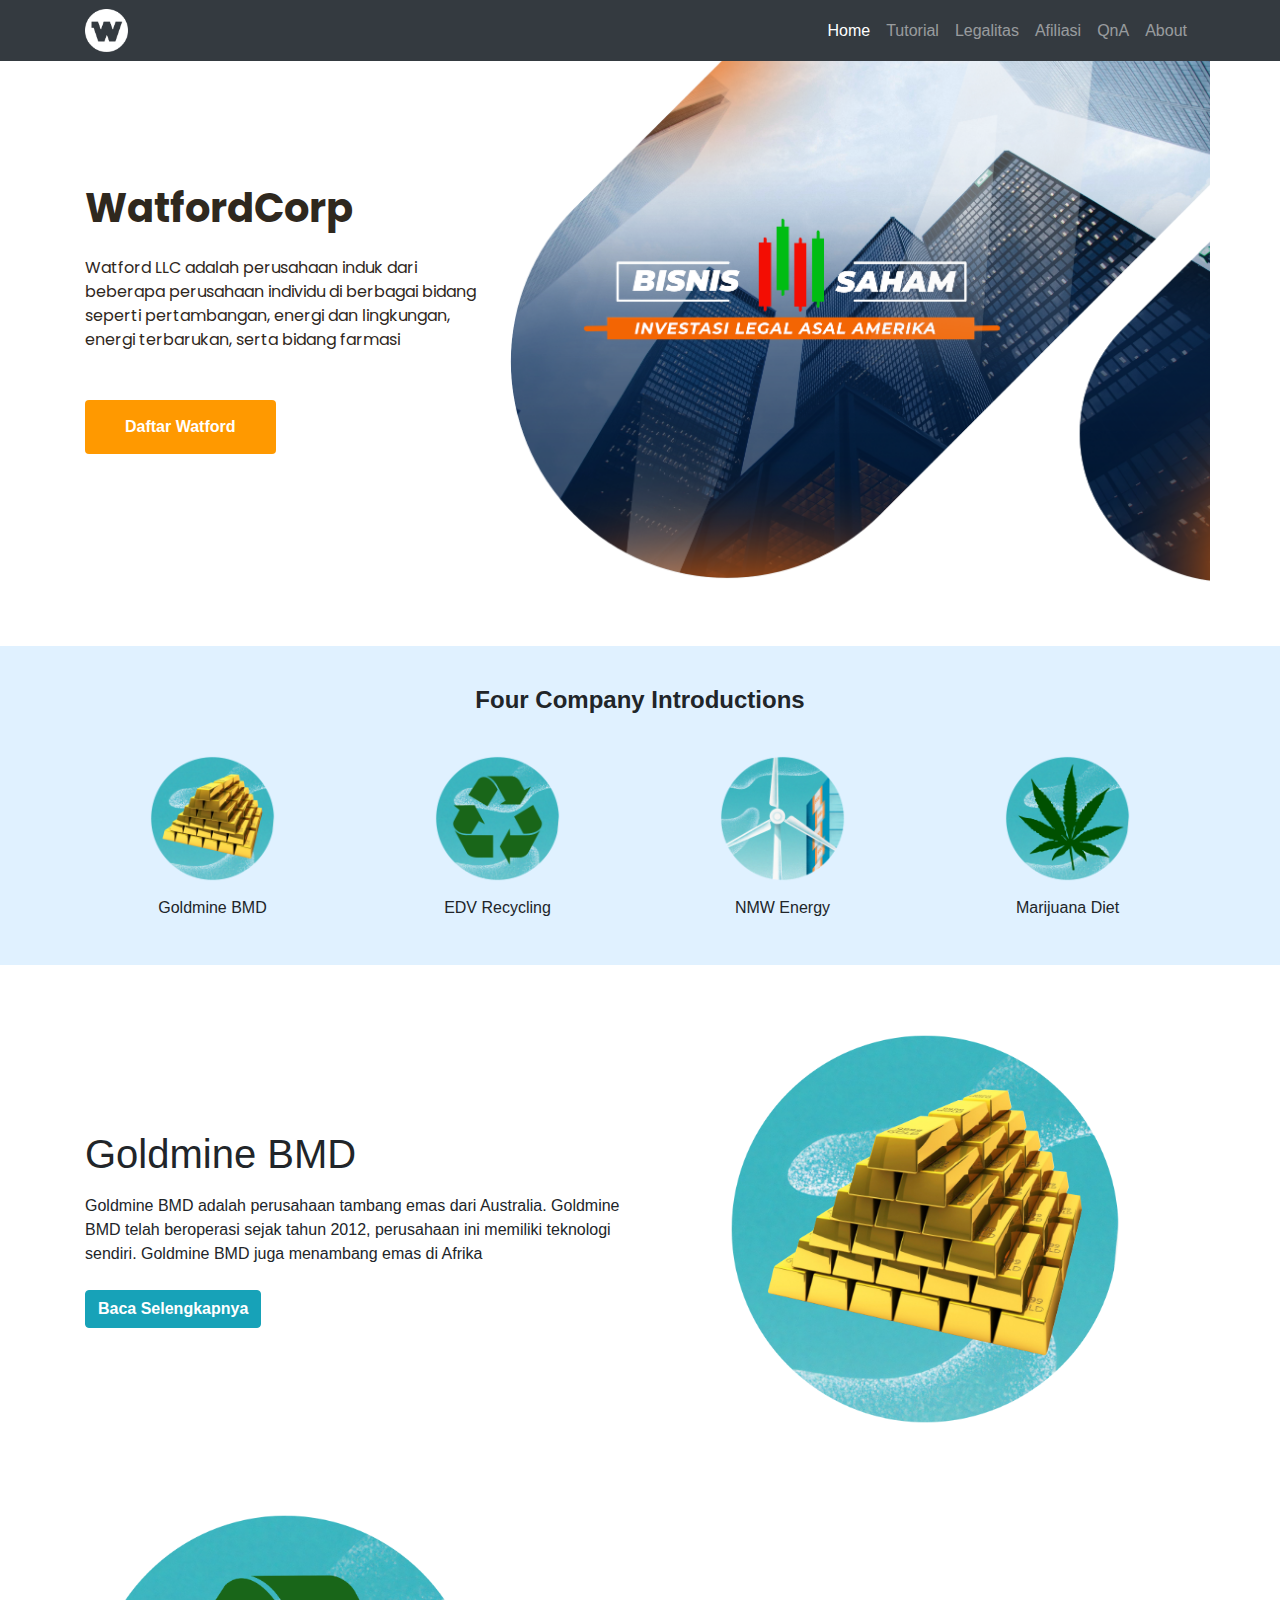
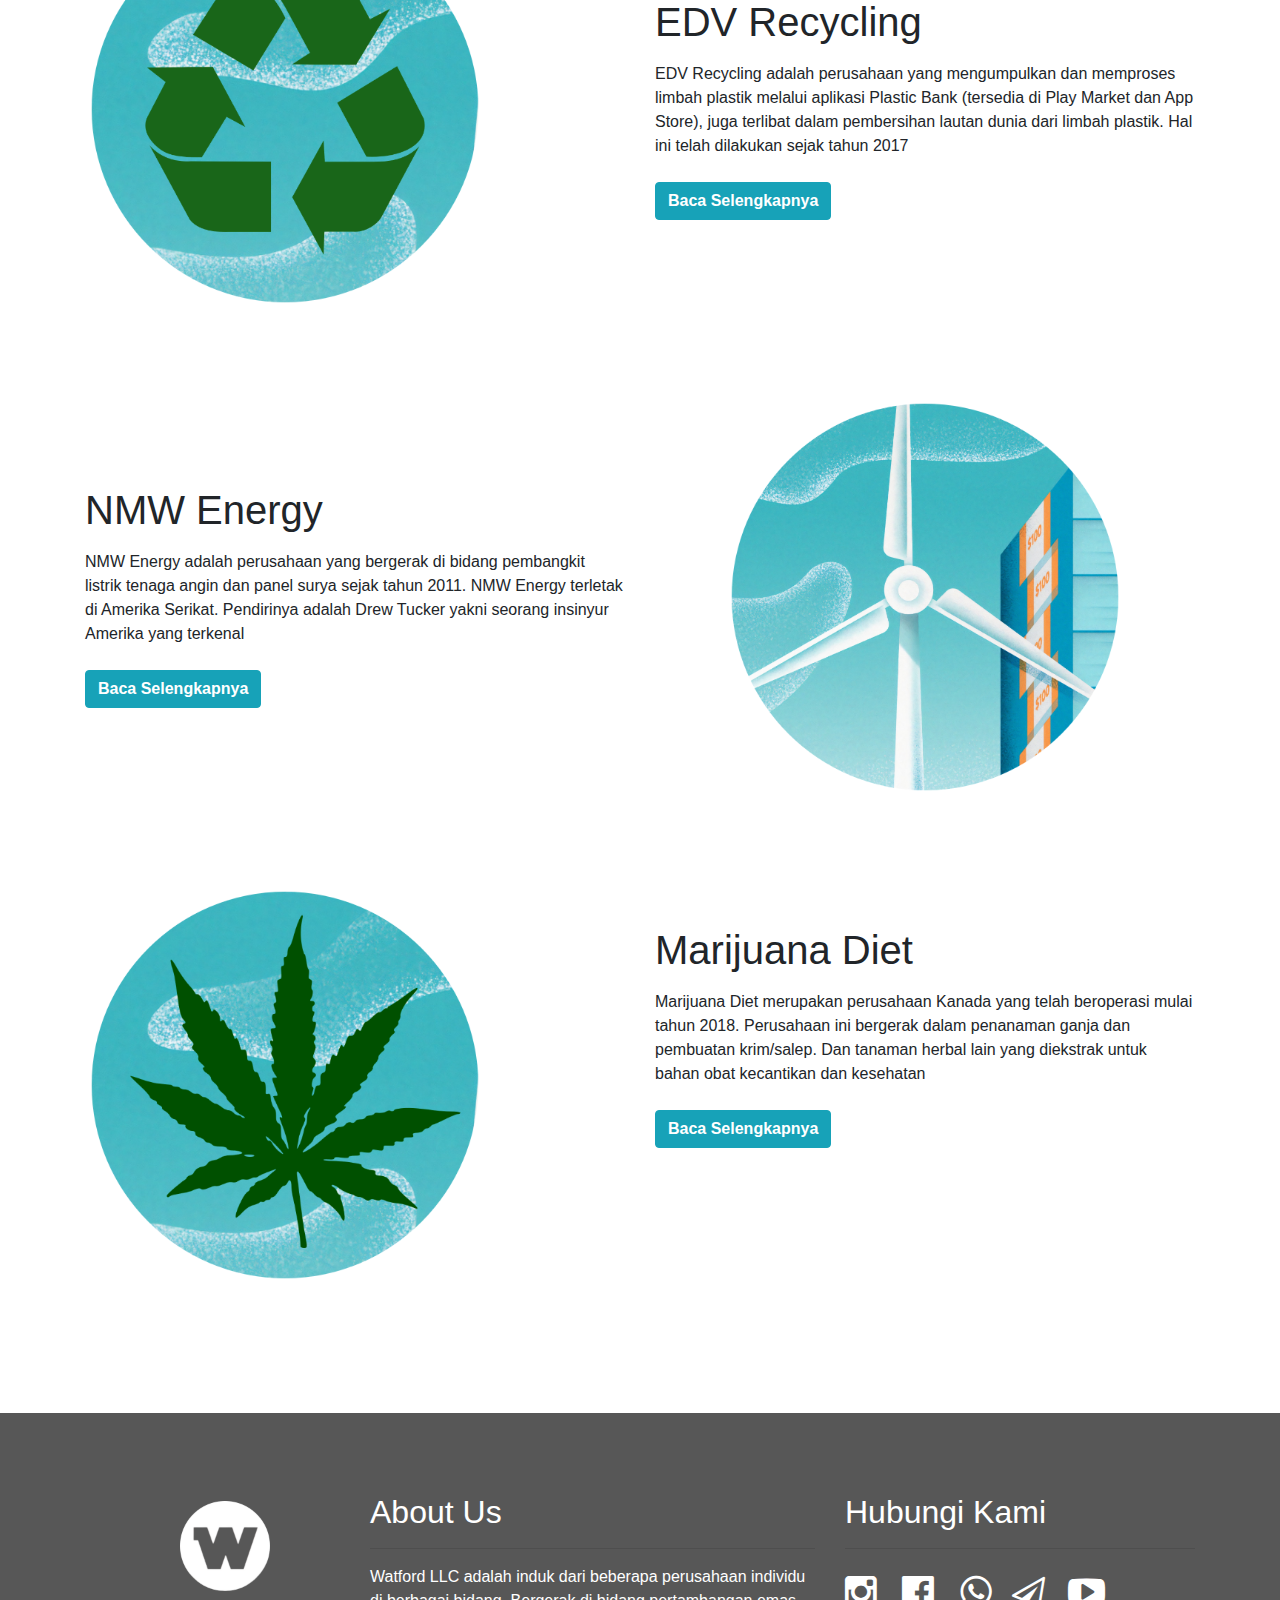
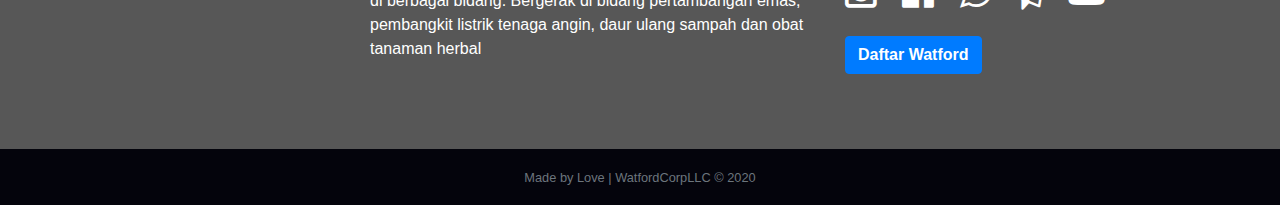
<file: index.html>
<!DOCTYPE html>
<html lang="id">

<head>
    <meta charset="UTF-8">
    <meta name="viewport" content="width=device-width, initial-scale=1.0">
    <title>Watford Corp</title>
    <link rel="stylesheet" href="css/bootstrap.css" />
    <link rel="stylesheet" href="fonts/font-awesome.min.css">
    <link rel="stylesheet" href="css/custom.css" />
    <link href="https://fonts.googleapis.com/css?family=Poppins:300,400,700&display=swap" rel="stylesheet">
</head>

<body>


    <nav class="navbar fixed-top py-0 navbar-expand-lg navbar-dark bg-dark">
        <div class="container py-1">
            <a class="navbar-brand" href="index.html">
                <img src="images/logo1.png" width="43" alt="">
            </a>
            <button class="navbar-toggler" type="button" data-toggle="collapse" data-target="#navbarSupportedContent" aria-controls="navbarSupportedContent" aria-expanded="false" aria-label="Toggle navigation">
                <span class="navbar-toggler-icon"></span>
            </button>

            <div class="collapse navbar-collapse" id="navbarSupportedContent">
                <ul class="navbar-nav ml-auto">
                    <li class="nav-item active align-self-center">
                        <a class="nav-link" href="index.html">Home <span class="sr-only">(current)</span></a>
                    </li>
                    <li class="nav-item align-self-center">
                        <a class="nav-link" href="tutorial.html">Tutorial</a>
                    </li>
                    <li class="nav-item align-self-center">
                        <a class="nav-link" href="legalitas.html">Legalitas</a>
                    </li>
                    <li class="nav-item align-self-center">
                        <a class="nav-link" href="afiliasi.html">Afiliasi</a>
                    </li>
                    <li class="nav-item align-self-center">
                        <a class="nav-link" href="qna.html">QnA</a>
                    </li>
                    <li class="nav-item align-self-center">
                        <a class="nav-link" href="about.html">About</a>
                    </li>
                </ul>
            </div>
        </div>
    </nav>

    <section class="herosaham mt-5">
        <div class="container mb-5 pb-3">

            <div class="row">
                <div class="col mb-4 mt-3 pt-3 align-self-center">
                    <h1 class="mb-4 ">
                        WatfordCorp
                    </h1>
                    <p class="mb-5">
                        Watford LLC adalah perusahaan induk dari beberapa perusahaan individu di berbagai bidang seperti pertambangan, energi dan lingkungan, energi terbarukan, serta bidang farmasi
                        
                    </p>
                    <a class="btn btn-primary2" target="_blank" href="http://bit.ly/WatfordLlcCorp" role="button">Daftar Watford</a>
                </div>

                <div class="tombolkuh  d-none d-sm-block mr-0 pr-0">
                    <img width="700" src="images/heroweb23.png" alt=" ">
                </div>


            </div>
        </div>
    </section>


    <section class="hero2saham mt-1 py-4 ">
        <div class="container text-center ">

            <div class="row ">
                <div class="col align-self-center ">
                    <h4 class="mb-4 pt-3 "><strong>Four Company Introductions</strong></h4>
                </div>

            </div>
            <div class="row py-3 justify-content-center ">
                <div class="col align-self-center ">
                    <img width="50% " src="images/emas.png " alt=" ">
                    <h6 class="mt-3 ">
                        Goldmine BMD
                    </h6>
                </div>

                <div class="col align-self-center ">
                    <img width="50% " src="images/tanda.png " alt=" ">
                    <h6 class="mt-3 ">
                        EDV Recycling
                    </h6>
                </div>

                <div class="col align-self-center ">
                    <img width="50% " src="images/kincir.png " alt=" ">
                    <h6 class="mt-3 ">
                        NMW Energy
                    </h6>
                </div>

                <div class="col align-self-center ">
                    <img width="50% " src="images/ganja.png " alt=" ">
                    <h6 class="mt-3 ">
                        Marijuana Diet
                    </h6>
                </div>

            </div>
        </div>
    </section>


    <section class="hero3saham mt-5 ">
        <div class="container ">
            <div class="row mt-5 py-3 ">
                <div class="col align-self-center ">
                    <h1 class="mb-3 ">
                        Goldmine BMD
                    </h1>
                    <p class="mb-4 ">
                        Goldmine BMD adalah perusahaan tambang emas dari Australia. Goldmine BMD telah beroperasi sejak tahun 2012, perusahaan ini memiliki teknologi sendiri. Goldmine BMD juga menambang emas di Afrika
                    </p>
                    <a class="btn btn-info " target="_blank " href="goldmine.html " role="button "><strong>Baca Selengkapnya</strong></a>
                </div>
                <div class="col text-center ml-auto d-none d-sm-block ">
                    <img width="400 " src="images/emas.png " alt=" ">
                </div>
            </div>

            <div class="row mt-5 py-3 ">
                <div class="col d-none d-sm-block ">
                    <img width="400 " src="images/tanda.png " alt=" ">
                </div>

                <div class="col align-self-center ">
                    <h1 class="mb-3 ">
                        EDV Recycling
                    </h1>
                    <p class="mb-4 ">
                        EDV Recycling adalah perusahaan yang mengumpulkan dan memproses limbah plastik melalui aplikasi Plastic Bank (tersedia di Play Market dan App Store), juga terlibat dalam pembersihan lautan dunia dari limbah plastik. Hal ini telah dilakukan sejak tahun
                        2017
                    </p>
                    <a class="btn btn-info " target="_blank " href="edv.html " role="button "><strong>Baca Selengkapnya</strong></a>
                </div>
            </div>

            <div class="row my-5 py-4 ">
                <div class="col align-self-center ">
                    <h1 class="mb-3 ">
                        NMW Energy
                    </h1>
                    <p class="mb-4 ">
                        NMW Energy adalah perusahaan yang bergerak di bidang pembangkit listrik tenaga angin dan panel surya sejak tahun 2011. NMW Energy terletak di Amerika Serikat. Pendirinya adalah Drew Tucker yakni seorang insinyur Amerika yang terkenal
                    </p>
                    <a class="btn btn-info " target="_blank " href="nmw.html " role="button "><strong>Baca Selengkapnya</strong></a>
                </div>
                <div class="col text-center d-none d-sm-block ">
                    <img width="400 " src="images/kincir.png " alt=" ">
                </div>
            </div>

            <div class="jarak mb-5 pb-3 ">
                <div class="row my-5 py-3 ">
                    <div class="col d-none d-sm-block ">
                        <img width="400 " src="images/ganja.png " alt=" ">
                    </div>

                    <div class="col mb-5 pb-5 align-self-center ">
                        <h1 class="mb-3 ">
                            Marijuana Diet
                        </h1>
                        <p class="mb-4 ">
                            Marijuana Diet merupakan perusahaan Kanada yang telah beroperasi mulai tahun 2018. Perusahaan ini bergerak dalam penanaman ganja dan pembuatan krim/salep. Dan tanaman herbal lain yang diekstrak untuk bahan obat kecantikan dan kesehatan
                        </p>
                        <a class="btn btn-info " target="_blank " href="marijuana.html " role="button "><strong>Baca Selengkapnya</strong></a>
                    </div>
                </div>
            </div>
        </div>
    </section>

    <!-- ini mau diubah darmin-->
    <div id="about">
        <div class="container footer mt-5">

            <div class="kontainer pt-4 pb-4">
                <div class="row pt-5 mt-2 pb-5">

                    <div class=" mb-lg-0 mb-sm-0 col-sm-1  col-md-1 col-lg-1">

                    </div>


                    <div class="mb-4 mt-2 mb-lg-0 mb-sm-0 col-sm-2  col-md-2 col-lg-2">
                        <h1> <img src="images/logo1.png" width="90px"></h1>
                    </div>

                    <div class="mb-2 mb-lg-0 mb-sm-0 col-sm-5 col-md-5 col-lg-5">
                        <h2 class="">About Us</h2>
                        <hr>
                        <p>Watford LLC adalah induk dari beberapa perusahaan individu di berbagai bidang. Bergerak di bidang pertambangan emas, pembangkit listrik tenaga angin, daur ulang sampah dan obat tanaman herbal</p>
                    </div>

                    <class class="  mb-lg-0 col-sm-4 col-md-4 col-lg-4">

                        <h2>Hubungi Kami</h2>
                        <hr>
                        <div class="ayam mb-3">
                            <div id="icon">
                                <a target="_blank" href="https://www.instagram.com/watfordcorp_indonesia/"><i class="fa fa-instagram"></i></a>
                                <a target="_blank" href="https://web.facebook.com/watfordcorp.indo/?_rdc=1&_rdr"><i class="fa fa-facebook-official"></i></a>
                                <a target="_blank" href="https://wa.me/6285727468291?text=Halo%2C%20Saya%20berminat%20untuk%20daftar%20Watford"><i class="fa fa-whatsapp"></i></a>
                                <a target="_blank" href="https://t.me/WatfordLlcCorp"><i class="fa fa-paper-plane-o"></i></a>
                                <a target="_blank" href="https://www.youtube.com/channel/UC3FKt1oXiLhtrL01k7ZctlQ?app=desktop"><i class="fa fa-youtube-play"></i></a>

                            </div>
                        </div>

                        <a class="btn btn-primary" target="_blank" href="http://bit.ly/WatfordLlcCorp" role="button"><strong>Daftar Watford</strong></a>
                </div>


            </div>
        </div>
    </div>
    </div>

    <div id="kaki">
        <div class="container py-3 text-center">
            <small class="text-center text-muted">Made by Love | WatfordCorpLLC © 2020</small>
        </div>
    </div>

    <!--swampai ini-->
    <script src="https://code.jquery.com/jquery-3.4.1.js " integrity="sha256-WpOohJOqMqqyKL9FccASB9O0KwACQJpFTUBLTYOVvVU=" crossorigin=" anonymous "></script>
    <script type="text/javascript " src="js/bootstrap.js "></script>

</body>

</html>
</file>
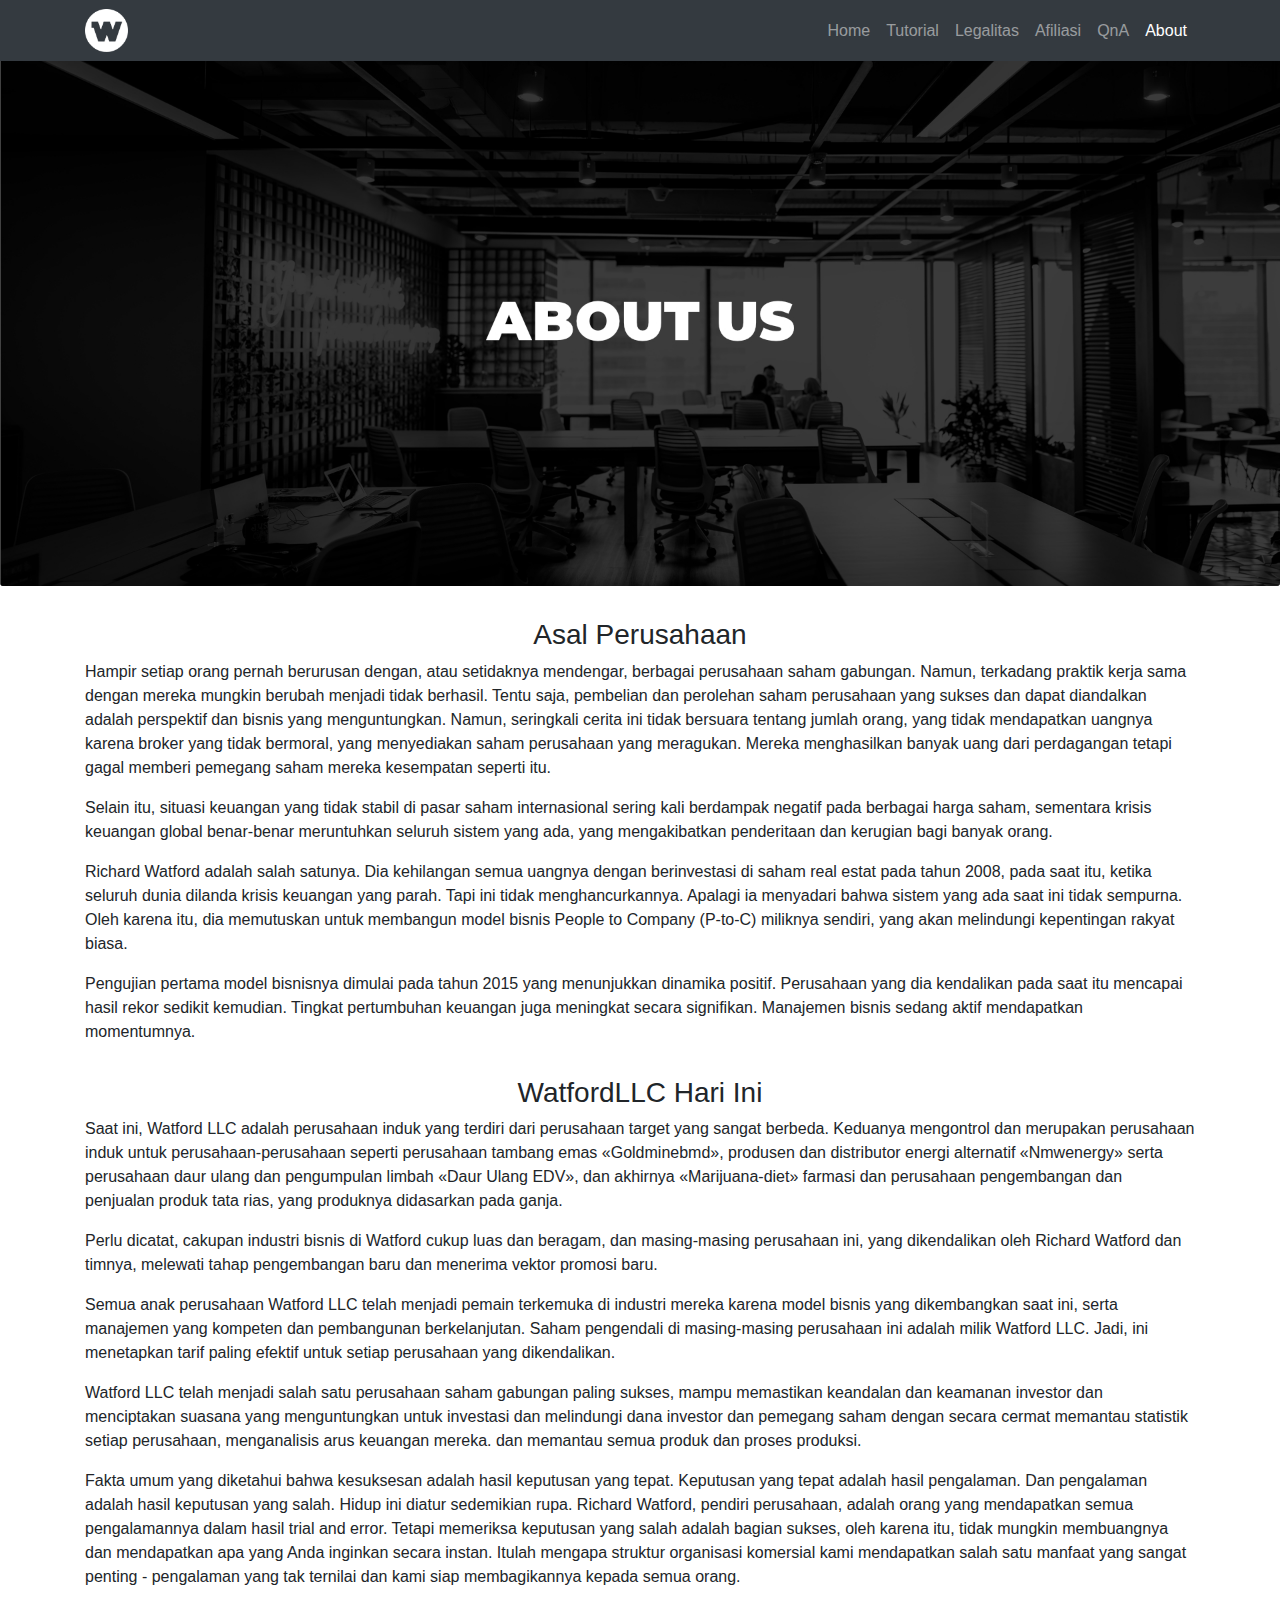
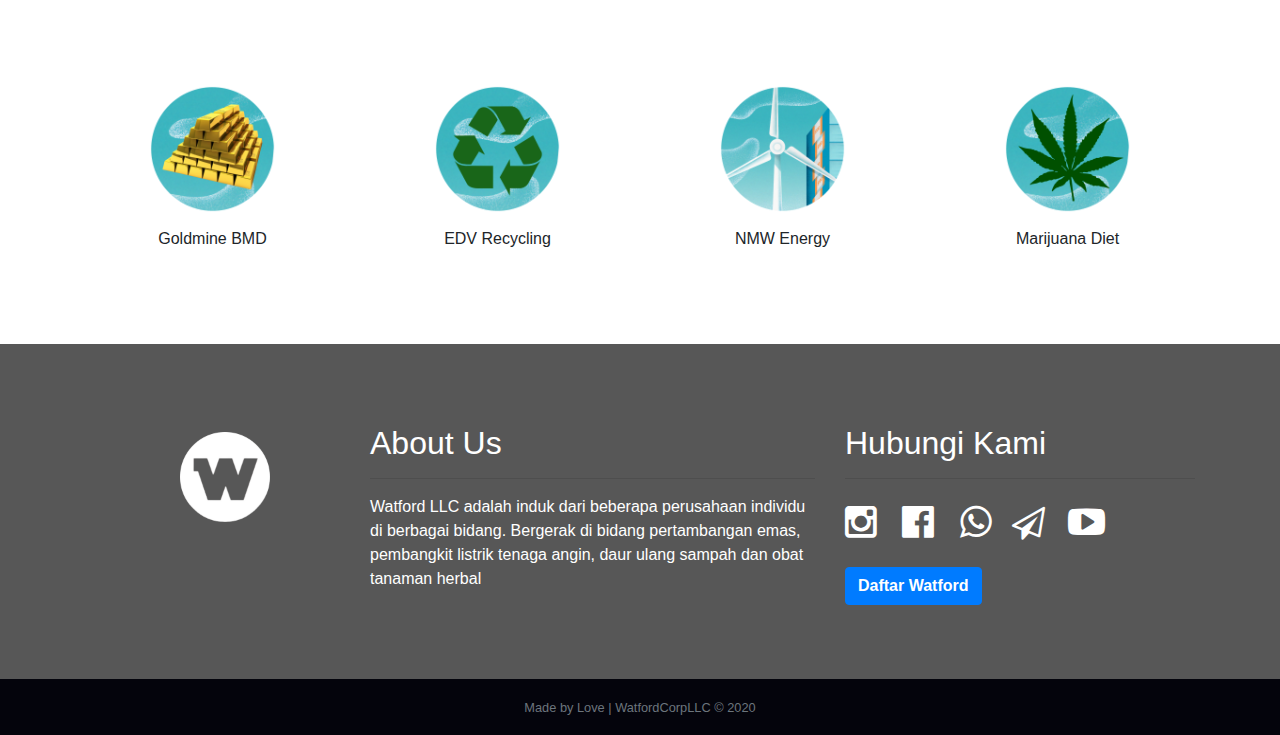
<file: about.html>
<!DOCTYPE html>
<html lang="en">

<!-- Header -->
<head>
    <meta charset="UTF-8">
    <meta name="viewport" content="width=device-width, initial-scale=1.0">
    <title>About Us</title>
    <link rel="stylesheet" href="css/bootstrap.css" />
    <link rel="stylesheet" href="fonts/font-awesome.min.css">
    <link rel="stylesheet" href="css/custom.css" />
    <link href="https://fonts.googleapis.com/css?family=Poppins:300,400,700&display=swap" rel="stylesheet">
</head>

<body>


    <nav class="navbar fixed-top py-0 navbar-expand-lg navbar-dark bg-dark">
        <div class="container py-1">
            <a class="navbar-brand" href="index.html">
                <img src=" images/logo1.png " width="43 " alt=" ">
            </a>
            <button class="navbar-toggler " type="button " data-toggle="collapse " data-target="#navbarSupportedContent " aria-controls="navbarSupportedContent " aria-expanded="false " aria-label="Toggle navigation ">
                <span class="navbar-toggler-icon "></span>
            </button>

            <div class="collapse navbar-collapse " id="navbarSupportedContent ">
                <ul class="navbar-nav ml-auto ">
                    <li class="nav-item align-self-center ">
                        <a class="nav-link " href="index.html ">Home <span class="sr-only ">(current)</span></a>
                    </li>
                    <li class="nav-item align-self-center ">
                        <a class="nav-link " href="tutorial.html ">Tutorial</a>
                    </li>
                    <li class="nav-item align-self-center ">
                        <a class="nav-link " href="legalitas.html ">Legalitas</a>
                    </li>
                    <li class="nav-item align-self-center ">
                        <a class="nav-link " href="afiliasi.html ">Afiliasi</a>
                    </li>
                    <li class="nav-item align-self-center ">
                        <a class="nav-link " href="qna.html ">QnA</a>
                    </li>
                    <li class="nav-item active align-self-center ">
                        <a class="nav-link " href="about.html ">About</a>
                    </li>
                </ul>
            </div>
        </div>
    </nav>

    <section class="mt-5 mb-4 py-2">

        <div id="slidekuh" class="card bg-dark text-white">
            <img src="images/abop.jpg" class="card-img" alt="...">

            <div class="mb-2 card-img-overlay">
                <div class="container mt-4">



                </div>
            </div>
        </div>

    </section>



    <section>
        <div class="container paragraf">
            <h3 class="text-center">Asal Perusahaan</h3>
            <p>
                Hampir setiap orang pernah berurusan dengan, atau setidaknya mendengar, berbagai perusahaan saham gabungan. Namun, terkadang praktik kerja sama dengan mereka mungkin berubah menjadi tidak berhasil. Tentu saja, pembelian dan perolehan saham perusahaan
                yang sukses dan dapat diandalkan adalah perspektif dan bisnis yang menguntungkan. Namun, seringkali cerita ini tidak bersuara tentang jumlah orang, yang tidak mendapatkan uangnya karena broker yang tidak bermoral, yang menyediakan saham
                perusahaan yang meragukan. Mereka menghasilkan banyak uang dari perdagangan tetapi gagal memberi pemegang saham mereka kesempatan seperti itu.
            </p>

            <p>
                Selain itu, situasi keuangan yang tidak stabil di pasar saham internasional sering kali berdampak negatif pada berbagai harga saham, sementara krisis keuangan global benar-benar meruntuhkan seluruh sistem yang ada, yang mengakibatkan penderitaan dan kerugian
                bagi banyak orang.
            </p>

            <p>
                Richard Watford adalah salah satunya. Dia kehilangan semua uangnya dengan berinvestasi di saham real estat pada tahun 2008, pada saat itu, ketika seluruh dunia dilanda krisis keuangan yang parah. Tapi ini tidak menghancurkannya. Apalagi ia menyadari bahwa
                sistem yang ada saat ini tidak sempurna. Oleh karena itu, dia memutuskan untuk membangun model bisnis People to Company (P-to-C) miliknya sendiri, yang akan melindungi kepentingan rakyat biasa.
            </p>

            <p>
                Pengujian pertama model bisnisnya dimulai pada tahun 2015 yang menunjukkan dinamika positif. Perusahaan yang dia kendalikan pada saat itu mencapai hasil rekor sedikit kemudian. Tingkat pertumbuhan keuangan juga meningkat secara signifikan. Manajemen bisnis
                sedang aktif mendapatkan momentumnya.
            </p>

            <h3 class="pt-3 text-center">WatfordLLC Hari Ini</h3>
            <p>
                Saat ini, Watford LLC adalah perusahaan induk yang terdiri dari perusahaan target yang sangat berbeda. Keduanya mengontrol dan merupakan perusahaan induk untuk perusahaan-perusahaan seperti perusahaan tambang emas «Goldminebmd», produsen dan distributor
                energi alternatif «Nmwenergy» serta perusahaan daur ulang dan pengumpulan limbah «Daur Ulang EDV», dan akhirnya «Marijuana-diet» farmasi dan perusahaan pengembangan dan penjualan produk tata rias, yang produknya didasarkan pada ganja.
            </p>

            <p>
                Perlu dicatat, cakupan industri bisnis di Watford cukup luas dan beragam, dan masing-masing perusahaan ini, yang dikendalikan oleh Richard Watford dan timnya, melewati tahap pengembangan baru dan menerima vektor promosi baru.
            </p>

            <p>
                Semua anak perusahaan Watford LLC telah menjadi pemain terkemuka di industri mereka karena model bisnis yang dikembangkan saat ini, serta manajemen yang kompeten dan pembangunan berkelanjutan. Saham pengendali di masing-masing perusahaan ini adalah milik
                Watford LLC. Jadi, ini menetapkan tarif paling efektif untuk setiap perusahaan yang dikendalikan.
            </p>

            <p>

                Watford LLC telah menjadi salah satu perusahaan saham gabungan paling sukses, mampu memastikan keandalan dan keamanan investor dan menciptakan suasana yang menguntungkan untuk investasi dan melindungi dana investor dan pemegang saham dengan secara cermat
                memantau statistik setiap perusahaan, menganalisis arus keuangan mereka. dan memantau semua produk dan proses produksi.
            </p>

            <p>
                Fakta umum yang diketahui bahwa kesuksesan adalah hasil keputusan yang tepat. Keputusan yang tepat adalah hasil pengalaman. Dan pengalaman adalah hasil keputusan yang salah. Hidup ini diatur sedemikian rupa. Richard Watford, pendiri perusahaan, adalah
                orang yang mendapatkan semua pengalamannya dalam hasil trial and error. Tetapi memeriksa keputusan yang salah adalah bagian sukses, oleh karena itu, tidak mungkin membuangnya dan mendapatkan apa yang Anda inginkan secara instan. Itulah
                mengapa struktur organisasi komersial kami mendapatkan salah satu manfaat yang sangat penting - pengalaman yang tak ternilai dan kami siap membagikannya kepada semua orang.
            </p>
        </div>
    </section>




    <section class="hero6saham mt-1 py-4 ">
        <div class="container text-center ">

            <div class="row ">
                <div class="col align-self-center ">
                    <h4 class="mb-4 pt-3 "><strong></strong></h4>
                </div>

            </div>
            <div class="row py-3 justify-content-center ">
                <div class="col align-self-center ">
                    <a href="goldmine.html"> <img width="50% " src="images/emas.png " alt=" "> </a>
                    <h6 class="mt-3 ">
                        Goldmine BMD
                    </h6>


                </div>

                <div class="col align-self-center ">
                    <a href="edv.html"><img width="50% " src="images/tanda.png " alt=" "></a>
                    <h6 class="mt-3 ">
                        EDV Recycling
                    </h6>
                </div>

                <div class="col align-self-center ">
                    <a href="nmw.html"> <img width="50% " src="images/kincir.png " alt=" "> </a>
                    <h6 class="mt-3 ">
                        NMW Energy
                    </h6>
                </div>

                <div class="col align-self-center ">
                    <a href="marijuana.html"><img width="50% " src="images/ganja.png " alt=" "></a>
                    <h6 class="mt-3 ">
                        Marijuana Diet
                    </h6>
                </div>

            </div>
        </div>
    </section>




    <!-- ini mau diubah darmin-->
    <div id="about">
        <div class="container footer mt-5">

            <div class="kontainer pt-4 pb-4">
                <div class="row pt-5 mt-2 pb-5">

                    <div class=" mb-lg-0 mb-sm-0 col-sm-1  col-md-1 col-lg-1">

                    </div>


                    <div class="mb-4 mt-2 mb-lg-0 mb-sm-0 col-sm-2  col-md-2 col-lg-2">
                        <h1> <img src="images/logo1.png" width="90px"></h1>
                    </div>

                    <div class="mb-2 mb-lg-0 mb-sm-0 col-sm-5 col-md-5 col-lg-5">
                        <h2 class="">About Us</h2>
                        <hr>
                        <p>Watford LLC adalah induk dari beberapa perusahaan individu di berbagai bidang. Bergerak di bidang pertambangan emas, pembangkit listrik tenaga angin, daur ulang sampah dan obat tanaman herbal</p>
                    </div>

                    <class class="  mb-lg-0 col-sm-4 col-md-4 col-lg-4">

                        <h2>Hubungi Kami</h2>
                        <hr>
                        <div class="ayam mb-3">
                            <div id="icon">
                                <a target="_blank" href="https://www.instagram.com/watfordcorp_indonesia/"><i class="fa fa-instagram"></i></a>
                                <a target="_blank" href="https://web.facebook.com/watfordcorp.indo/?_rdc=1&_rdr"><i class="fa fa-facebook-official"></i></a>
                                <a target="_blank" href="https://wa.me/6285727468291?text=Halo%2C%20Saya%20berminat%20untuk%20daftar%20Watford"><i class="fa fa-whatsapp"></i></a>
                                <a target="_blank" href="https://t.me/WatfordLlcCorp"><i class="fa fa-paper-plane-o"></i></a>
                                <a target="_blank" href="https://www.youtube.com/channel/UC3FKt1oXiLhtrL01k7ZctlQ?app=desktop"><i class="fa fa-youtube-play"></i></a>

                            </div>
                        </div>

                        <a class="btn btn-primary" target="_blank" href="http://bit.ly/WatfordLlcCorp" role="button"><strong>Daftar Watford</strong></a>
                </div>


            </div>
        </div>
    </div>
    </div>

    <div id="kaki">
        <div class="container py-3 text-center">
            <small class="text-center text-muted">Made by Love | WatfordCorpLLC © 2020</small>
        </div>
    </div>

    <!--swampai ini-->






    <script src="js/bootstrap.min.js "></script>
    <script src="https://code.jquery.com/jquery-3.4.1.js " integrity="sha256-WpOohJOqMqqyKL9FccASB9O0KwACQJpFTUBLTYOVvVU=" crossorigin=" anonymous "></script>
    <script type="text/javascript " src="js/bootstrap.js "></script>

</body>

</html>
</file>
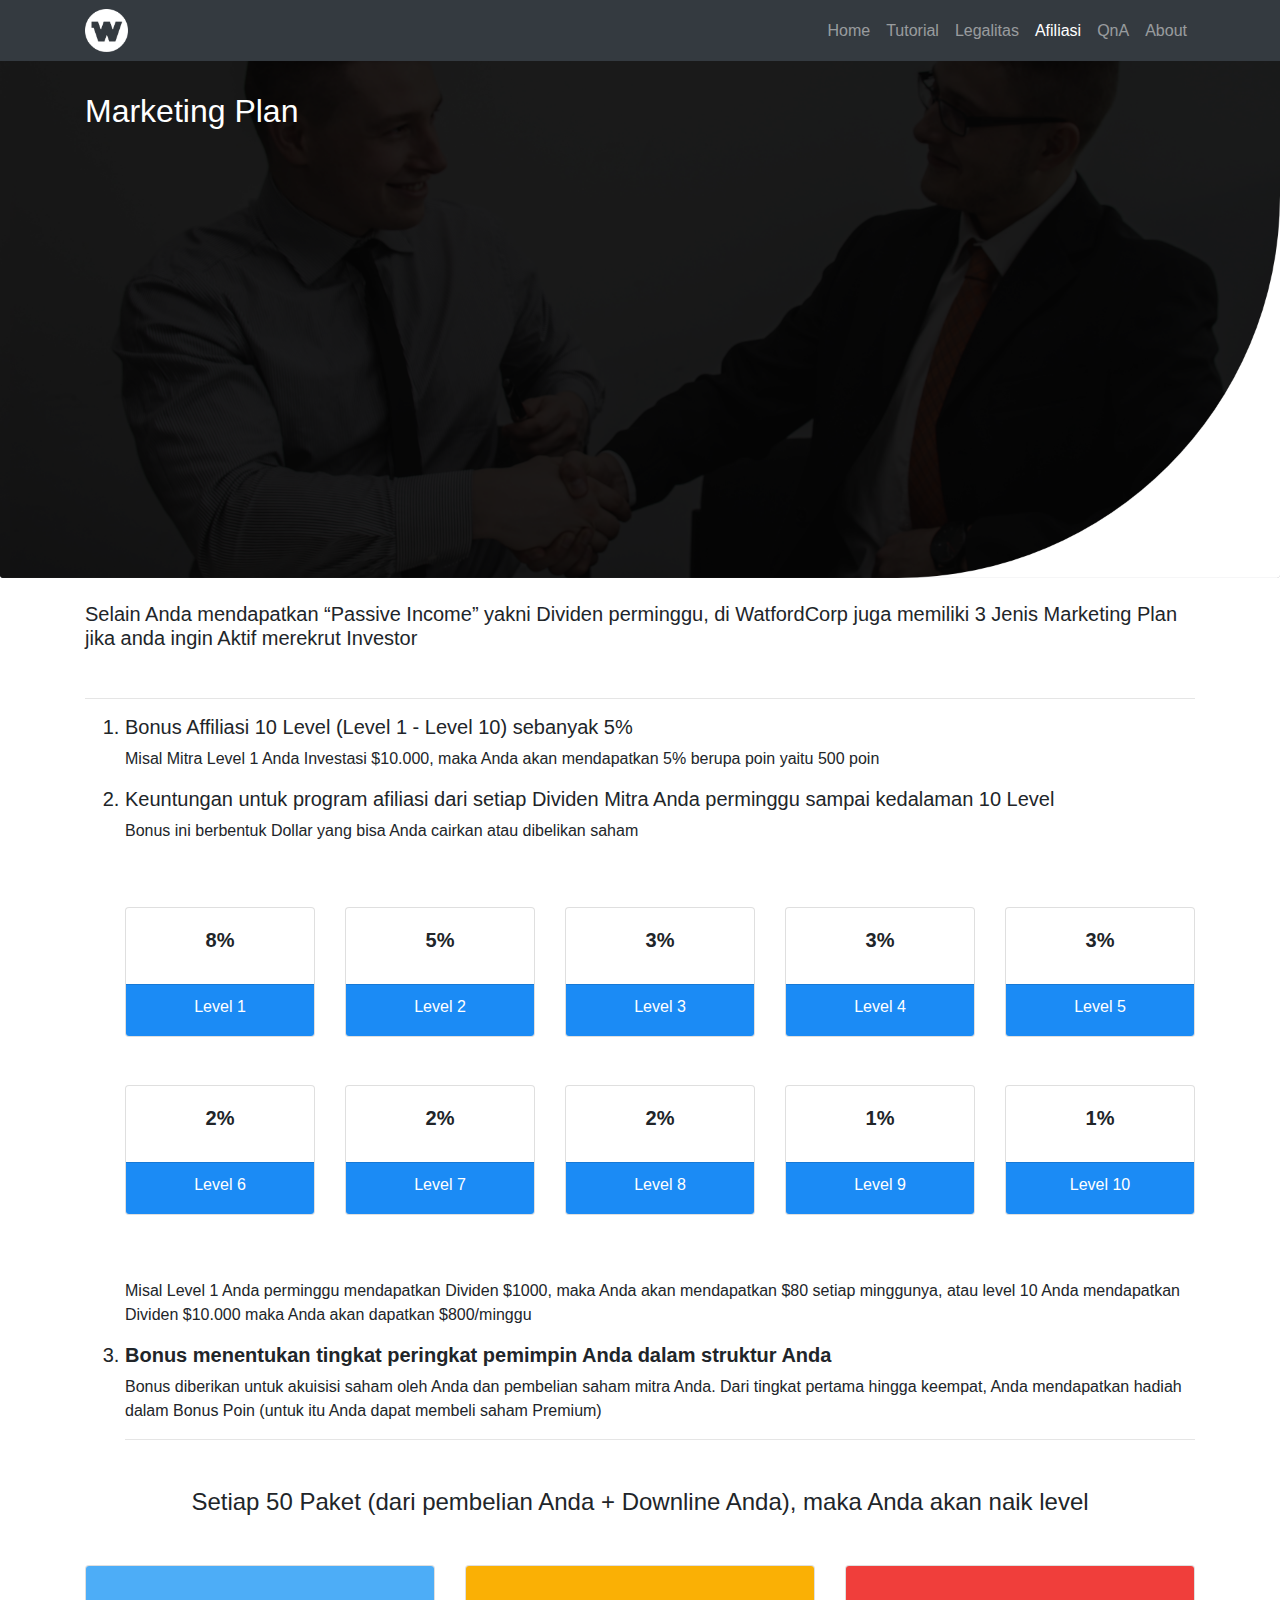
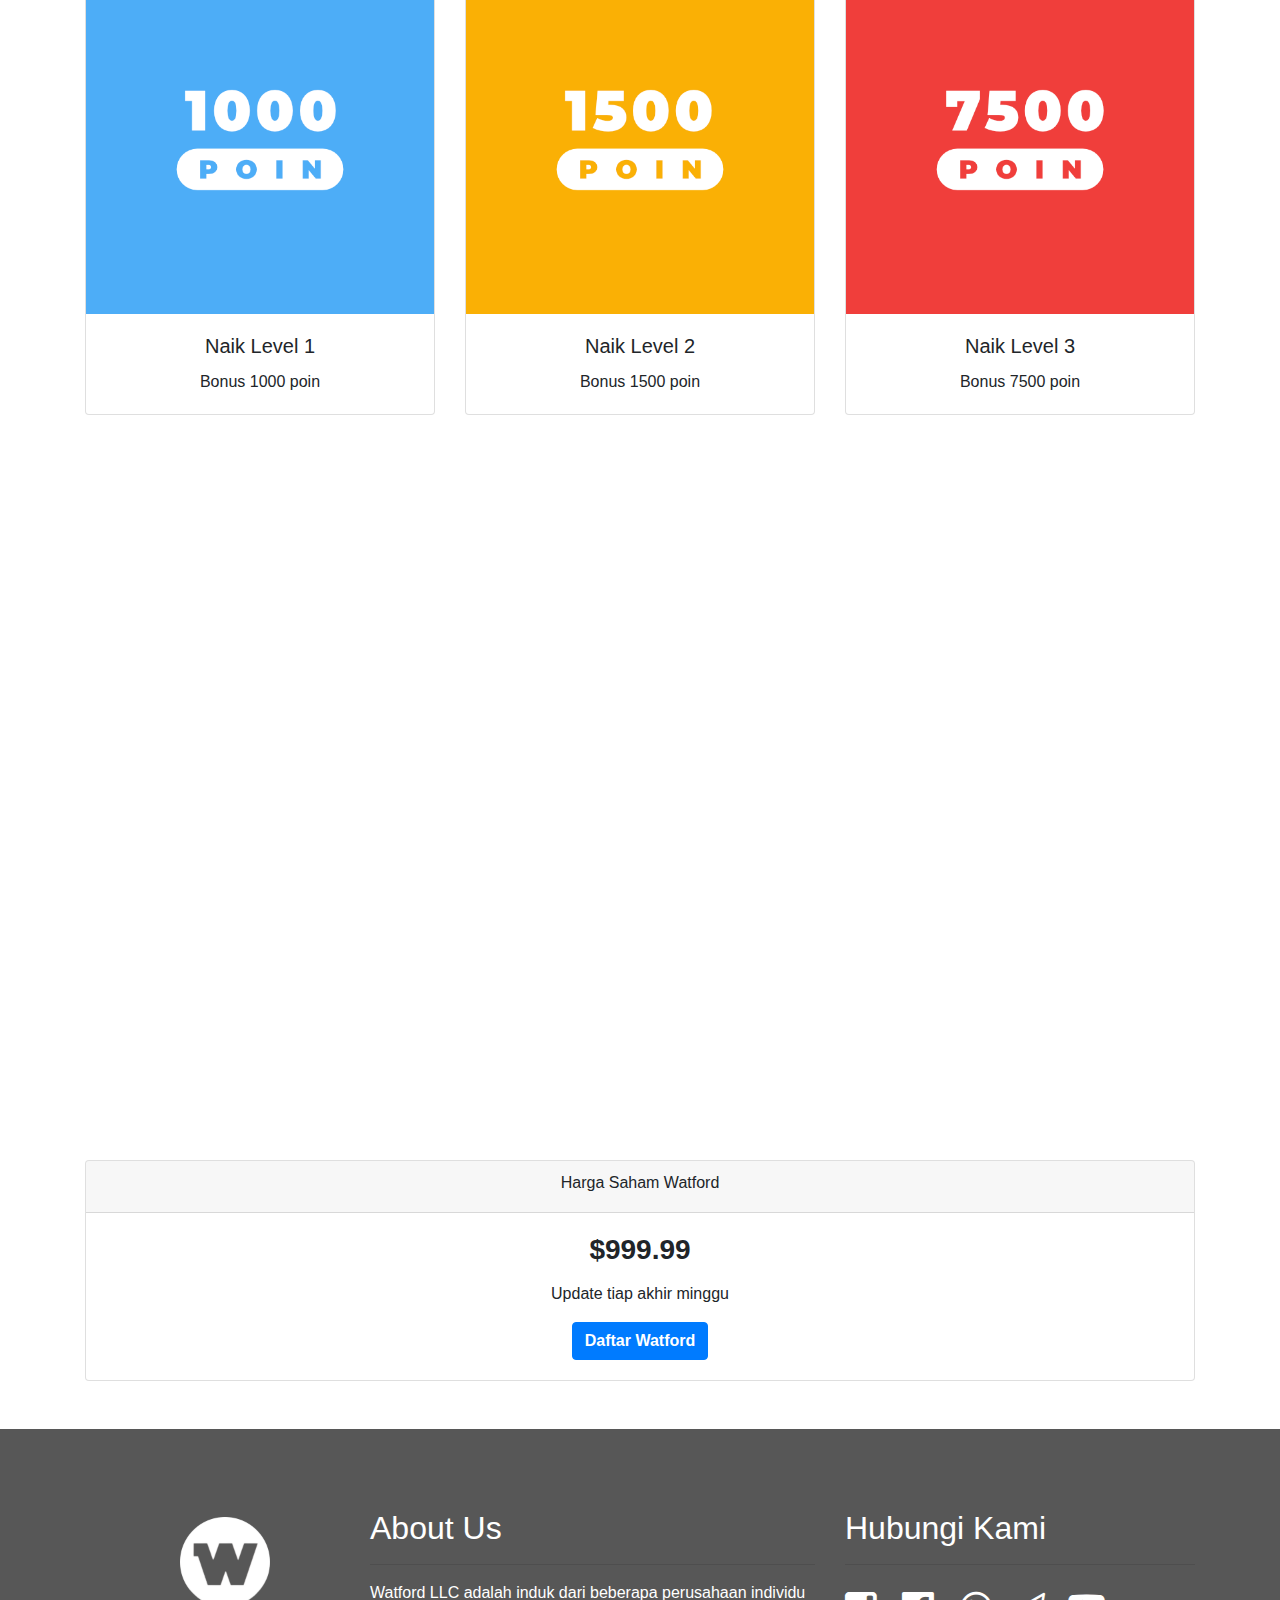
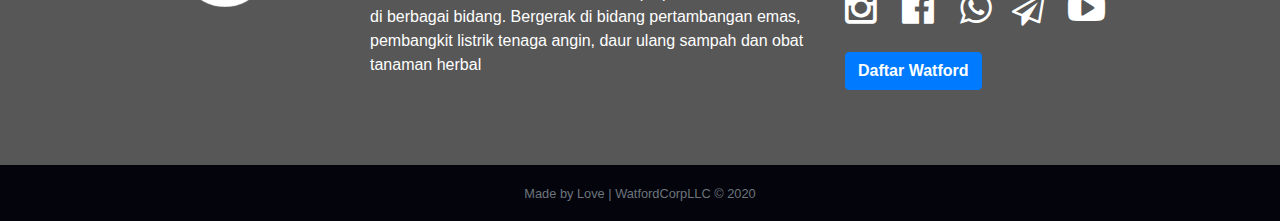
<file: afiliasi.html>
<!DOCTYPE html>
<html lang="en">

<head>
    <meta charset="UTF-8">
    <meta name="viewport" content="width=device-width, initial-scale=1.0">
    <title>Watford Corp-Afiliasi</title>
    <link rel="stylesheet" href="css/bootstrap.css" />
    <link rel="stylesheet" href="fonts/font-awesome.min.css">
    <link rel="stylesheet" href="css/custom.css" />
    <link href="https://fonts.googleapis.com/css?family=Poppins:300,400,700&display=swap" rel="stylesheet">
</head>

<body>

    <section class="mt-5 ">
        <nav class="navbar fixed-top py-0 navbar-expand-lg navbar-dark bg-dark">
            <div class="container py-1">
                <a class="navbar-brand" href="index.html">
                    <img src="images/logo1.png" width="43" alt="">
                </a>
                <button class="navbar-toggler" type="button" data-toggle="collapse" data-target="#navbarSupportedContent" aria-controls="navbarSupportedContent" aria-expanded="false" aria-label="Toggle navigation">
                <span class="navbar-toggler-icon"></span>
            </button>

                <div class="collapse navbar-collapse" id="navbarSupportedContent">
                    <ul class="navbar-nav ml-auto">
                        <li class="nav-item  align-self-center">
                            <a class="nav-link" href="index.html">Home <span class="sr-only">(current)</span></a>
                        </li>
                        <li class="nav-item align-self-center">
                            <a class="nav-link" href="tutorial.html">Tutorial</a>
                        </li>
                        <li class="nav-item align-self-center">
                            <a class="nav-link" href="legalitas.html">Legalitas</a>
                        </li>
                        <li class="nav-item active align-self-center">
                            <a class="nav-link" href="afiliasi.html">Afiliasi</a>
                        </li>
                        <li class="nav-item align-self-center">
                            <a class="nav-link" href="qna.html">QnA</a>
                        </li>
                        <li class="nav-item align-self-center">
                            <a class="nav-link" href="about.html">About</a>
                        </li>
                    </ul>
                </div>
            </div>
        </nav>
    </section>




    <section class="mb-4">

        <div id="slidekuh" class="card bg-dark text-white">
            <img src="images/slide.png" class="card-img" alt="...">

            <div class="mb-2 card-img-overlay">
                <div class="container mt-4">

                    <h2 class="card-title ">Marketing Plan</h2>


                </div>
            </div>
        </div>

    </section>




    <section>
        <div class="container mt-3">
            <h5 class="card-text mb-5">Selain Anda mendapatkan “Passive Income” yakni Dividen perminggu, di WatfordCorp juga memiliki 3 Jenis Marketing Plan jika anda ingin Aktif merekrut Investor</h5>
            <hr>
            <ol>
                <li class="h5">
                    Bonus Affiliasi 10 Level (Level 1 - Level 10) sebanyak 5%
                </li>
                <p>Misal Mitra Level 1 Anda Investasi $10.000, maka Anda akan mendapatkan 5% berupa poin yaitu 500 poin</p>

                <li class="h5">
                    Keuntungan untuk program afiliasi dari setiap Dividen Mitra Anda perminggu sampai kedalaman 10 Level
                </li>
                <p>Bonus ini berbentuk Dollar yang bisa Anda cairkan atau dibelikan saham</p>


                <div class="card-deck my-5 pt-3">

                    <div class="card text-center">
                        <div class="card-body">
                            <h5 class="card-title-"><strong>8%</strong></h5>
                        </div>
                        <div class="card-footer">
                            <h6 class="tulisan">Level 1</h6>
                        </div>
                    </div>

                    <div class="card text-center">
                        <div class="card-body">
                            <h5 class="card-title"><strong>5%</strong></h5>
                        </div>
                        <div class="card-footer">
                            <h6 class="tulisan">Level 2</h6>
                        </div>
                    </div>

                    <div class="card text-center">
                        <div class="card-body">
                            <h5 class="card-title"><strong>3%</strong></h5>
                        </div>
                        <div class="card-footer">
                            <h6 class="tulisan">Level 3</h6>
                        </div>
                    </div>

                    <div class="card text-center">
                        <div class="card-body">
                            <h5 class="card-title"><strong>3%</strong></h5>
                        </div>
                        <div class="card-footer">
                            <h6 class="tulisan">Level 4</h6>
                        </div>
                    </div>

                    <div class="card text-center">
                        <div class="card-body">
                            <h5 class="card-title"><strong>3%</strong></h5>
                        </div>
                        <div class="card-footer">
                            <h6 class="tulisan">Level 5</h6>
                        </div>
                    </div>
                </div>

                <div class="card-deck my-5 pb-3">

                    <div class="card text-center">
                        <div class="card-body">
                            <h5 class="card-title"><strong>2%</strong></h5>
                        </div>
                        <div class="card-footer">
                            <h6 class="tulisan">Level 6</h6>
                        </div>
                    </div>

                    <div class="card text-center">
                        <div class="card-body">
                            <h5 class="card-title"><strong>2%</strong></h5>
                        </div>
                        <div class="card-footer">
                            <h6 class="tulisan">Level 7</h6>
                        </div>
                    </div>

                    <div class="card text-center">
                        <div class="card-body">
                            <h5 class="card-title"><strong>2%</strong></h5>
                        </div>
                        <div class="card-footer">
                            <h6 class="tulisan">Level 8</h6>
                        </div>
                    </div>

                    <div class="card text-center">
                        <div class="card-body">
                            <h5 class="card-title"><strong>1%</strong></h5>
                        </div>
                        <div class="card-footer">
                            <h6 class="tulisan">Level 9</h6>
                        </div>
                    </div>

                    <div class="card text-center">
                        <div class="card-body">
                            <h5 class="card-title"><strong>1%</strong></h5>
                        </div>
                        <div class="card-footer">
                            <h6 class="tulisan">Level 10</h6>
                        </div>
                    </div>
                </div>



                <p>
                    Misal Level 1 Anda perminggu mendapatkan Dividen $1000, maka Anda akan mendapatkan $80 setiap minggunya, atau level 10 Anda mendapatkan Dividen $10.000 maka Anda akan dapatkan $800/minggu </p>
                <li class="h5">
                    <strong>Bonus menentukan tingkat peringkat pemimpin Anda dalam struktur Anda</strong>
                </li>
                <p mb-5>Bonus diberikan untuk akuisisi saham oleh Anda dan pembelian saham mitra Anda. Dari tingkat pertama hingga keempat, Anda mendapatkan hadiah dalam Bonus Poin (untuk itu Anda dapat membeli saham Premium)</p>
                <hr>
            </ol>

            <div class="tengah my-5  text-center">
                <h4>Setiap 50 Paket (dari pembelian Anda + Downline Anda), maka Anda akan naik level</h4>




                <div class="card-deck my-5">
                    <div class="card">
                        <img src="images/1.png" class="card-img-top" alt="...">
                        <div class="card-body">
                            <h5 class="card-title">Naik Level 1</h5>
                            <p class="card-text">Bonus 1000 poin</p>
                        </div>

                    </div>
                    <div class="card">
                        <img src="images/2.png" class="card-img-top" alt="...">
                        <div class="card-body">
                            <h5 class="card-title">Naik Level 2</h5>
                            <p class="card-text">Bonus 1500 poin</p>
                        </div>

                    </div>
                    <div class="card">
                        <img src="images/3.png" class="card-img-top" alt="...">
                        <div class="card-body">
                            <h5 class="card-title">Naik Level 3</h5>
                            <p class="card-text">Bonus 7500 poin</p>
                        </div>

                    </div>
                </div>

            </div>

    </section>

    <div class="container">
        <div class="pb-5">
            <!-- Video -->
            <div class="embed-responsive embed-responsive-16by9 mb-4">
                <iframe class="embed-responsive-item" width="80" src="https://www.youtube.com/embed/uRPrtsR5AG8" allowfullscreen></iframe>
            </div>
        </div>
    </div>

    <section>
        <div class="container mb-4">
            <div class="card text-center">
                <div class="card-header">
                    <h6>Harga Saham Watford</h6>
                </div>
                <div class="card-body">
                    <h3 class="card-title mb-3"><strong>$999.99</strong></h3>
                    <p class="card-text">Update tiap akhir minggu</p>
                    <a target="_blank" href="http://bit.ly/WatfordLlcCorp" class="btn btn-primary"><strong>Daftar Watford</strong></a>
                </div>
            </div>
        </div>
    </section>



    <!-- ini mau diubah darmin-->
    <div id="about">
        <div class="container footer mt-5">

            <div class="kontainer pt-4 pb-4">
                <div class="row pt-5 mt-2 pb-5">

                    <div class=" mb-lg-0 mb-sm-0 col-sm-1  col-md-1 col-lg-1">

                    </div>


                    <div class="mb-4 mt-2 mb-lg-0 mb-sm-0 col-sm-2  col-md-2 col-lg-2">
                        <h1> <img src="images/logo1.png" width="90px"></h1>
                    </div>

                    <div class="mb-2 mb-lg-0 mb-sm-0 col-sm-5 col-md-5 col-lg-5">
                        <h2 class="">About Us</h2>
                        <hr>
                        <p>Watford LLC adalah induk dari beberapa perusahaan individu di berbagai bidang. Bergerak di bidang pertambangan emas, pembangkit listrik tenaga angin, daur ulang sampah dan obat tanaman herbal</p>
                    </div>

                    <class class="  mb-lg-0 col-sm-4 col-md-4 col-lg-4">

                        <h2>Hubungi Kami</h2>
                        <hr>
                        <div class="ayam mb-3">
                            <div id="icon">
                                <a target="_blank" href="https://www.instagram.com/watfordcorp_indonesia/"><i class="fa fa-instagram"></i></a>
                                <a target="_blank" href="https://web.facebook.com/watfordcorp.indo/?_rdc=1&_rdr"><i class="fa fa-facebook-official"></i></a>
                                <a target="_blank" href="https://wa.me/6285727468291?text=Halo%2C%20Saya%20berminat%20untuk%20daftar%20Watford"><i class="fa fa-whatsapp"></i></a>
                                <a target="_blank" href="https://t.me/WatfordLlcCorp"><i class="fa fa-paper-plane-o"></i></a>
                                <a target="_blank" href="https://www.youtube.com/channel/UC3FKt1oXiLhtrL01k7ZctlQ?app=desktop"><i class="fa fa-youtube-play"></i></a>

                            </div>
                        </div>

                        <a class="btn btn-primary" target="_blank" href="http://bit.ly/WatfordLlcCorp" role="button"><strong>Daftar Watford</strong></a>
                </div>


            </div>
        </div>
    </div>
    </div>

    <div id="kaki">
        <div class="container py-3 text-center">
            <small class="text-center text-muted">Made by Love | WatfordCorpLLC © 2020</small>
        </div>
    </div>

    <!--swampai ini-->

    <script src="https://code.jquery.com/jquery-3.4.1.js" integrity="sha256-WpOohJOqMqqyKL9FccASB9O0KwACQJpFTUBLTYOVvVU=" crossorigin="anonymous"></script>
    <script type="text/javascript" src="js/bootstrap.js"></script>

</body>

</html>
</file>
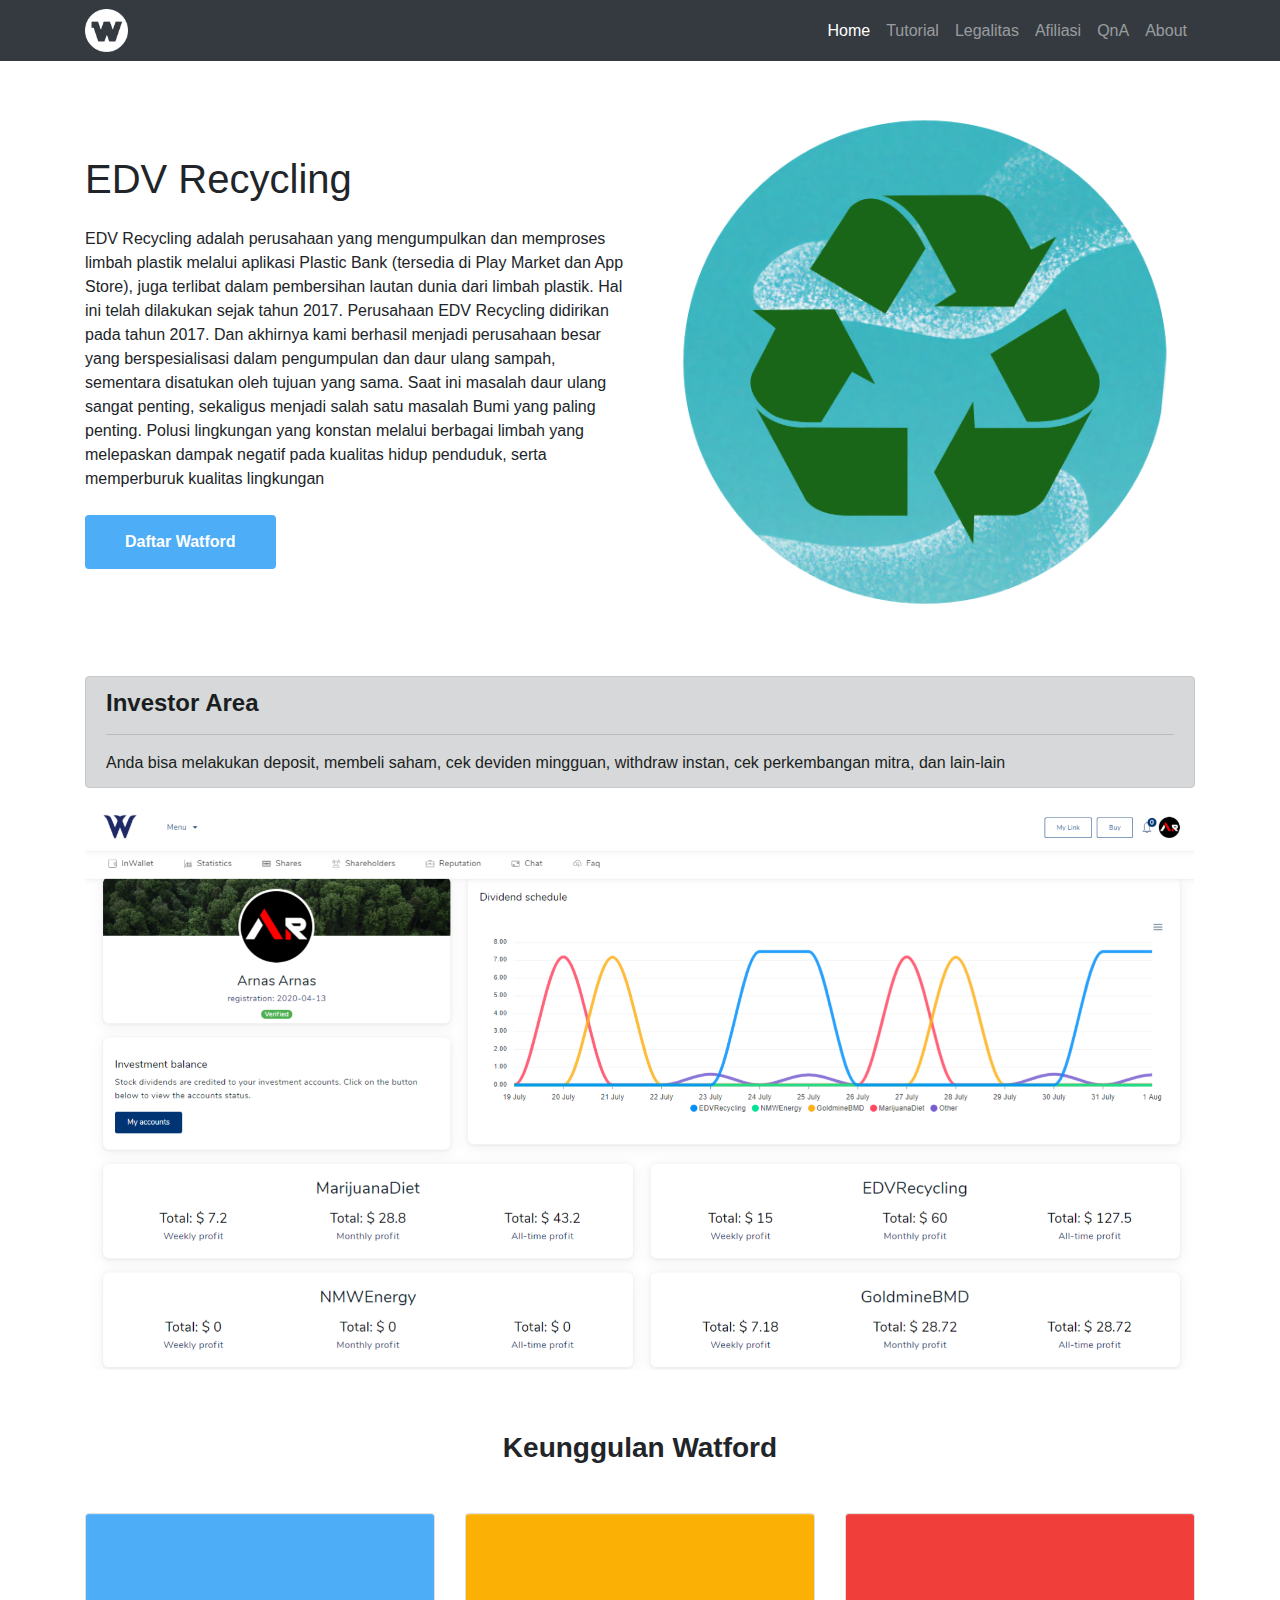
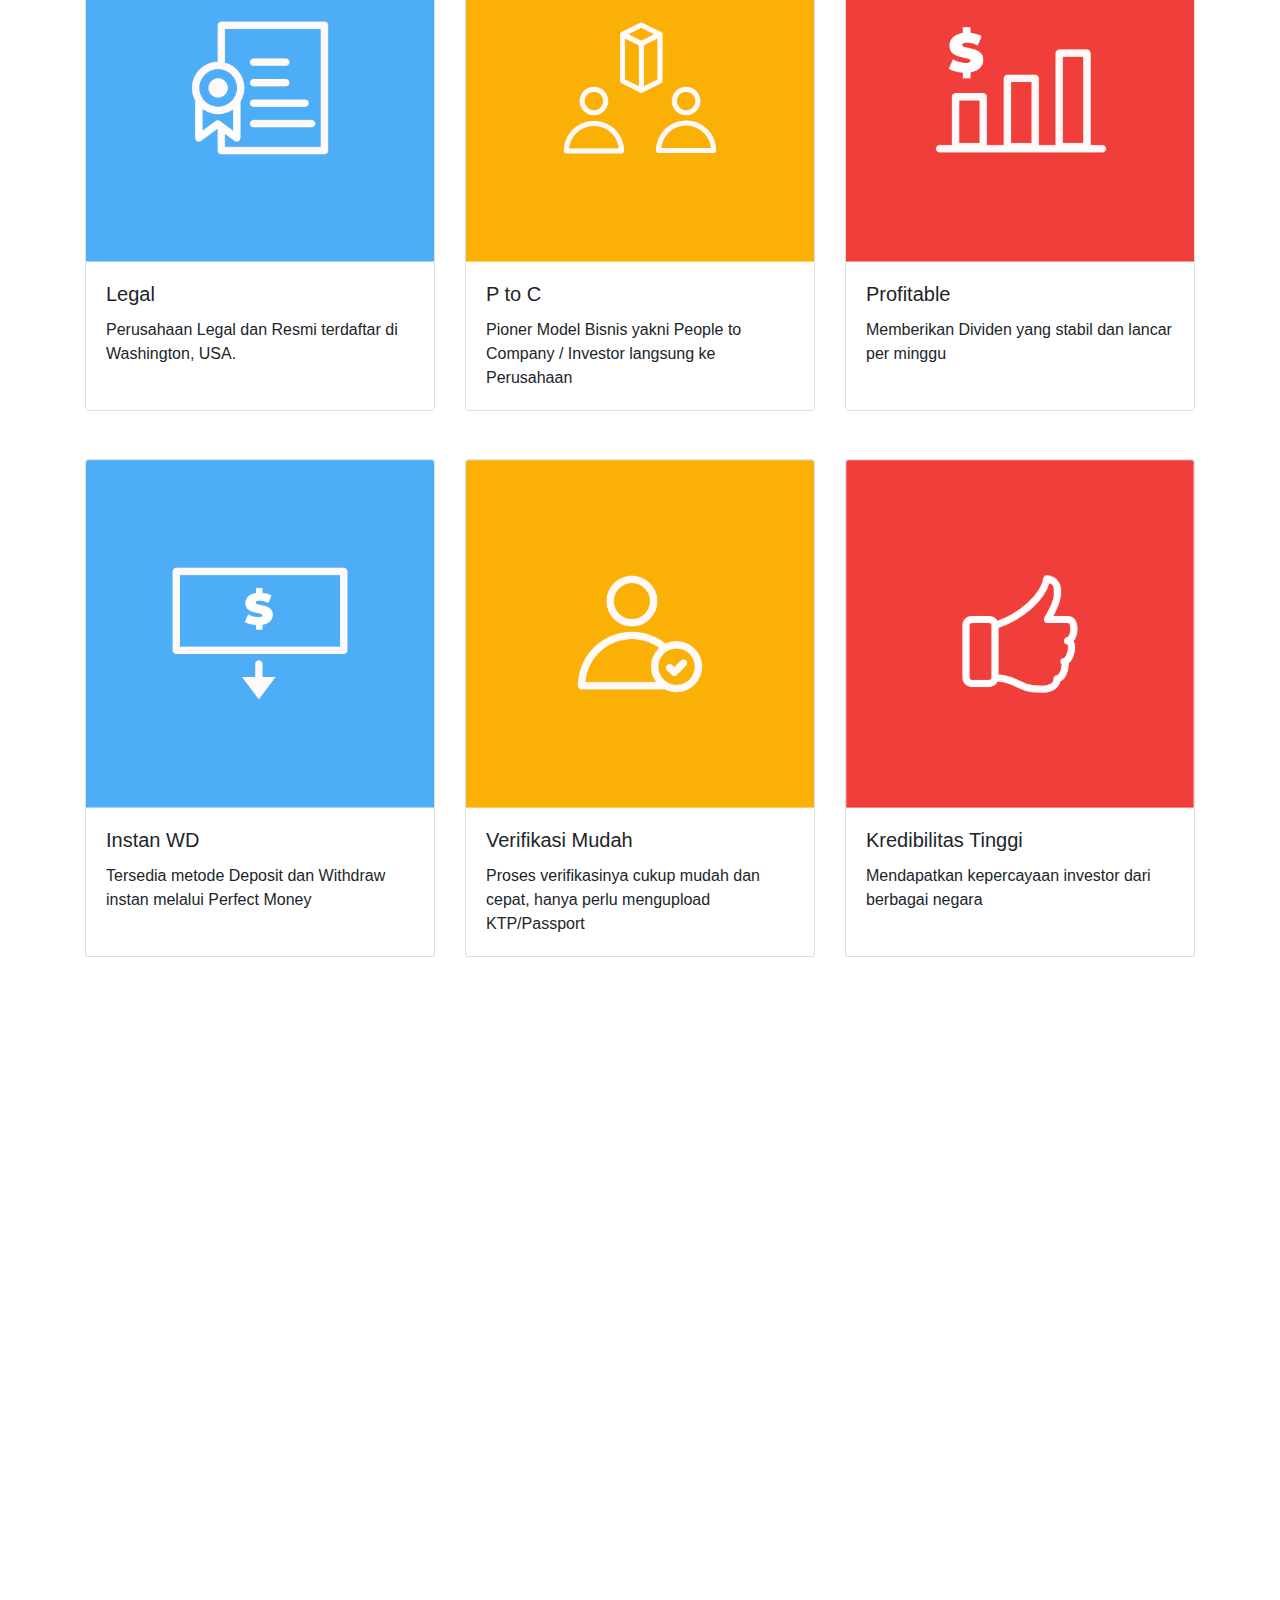
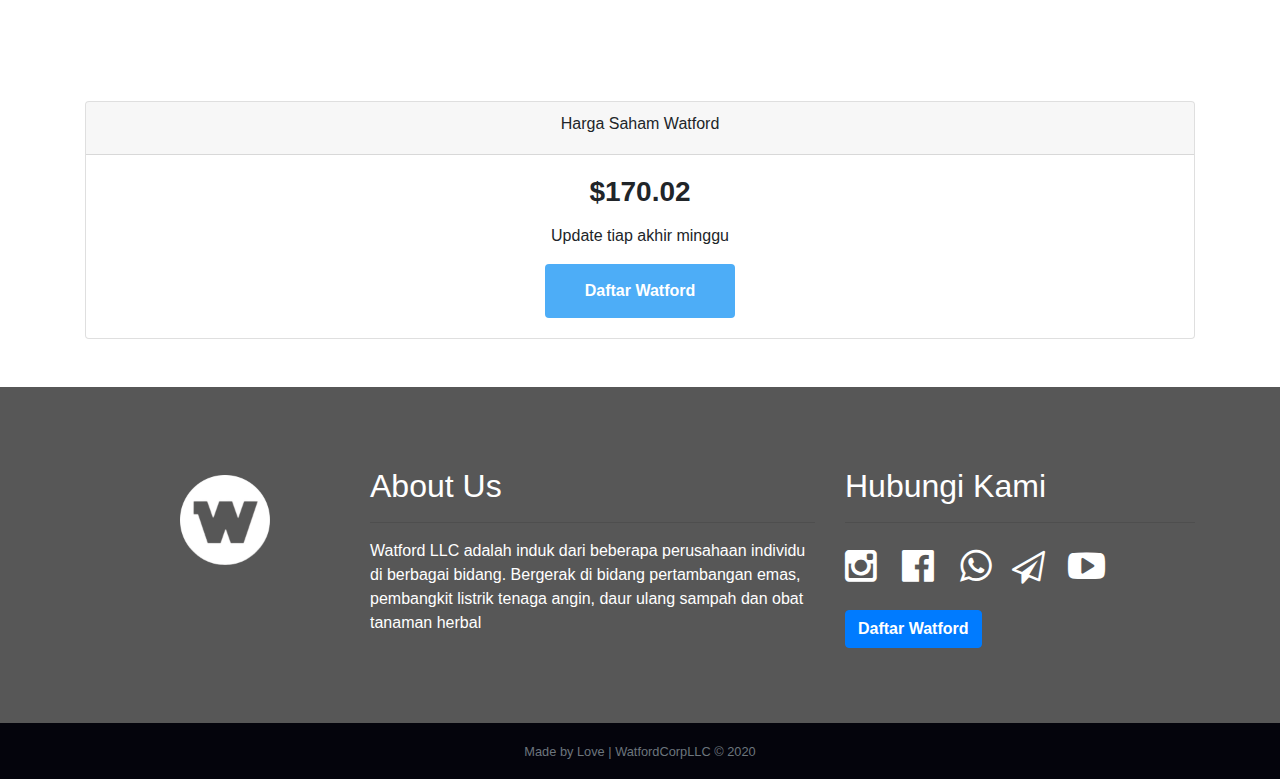
<file: edv.html>
<!DOCTYPE html>
<html lang="en">

<head>
    <meta charset="UTF-8">
    <meta name="viewport" content="width=device-width, initial-scale=1.0">
    <title>Watford Corp-EDV Recycling</title>
    <link rel="stylesheet" href="css/bootstrap.css" />
    <link rel="stylesheet" href="fonts/font-awesome.min.css">
    <link rel="stylesheet" href="css/custom.css" />
    <link href="https://fonts.googleapis.com/css?family=Poppins:300,400,700&display=swap" rel="stylesheet">
</head>

<body>


    <nav class="navbar fixed-top py-0 navbar-expand-lg navbar-dark bg-dark">
        <div class="container py-1">
            <a class="navbar-brand" href="index.html">
                <img src="images/logo1.png" width="43" alt="">
            </a>
            <button class="navbar-toggler" type="button" data-toggle="collapse" data-target="#navbarSupportedContent" aria-controls="navbarSupportedContent" aria-expanded="false" aria-label="Toggle navigation">
                <span class="navbar-toggler-icon"></span>
            </button>

            <div class="collapse navbar-collapse" id="navbarSupportedContent">
                <ul class="navbar-nav ml-auto">
                    <li class="nav-item active align-self-center">
                        <a class="nav-link" href="index.html">Home <span class="sr-only">(current)</span></a>
                    </li>
                    <li class="nav-item align-self-center">
                        <a class="nav-link" href="tutorial.html">Tutorial</a>
                    </li>
                    <li class="nav-item align-self-center">
                        <a class="nav-link" href="legalitas.html">Legalitas</a>
                    </li>
                    <li class="nav-item align-self-center">
                        <a class="nav-link" href="afiliasi.html">Afiliasi</a>
                    </li>
                    <li class="nav-item align-self-center">
                        <a class="nav-link" href="qna.html">QnA</a>
                    </li>
                    <li class="nav-item align-self-center">
                        <a class="nav-link" href="about.html">About</a>
                    </li>
                </ul>
            </div>
        </div>
    </nav>

    <section class="Goldmine mt-5 py-5">
        <div class="container py-3">
            <div class="row">
                <div class="col align-self-center">
                    <h1 class="mb-4">
                        EDV Recycling
                    </h1>
                    <p class="mb-4">
                        EDV Recycling adalah perusahaan yang mengumpulkan dan memproses limbah plastik melalui aplikasi Plastic Bank (tersedia di Play Market dan App Store), juga terlibat dalam pembersihan lautan dunia dari limbah plastik. Hal ini telah dilakukan sejak tahun
                        2017. Perusahaan EDV Recycling didirikan pada tahun 2017. Dan akhirnya kami berhasil menjadi perusahaan besar yang berspesialisasi dalam pengumpulan dan daur ulang sampah, sementara disatukan oleh tujuan yang sama. Saat ini masalah
                        daur ulang sangat penting, sekaligus menjadi salah satu masalah Bumi yang paling penting. Polusi lingkungan yang konstan melalui berbagai limbah yang melepaskan dampak negatif pada kualitas hidup penduduk, serta memperburuk kualitas
                        lingkungan

                    </p>
                    <a class="btn btn-primary3" target="_blank" href="http://bit.ly/WatfordLlcCorp" role="button">Daftar Watford</a>
                </div>
                <div class="col text-center d-none d-sm-block">
                    <img width="500" src="images/tanda.png" alt="">
                </div>
            </div>
        </div>
    </section>

    <section>
        <div class="container">
            <div class="alert alert-dark" role="alert">
                <h4 class="alert-heading"><strong>Investor Area</strong></h4>

                <hr>
                <p class="mb-0">Anda bisa melakukan deposit, membeli saham, cek deviden mingguan, withdraw instan, cek perkembangan mitra, dan lain-lain</p>
            </div>
    </section>

    <section>
        <div id="carouselExampleInterval" class="carousel slide" data-ride="carousel">
            <div class="container carousel-inner">
                <div class="carousel-item active" data-interval="2000">
                    <img src="images/investor.png" class="d-block w-100" alt="...">
                </div>
            </div>
        </div>
    </section>

    <section>
        <div class="container">
            <div class="keunggulan">
                <h3 class="my-5 text-center"><strong>Keunggulan Watford</strong></h3>
            </div>


            <div class="card-deck my-3">
                <div class="card">
                    <img src="images/legal.png" class="card-img-top" alt="...">
                    <div class="card-body">
                        <h5 class="card-title">Legal</h5>
                        <p class="card-text">Perusahaan Legal dan Resmi terdaftar di Washington, USA.</p>

                    </div>
                </div>
                <div class="card">
                    <img src="images/p2c.png" class="card-img-top" alt="...">
                    <div class="card-body">
                        <h5 class="card-title">P to C</h5>
                        <p class="card-text">Pioner Model Bisnis yakni People to Company / Investor langsung ke Perusahaan</p>

                    </div>
                </div>
                <div class="card">
                    <img src="images/profit.png" class="card-img-top" alt="...">
                    <div class="card-body">
                        <h5 class="card-title">Profitable</h5>
                        <p class="card-text">Memberikan Dividen yang stabil dan lancar per minggu</p>

                    </div>
                </div>
            </div>

            <div class="card-deck my-5">
                <div class="card">
                    <img src="images/wd.png" class="card-img-top" alt="...">
                    <div class="card-body">
                        <h5 class="card-title">Instan WD</h5>
                        <p class="card-text">Tersedia metode Deposit dan Withdraw instan melalui Perfect Money</p>

                    </div>
                </div>
                <div class="card">
                    <img src="images/verif.png" class="card-img-top" alt="...">
                    <div class="card-body">
                        <h5 class="card-title">Verifikasi Mudah</h5>
                        <p class="card-text">Proses verifikasinya cukup mudah dan cepat, hanya perlu mengupload KTP/Passport</p>

                    </div>
                </div>
                <div class="card">
                    <img src="images/kredib.png" class="card-img-top" alt="...">
                    <div class="card-body">
                        <h5 class="card-title">Kredibilitas Tinggi</h5>
                        <p class="card-text">Mendapatkan kepercayaan investor dari berbagai negara</p>

                    </div>
                </div>
            </div>
        </div>
    </section>


    <div class="container">
        <div class="pb-5">
            <!-- Video -->
            <div class="embed-responsive embed-responsive-16by9 mb-4">
                <iframe class="embed-responsive-item" width="80" src="https://www.youtube.com/embed/ryd7DaOxTNA" allowfullscreen></iframe>
            </div>
        </div>
    </div>

    <section>
        <div class="container mb-4">
            <div class="card text-center">
                <div class="card-header">
                    <h6>Harga Saham Watford</h6>
                </div>
                <div class="card-body">
                    <!-- UPDATE TIAP [base64]>
                    <h3 class="card-title mb-3"><strong>$170.02</strong></h3>
                    <p class="card-text">Update tiap akhir minggu</p>
                    <a target="_blank" href="http://bit.ly/WatfordLlcCorp" class="btn btn-primary3"><strong>Daftar Watford</strong></a>
                </div>
            </div>
        </div>
    </section>


    <!-- ini mau diubah darmin-->
    <div id="about">
        <div class="container footer mt-5">

            <div class="kontainer pt-4 pb-4">
                <div class="row pt-5 mt-2 pb-5">

                    <div class=" mb-lg-0 mb-sm-0 col-sm-1  col-md-1 col-lg-1">

                    </div>


                    <div class="mb-4 mt-2 mb-lg-0 mb-sm-0 col-sm-2  col-md-2 col-lg-2">
                        <h1> <img src="images/logo1.png" width="90px"></h1>
                    </div>

                    <div class="mb-2 mb-lg-0 mb-sm-0 col-sm-5 col-md-5 col-lg-5">
                        <h2 class="">About Us</h2>
                        <hr>
                        <p>Watford LLC adalah induk dari beberapa perusahaan individu di berbagai bidang. Bergerak di bidang pertambangan emas, pembangkit listrik tenaga angin, daur ulang sampah dan obat tanaman herbal</p>
                    </div>

                    <class class="  mb-lg-0 col-sm-4 col-md-4 col-lg-4">

                        <h2>Hubungi Kami</h2>
                        <hr>
                        <div class="ayam mb-3">
                            <div id="icon">
                                <a target="_blank" href="https://www.instagram.com/watfordcorp_indonesia/"><i class="fa fa-instagram"></i></a>
                                <a target="_blank" href="https://web.facebook.com/watfordcorp.indo/?_rdc=1&_rdr"><i class="fa fa-facebook-official"></i></a>
                                <a target="_blank" href="https://wa.me/6285727468291?text=Halo%2C%20Saya%20berminat%20untuk%20daftar%20Watford"><i class="fa fa-whatsapp"></i></a>
                                <a target="_blank" href="https://t.me/WatfordLlcCorp"><i class="fa fa-paper-plane-o"></i></a>
                                <a target="_blank" href="https://www.youtube.com/channel/UC3FKt1oXiLhtrL01k7ZctlQ?app=desktop"><i class="fa fa-youtube-play"></i></a>

                            </div>
                        </div>

                        <a class="btn btn-primary" target="_blank" href="http://bit.ly/WatfordLlcCorp" role="button"><strong>Daftar Watford</strong></a>
                </div>


            </div>
        </div>
    </div>
    </div>

    <div id="kaki">
        <div class="container py-3 text-center">
            <small class="text-center text-muted">Made by Love | WatfordCorpLLC © 2020</small>
        </div>
    </div>

    <!--swampai ini-->

    <script src="https://code.jquery.com/jquery-3.4.1.js" integrity="sha256-WpOohJOqMqqyKL9FccASB9O0KwACQJpFTUBLTYOVvVU=" crossorigin="anonymous"></script>
    <script type="text/javascript" src="js/bootstrap.js"></script>

</body>

</html>
</file>
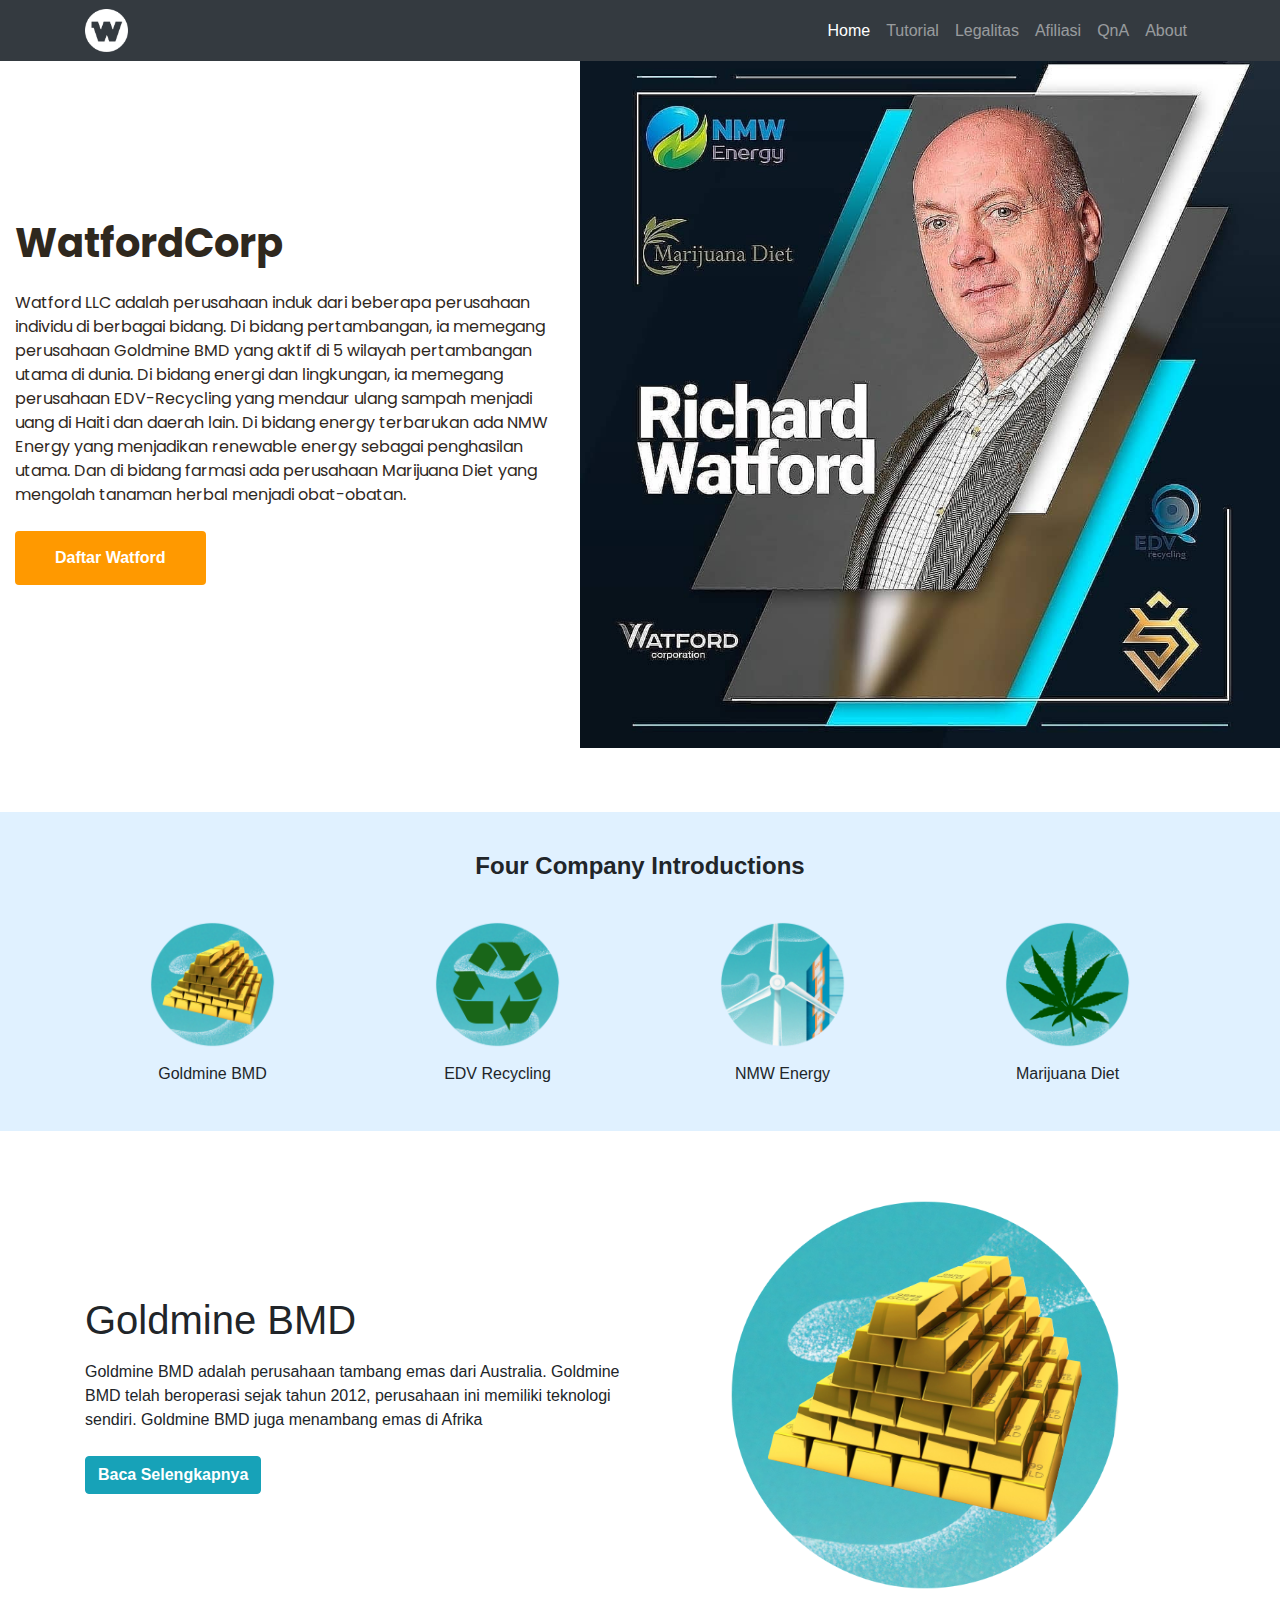
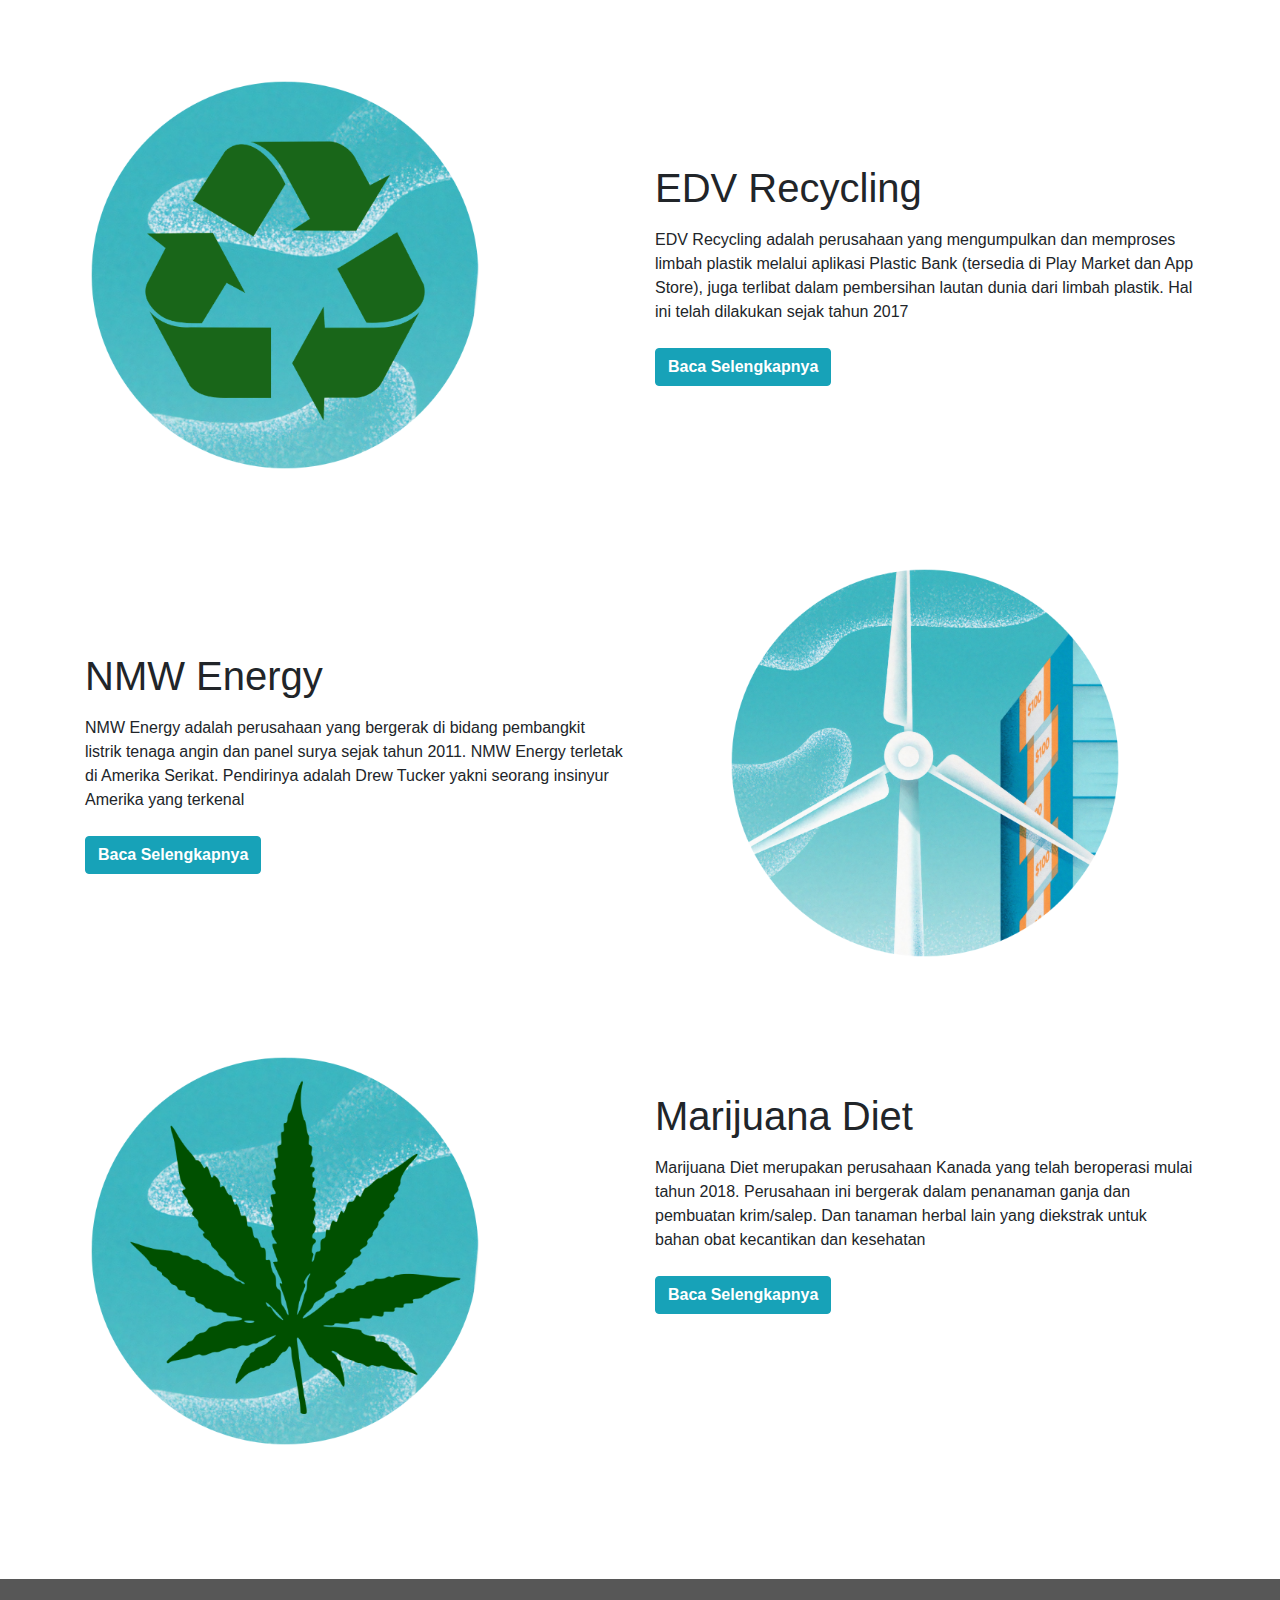
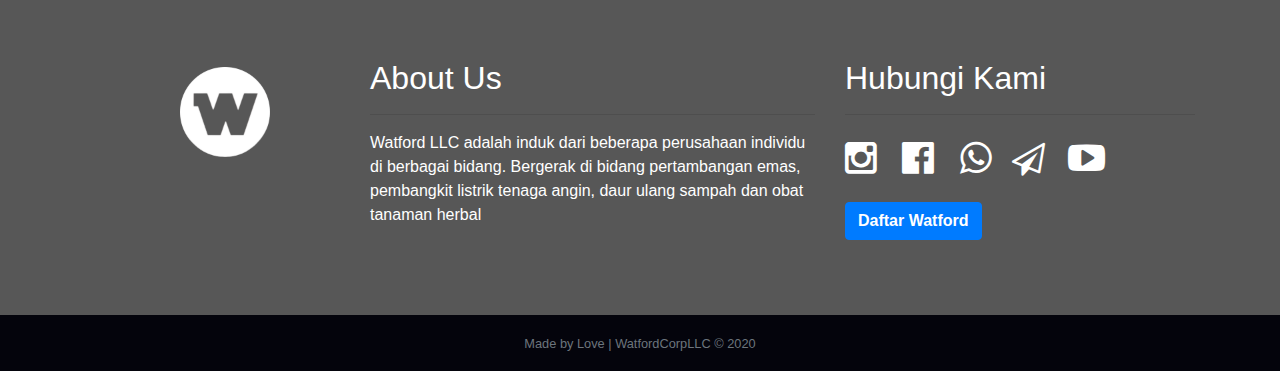
<file: experiment.html>
<!DOCTYPE html>
<html lang="id">

<head>
    <meta charset="UTF-8">
    <meta name="viewport" content="width=device-width, initial-scale=1.0">
    <title>Watford Corp</title>
    <link rel="stylesheet" href="css/bootstrap.css" />
    <link rel="stylesheet" href="fonts/font-awesome.min.css">
    <link rel="stylesheet" href="css/custom.css" />
    <link href="https://fonts.googleapis.com/css?family=Poppins:300,400,700&display=swap" rel="stylesheet">
</head>

<body>


    <nav class="navbar fixed-top py-0 navbar-expand-lg navbar-dark bg-dark">
        <div class="container py-1">
            <a class="navbar-brand" href="index.html">
                <img src="images/logo1.png" width="43" alt="">
            </a>
            <button class="navbar-toggler" type="button" data-toggle="collapse" data-target="#navbarSupportedContent" aria-controls="navbarSupportedContent" aria-expanded="false" aria-label="Toggle navigation">
                <span class="navbar-toggler-icon"></span>
            </button>

            <div class="collapse navbar-collapse" id="navbarSupportedContent">
                <ul class="navbar-nav ml-auto">
                    <li class="nav-item active align-self-center">
                        <a class="nav-link" href="index.html">Home <span class="sr-only">(current)</span></a>
                    </li>
                    <li class="nav-item align-self-center">
                        <a class="nav-link" href="tutorial.html">Tutorial</a>
                    </li>
                    <li class="nav-item align-self-center">
                        <a class="nav-link" href="legalitas.html">Legalitas</a>
                    </li>
                    <li class="nav-item align-self-center">
                        <a class="nav-link" href="afiliasi.html">Afiliasi</a>
                    </li>
                    <li class="nav-item align-self-center">
                        <a class="nav-link" href="qna.html">QnA</a>
                    </li>
                    <li class="nav-item align-self-center">
                        <a class="nav-link" href="about.html">About</a>
                    </li>
                </ul>
            </div>
        </div>
    </nav>

    <section class="herosaham mt-5">
        <div class="container-fluid mb-5 pb-3">

            <div class="row">
                <div class="col mb-4 mt-3 pt-3  align-self-center">
                    <h1 class="mb-4 ">
                        WatfordCorp
                    </h1>
                    <p class="mb-4">
                        Watford LLC adalah perusahaan induk dari beberapa perusahaan individu di berbagai bidang. Di bidang pertambangan, ia memegang perusahaan Goldmine BMD yang aktif di 5 wilayah pertambangan utama di dunia. Di bidang energi dan lingkungan, ia memegang perusahaan
                        EDV-Recycling yang mendaur ulang sampah menjadi uang di Haiti dan daerah lain. Di bidang energy terbarukan ada NMW Energy yang menjadikan renewable energy sebagai penghasilan utama. Dan di bidang farmasi ada perusahaan Marijuana
                        Diet yang mengolah tanaman herbal menjadi obat-obatan.
                    </p>
                    <a class="btn btn-primary2" target="_blank" href="http://bit.ly/WatfordLlcCorp" role="button">Daftar Watford</a>
                </div>

                <div class="tombolkuh  d-none d-sm-block mr-0 pr-0">
                    <img width="700" src="images/home.jpg" alt=" ">
                </div>


            </div>
        </div>
    </section>


    <section class="hero2saham mt-1 py-4 ">
        <div class="container text-center ">

            <div class="row ">
                <div class="col align-self-center ">
                    <h4 class="mb-4 pt-3 "><strong>Four Company Introductions</strong></h4>
                </div>

            </div>
            <div class="row py-3 justify-content-center ">
                <div class="col align-self-center ">
                    <img width="50% " src="images/emas.png " alt=" ">
                    <h6 class="mt-3 ">
                        Goldmine BMD
                    </h6>
                </div>

                <div class="col align-self-center ">
                    <img width="50% " src="images/tanda.png " alt=" ">
                    <h6 class="mt-3 ">
                        EDV Recycling
                    </h6>
                </div>

                <div class="col align-self-center ">
                    <img width="50% " src="images/kincir.png " alt=" ">
                    <h6 class="mt-3 ">
                        NMW Energy
                    </h6>
                </div>

                <div class="col align-self-center ">
                    <img width="50% " src="images/ganja.png " alt=" ">
                    <h6 class="mt-3 ">
                        Marijuana Diet
                    </h6>
                </div>

            </div>
        </div>
    </section>


    <section class="hero3saham mt-5 ">
        <div class="container ">
            <div class="row mt-5 py-3 ">
                <div class="col align-self-center ">
                    <h1 class="mb-3 ">
                        Goldmine BMD
                    </h1>
                    <p class="mb-4 ">
                        Goldmine BMD adalah perusahaan tambang emas dari Australia. Goldmine BMD telah beroperasi sejak tahun 2012, perusahaan ini memiliki teknologi sendiri. Goldmine BMD juga menambang emas di Afrika
                    </p>
                    <a class="btn btn-info " target="_blank " href="goldmine.html " role="button "><strong>Baca Selengkapnya</strong></a>
                </div>
                <div class="col text-center ml-auto d-none d-sm-block ">
                    <img width="400 " src="images/emas.png " alt=" ">
                </div>
            </div>

            <div class="row mt-5 py-3 ">
                <div class="col d-none d-sm-block ">
                    <img width="400 " src="images/tanda.png " alt=" ">
                </div>

                <div class="col align-self-center ">
                    <h1 class="mb-3 ">
                        EDV Recycling
                    </h1>
                    <p class="mb-4 ">
                        EDV Recycling adalah perusahaan yang mengumpulkan dan memproses limbah plastik melalui aplikasi Plastic Bank (tersedia di Play Market dan App Store), juga terlibat dalam pembersihan lautan dunia dari limbah plastik. Hal ini telah dilakukan sejak tahun
                        2017
                    </p>
                    <a class="btn btn-info " target="_blank " href="edv.html " role="button "><strong>Baca Selengkapnya</strong></a>
                </div>
            </div>

            <div class="row my-5 py-4 ">
                <div class="col align-self-center ">
                    <h1 class="mb-3 ">
                        NMW Energy
                    </h1>
                    <p class="mb-4 ">
                        NMW Energy adalah perusahaan yang bergerak di bidang pembangkit listrik tenaga angin dan panel surya sejak tahun 2011. NMW Energy terletak di Amerika Serikat. Pendirinya adalah Drew Tucker yakni seorang insinyur Amerika yang terkenal
                    </p>
                    <a class="btn btn-info " target="_blank " href="nmw.html " role="button "><strong>Baca Selengkapnya</strong></a>
                </div>
                <div class="col text-center d-none d-sm-block ">
                    <img width="400 " src="images/kincir.png " alt=" ">
                </div>
            </div>

            <div class="jarak mb-5 pb-3 ">
                <div class="row my-5 py-3 ">
                    <div class="col d-none d-sm-block ">
                        <img width="400 " src="images/ganja.png " alt=" ">
                    </div>

                    <div class="col mb-5 pb-5 align-self-center ">
                        <h1 class="mb-3 ">
                            Marijuana Diet
                        </h1>
                        <p class="mb-4 ">
                            Marijuana Diet merupakan perusahaan Kanada yang telah beroperasi mulai tahun 2018. Perusahaan ini bergerak dalam penanaman ganja dan pembuatan krim/salep. Dan tanaman herbal lain yang diekstrak untuk bahan obat kecantikan dan kesehatan
                        </p>
                        <a class="btn btn-info " target="_blank " href="marijuana.html " role="button "><strong>Baca Selengkapnya</strong></a>
                    </div>
                </div>
            </div>
        </div>
    </section>

    <!-- ini mau diubah darmin-->
    <div id="about">
        <div class="container footer mt-5">

            <div class="kontainer pt-4 pb-4">
                <div class="row pt-5 mt-2 pb-5">

                    <div class=" mb-lg-0 mb-sm-0 col-sm-1  col-md-1 col-lg-1">

                    </div>


                    <div class="mb-4 mt-2 mb-lg-0 mb-sm-0 col-sm-2  col-md-2 col-lg-2">
                        <h1> <img src="images/logo1.png" width="90px"></h1>
                    </div>

                    <div class="mb-2 mb-lg-0 mb-sm-0 col-sm-5 col-md-5 col-lg-5">
                        <h2 class="">About Us</h2>
                        <hr>
                        <p>Watford LLC adalah induk dari beberapa perusahaan individu di berbagai bidang. Bergerak di bidang pertambangan emas, pembangkit listrik tenaga angin, daur ulang sampah dan obat tanaman herbal</p>
                    </div>

                    <class class="  mb-lg-0 col-sm-4 col-md-4 col-lg-4">

                        <h2>Hubungi Kami</h2>
                        <hr>
                        <div class="ayam mb-3">
                            <div id="icon">
                                <a target="_blank" href="https://www.instagram.com/watfordcorp_indonesia/"><i class="fa fa-instagram"></i></a>
                                <a target="_blank" href="https://web.facebook.com/watfordcorp.indo/?_rdc=1&_rdr"><i class="fa fa-facebook-official"></i></a>
                                <a target="_blank" href="https://wa.me/6285727468291?text=Halo%2C%20Saya%20berminat%20untuk%20daftar%20Watford"><i class="fa fa-whatsapp"></i></a>
                                <a target="_blank" href="https://t.me/WatfordLlcCorp"><i class="fa fa-paper-plane-o"></i></a>
                                <a target="_blank" href="https://www.youtube.com/channel/UC3FKt1oXiLhtrL01k7ZctlQ?app=desktop"><i class="fa fa-youtube-play"></i></a>

                            </div>
                        </div>

                        <a class="btn btn-primary" target="_blank" href="http://bit.ly/WatfordLlcCorp" role="button"><strong>Daftar Watford</strong></a>
                </div>


            </div>
        </div>
    </div>
    </div>

    <div id="kaki">
        <div class="container py-3 text-center">
            <small class="text-center text-muted">Made by Love | WatfordCorpLLC © 2020</small>
        </div>
    </div>

    <!--swampai ini-->
    <script src="https://code.jquery.com/jquery-3.4.1.js " integrity="sha256-WpOohJOqMqqyKL9FccASB9O0KwACQJpFTUBLTYOVvVU=" crossorigin=" anonymous "></script>
    <script type="text/javascript " src="js/bootstrap.js "></script>

</body>

</html>
</file>
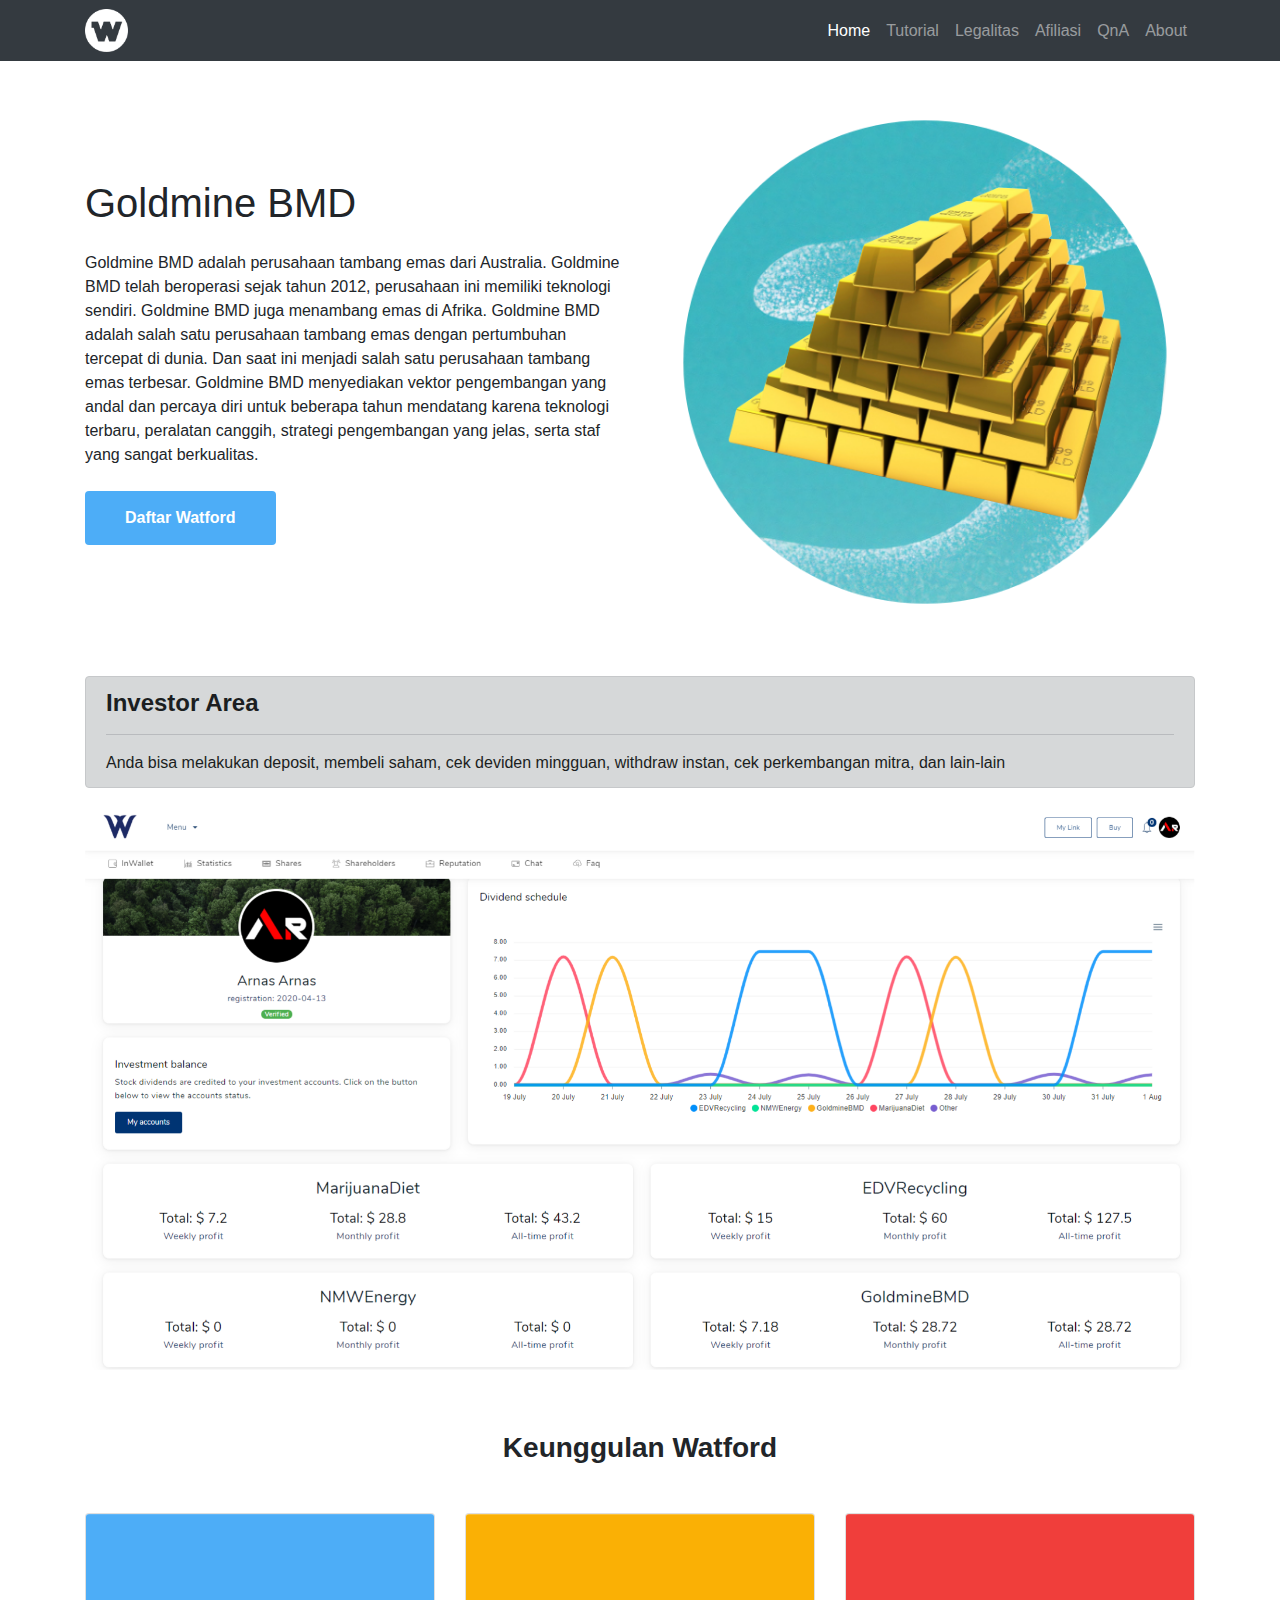
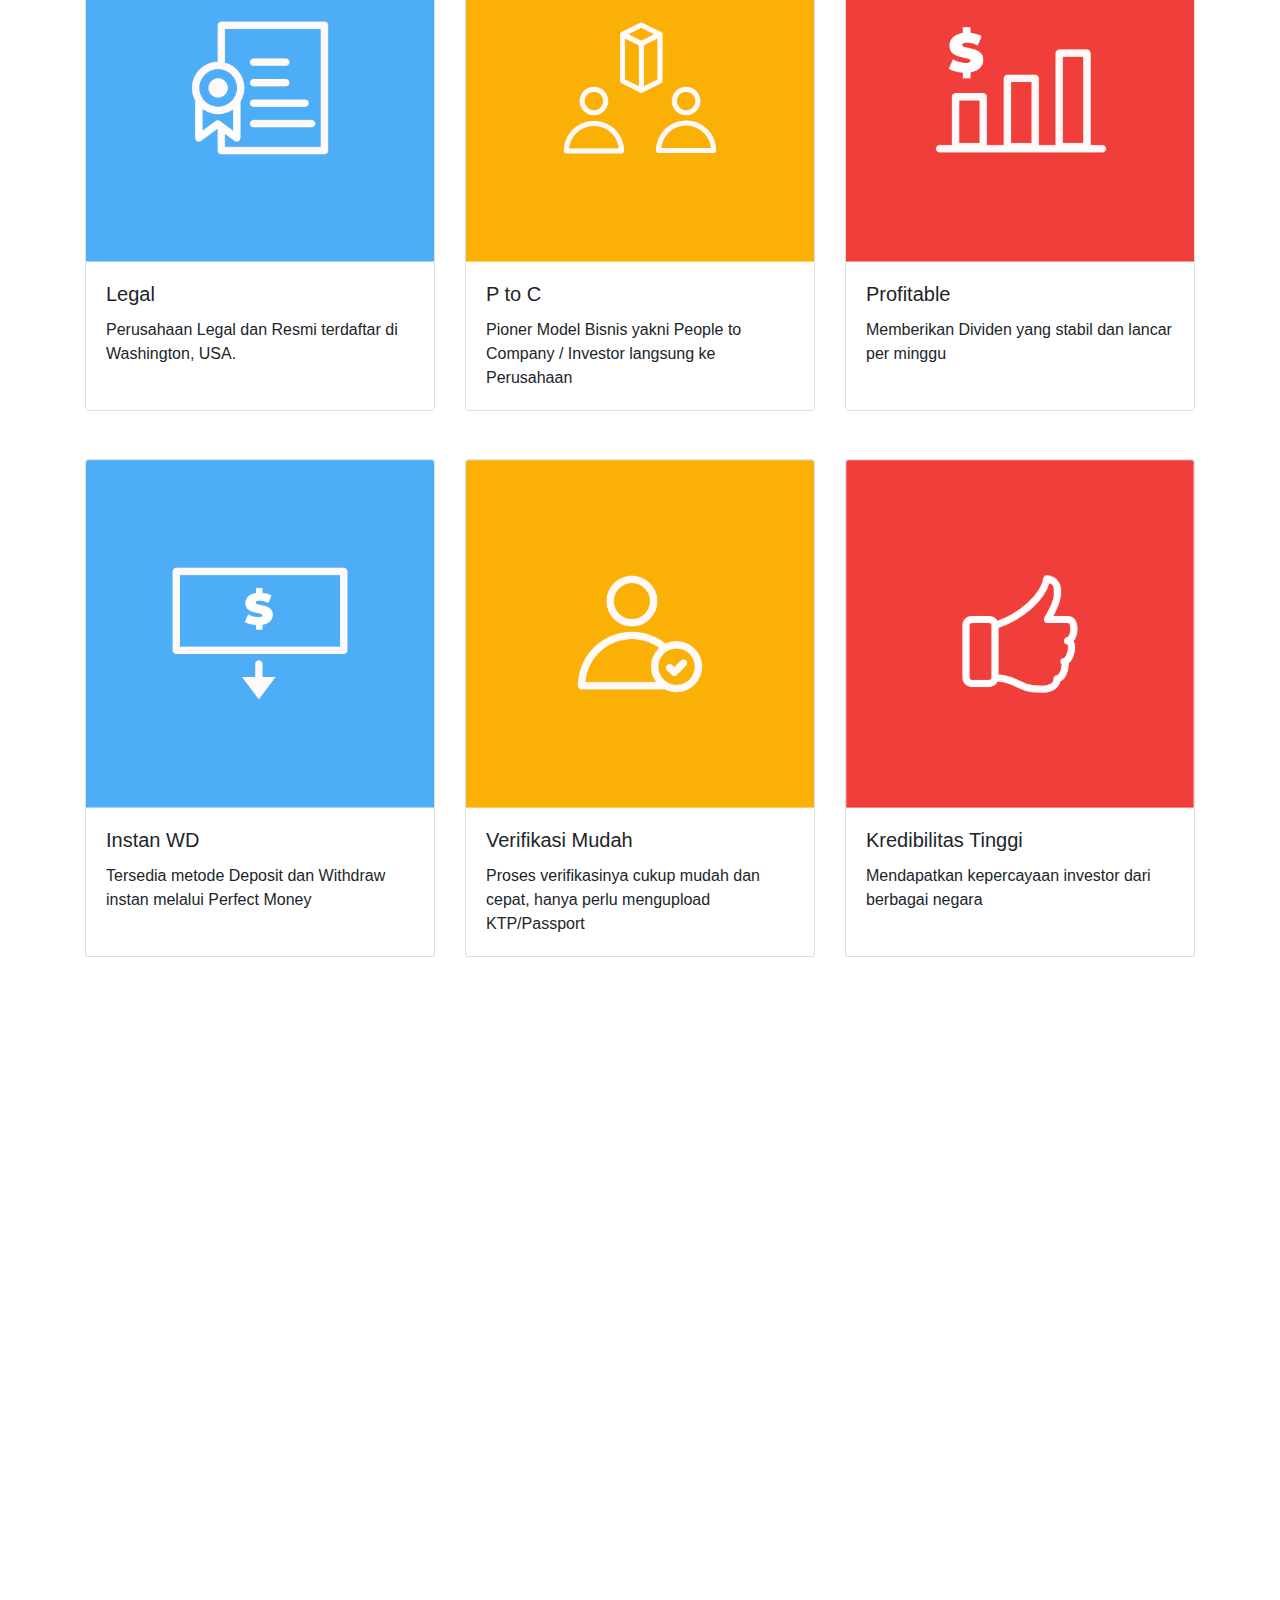
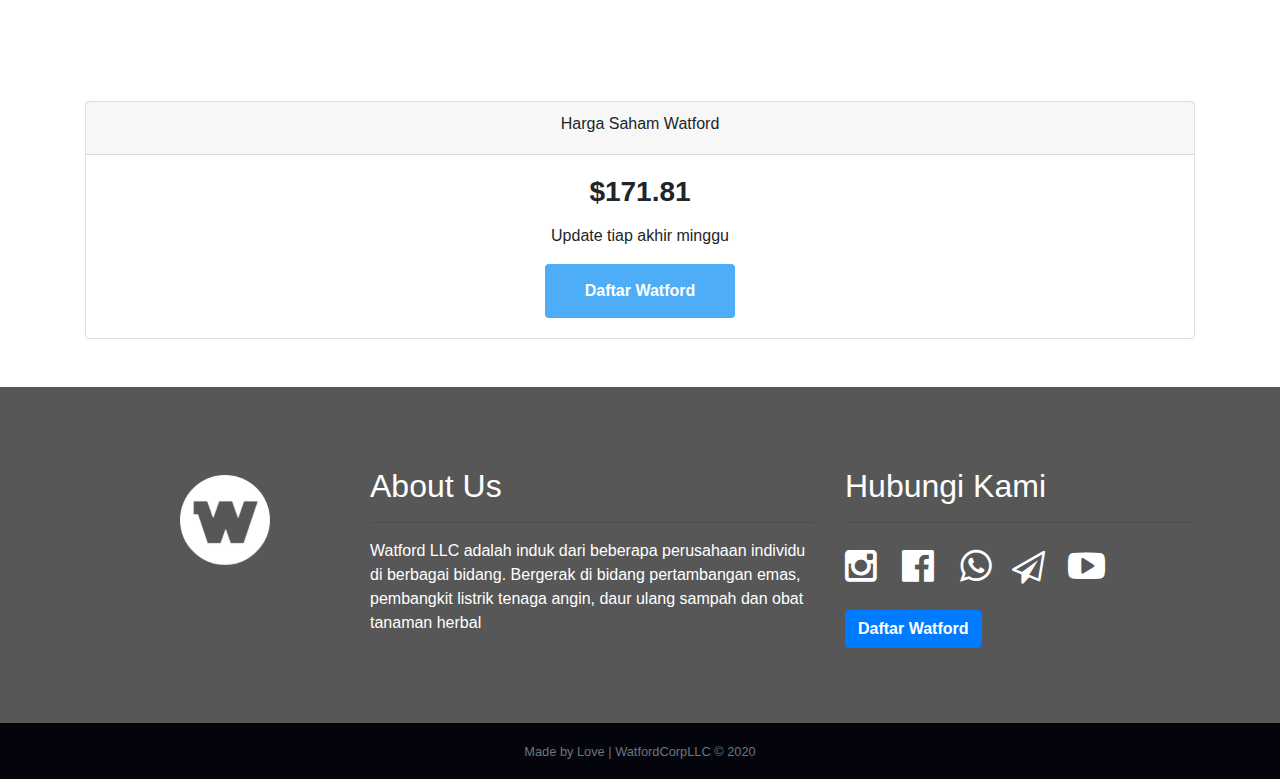
<file: goldmine.html>
<!DOCTYPE html>
<html lang="en">

<head>
    <meta charset="UTF-8">
    <meta name="viewport" content="width=device-width, initial-scale=1.0">
    <title>Watford Corp-Goldmine BMD</title>
    <link rel="stylesheet" href="css/bootstrap.css" />
    <link rel="stylesheet" href="fonts/font-awesome.min.css">
    <link rel="stylesheet" href="css/custom.css" />
    <link href="https://fonts.googleapis.com/css?family=Poppins:300,400,700&display=swap" rel="stylesheet">
</head>

<body>


    <nav class="navbar fixed-top py-0 navbar-expand-lg navbar-dark bg-dark">
        <div class="container py-1">
            <a class="navbar-brand" href="index.html">
                <img src="images/logo1.png" width="43" alt="">
            </a>
            <button class="navbar-toggler" type="button" data-toggle="collapse" data-target="#navbarSupportedContent" aria-controls="navbarSupportedContent" aria-expanded="false" aria-label="Toggle navigation">
                <span class="navbar-toggler-icon"></span>
            </button>

            <div class="collapse navbar-collapse" id="navbarSupportedContent">
                <ul class="navbar-nav ml-auto">
                    <li class="nav-item active align-self-center">
                        <a class="nav-link" href="index.html">Home <span class="sr-only">(current)</span></a>
                    </li>
                    <li class="nav-item align-self-center">
                        <a class="nav-link" href="tutorial.html">Tutorial</a>
                    </li>
                    <li class="nav-item align-self-center">
                        <a class="nav-link" href="legalitas.html">Legalitas</a>
                    </li>
                    <li class="nav-item align-self-center">
                        <a class="nav-link" href="afiliasi.html">Afiliasi</a>
                    </li>
                    <li class="nav-item align-self-center">
                        <a class="nav-link" href="qna.html">QnA</a>
                    </li>
                    <li class="nav-item align-self-center">
                        <a class="nav-link" href="about.html">About</a>
                    </li>
                </ul>
            </div>
        </div>
    </nav>

    <section class="Goldmine mt-5 py-5">
        <div class="container py-3">
            <div class="row">
                <div class="col align-self-center">
                    <h1 class="mb-4">
                        Goldmine BMD
                    </h1>
                    <p class="mb-4">
                        Goldmine BMD adalah perusahaan tambang emas dari Australia. Goldmine BMD telah beroperasi sejak tahun 2012, perusahaan ini memiliki teknologi sendiri. Goldmine BMD juga menambang emas di Afrika. Goldmine BMD adalah salah satu perusahaan tambang emas dengan
                        pertumbuhan tercepat di dunia. Dan saat ini menjadi salah satu perusahaan tambang emas terbesar. Goldmine BMD menyediakan vektor pengembangan yang andal dan percaya diri untuk beberapa tahun mendatang karena teknologi terbaru,
                        peralatan canggih, strategi pengembangan yang jelas, serta staf yang sangat berkualitas.

                    </p>
                    <a class="btn btn-primary3" target="_blank" href="http://bit.ly/WatfordLlcCorp" role="button">Daftar Watford</a>
                </div>
                <div class="col text-center d-none d-sm-block">
                    <img width="500" src="images/emas.png" alt="">
                </div>
            </div>
        </div>
    </section>

    <section>
        <div class="container">
            <div class="alert alert-dark" role="alert">
                <h4 class="alert-heading"><strong>Investor Area</strong></h4>

                <hr>
                <p class="mb-0">Anda bisa melakukan deposit, membeli saham, cek deviden mingguan, withdraw instan, cek perkembangan mitra, dan lain-lain</p>
            </div>
    </section>

    <section>
        <div id="carouselExampleInterval" class="carousel slide" data-ride="carousel">
            <div class="container carousel-inner">
                <div class="carousel-item active" data-interval="2000">
                    <img src="images/investor.png" class="d-block w-100" alt="...">
                </div>
            </div>
        </div>
    </section>

    <section>
        <div class="container">
            <div class="keunggulan">
                <h3 class="my-5 text-center"><strong>Keunggulan Watford</strong></h3>
            </div>


            <div class="card-deck my-3">
                <div class="card">
                    <img src="images/legal.png" class="card-img-top" alt="...">
                    <div class="card-body">
                        <h5 class="card-title">Legal</h5>
                        <p class="card-text">Perusahaan Legal dan Resmi terdaftar di Washington, USA.</p>

                    </div>
                </div>
                <div class="card">
                    <img src="images/p2c.png" class="card-img-top" alt="...">
                    <div class="card-body">
                        <h5 class="card-title">P to C</h5>
                        <p class="card-text">Pioner Model Bisnis yakni People to Company / Investor langsung ke Perusahaan</p>

                    </div>
                </div>
                <div class="card">
                    <img src="images/profit.png" class="card-img-top" alt="...">
                    <div class="card-body">
                        <h5 class="card-title">Profitable</h5>
                        <p class="card-text">Memberikan Dividen yang stabil dan lancar per minggu</p>

                    </div>
                </div>
            </div>

            <div class="card-deck my-5">
                <div class="card">
                    <img src="images/wd.png" class="card-img-top" alt="...">
                    <div class="card-body">
                        <h5 class="card-title">Instan WD</h5>
                        <p class="card-text">Tersedia metode Deposit dan Withdraw instan melalui Perfect Money</p>

                    </div>
                </div>
                <div class="card">
                    <img src="images/verif.png" class="card-img-top" alt="...">
                    <div class="card-body">
                        <h5 class="card-title">Verifikasi Mudah</h5>
                        <p class="card-text">Proses verifikasinya cukup mudah dan cepat, hanya perlu mengupload KTP/Passport</p>

                    </div>
                </div>
                <div class="card">
                    <img src="images/kredib.png" class="card-img-top" alt="...">
                    <div class="card-body">
                        <h5 class="card-title">Kredibilitas Tinggi</h5>
                        <p class="card-text">Mendapatkan kepercayaan investor dari berbagai negara</p>

                    </div>
                </div>
            </div>
        </div>
    </section>

    <div class="container">
        <div class="pb-5">
            <!-- Video -->
            <div class="embed-responsive embed-responsive-16by9 mb-4">
                <iframe class="embed-responsive-item" width="80" src="https://www.youtube.com/embed/4Zh7dMz8kEk" allowfullscreen></iframe>
            </div>
        </div>
    </div>

    <section>
        <div class="container mb-4">
            <div class="card text-center">
                <div class="card-header">
                    <h6>Harga Saham Watford</h6>
                </div>
                <div class="card-body">
                    <!-- UPDATE TIAP [base64]>
                    <h3 class="card-title mb-3"><strong>$171.81</strong></h3>
                    <p class="card-text">Update tiap akhir minggu</p>
                    <a target="_blank" href="http://bit.ly/WatfordLlcCorp" class="btn btn-primary3"><strong>Daftar Watford</strong></a>
                </div>
            </div>
        </div>
    </section>


    <!-- ini mau diubah darmin-->
    <div id="about">
        <div class="container footer mt-5">

            <div class="kontainer pt-4 pb-4">
                <div class="row pt-5 mt-2 pb-5">

                    <div class=" mb-lg-0 mb-sm-0 col-sm-1  col-md-1 col-lg-1">

                    </div>


                    <div class="mb-4 mt-2 mb-lg-0 mb-sm-0 col-sm-2  col-md-2 col-lg-2">
                        <h1> <img src="images/logo1.png" width="90px"></h1>
                    </div>

                    <div class="mb-2 mb-lg-0 mb-sm-0 col-sm-5 col-md-5 col-lg-5">
                        <h2 class="">About Us</h2>
                        <hr>
                        <p>Watford LLC adalah induk dari beberapa perusahaan individu di berbagai bidang. Bergerak di bidang pertambangan emas, pembangkit listrik tenaga angin, daur ulang sampah dan obat tanaman herbal</p>
                    </div>

                    <class class="  mb-lg-0 col-sm-4 col-md-4 col-lg-4">

                        <h2>Hubungi Kami</h2>
                        <hr>
                        <div class="ayam mb-3">
                            <div id="icon">
                                <a target="_blank" href="https://www.instagram.com/watfordcorp_indonesia/"><i class="fa fa-instagram"></i></a>
                                <a target="_blank" href="https://web.facebook.com/watfordcorp.indo/?_rdc=1&_rdr"><i class="fa fa-facebook-official"></i></a>
                                <a target="_blank" href="https://wa.me/6285727468291?text=Halo%2C%20Saya%20berminat%20untuk%20daftar%20Watford"><i class="fa fa-whatsapp"></i></a>
                                <a target="_blank" href="https://t.me/WatfordLlcCorp"><i class="fa fa-paper-plane-o"></i></a>
                                <a target="_blank" href="https://www.youtube.com/channel/UC3FKt1oXiLhtrL01k7ZctlQ?app=desktop"><i class="fa fa-youtube-play"></i></a>

                            </div>
                        </div>

                        <a class="btn btn-primary" target="_blank" href="http://bit.ly/WatfordLlcCorp" role="button"><strong>Daftar Watford</strong></a>
                </div>


            </div>
        </div>
    </div>
    </div>

    <div id="kaki">
        <div class="container py-3 text-center">
            <small class="text-center text-muted">Made by Love | WatfordCorpLLC © 2020</small>
        </div>
    </div>

    <!--swampai ini-->

    <script src="https://code.jquery.com/jquery-3.4.1.js" integrity="sha256-WpOohJOqMqqyKL9FccASB9O0KwACQJpFTUBLTYOVvVU=" crossorigin="anonymous"></script>
    <script type="text/javascript" src="js/bootstrap.js"></script>

</body>

</html>
</file>
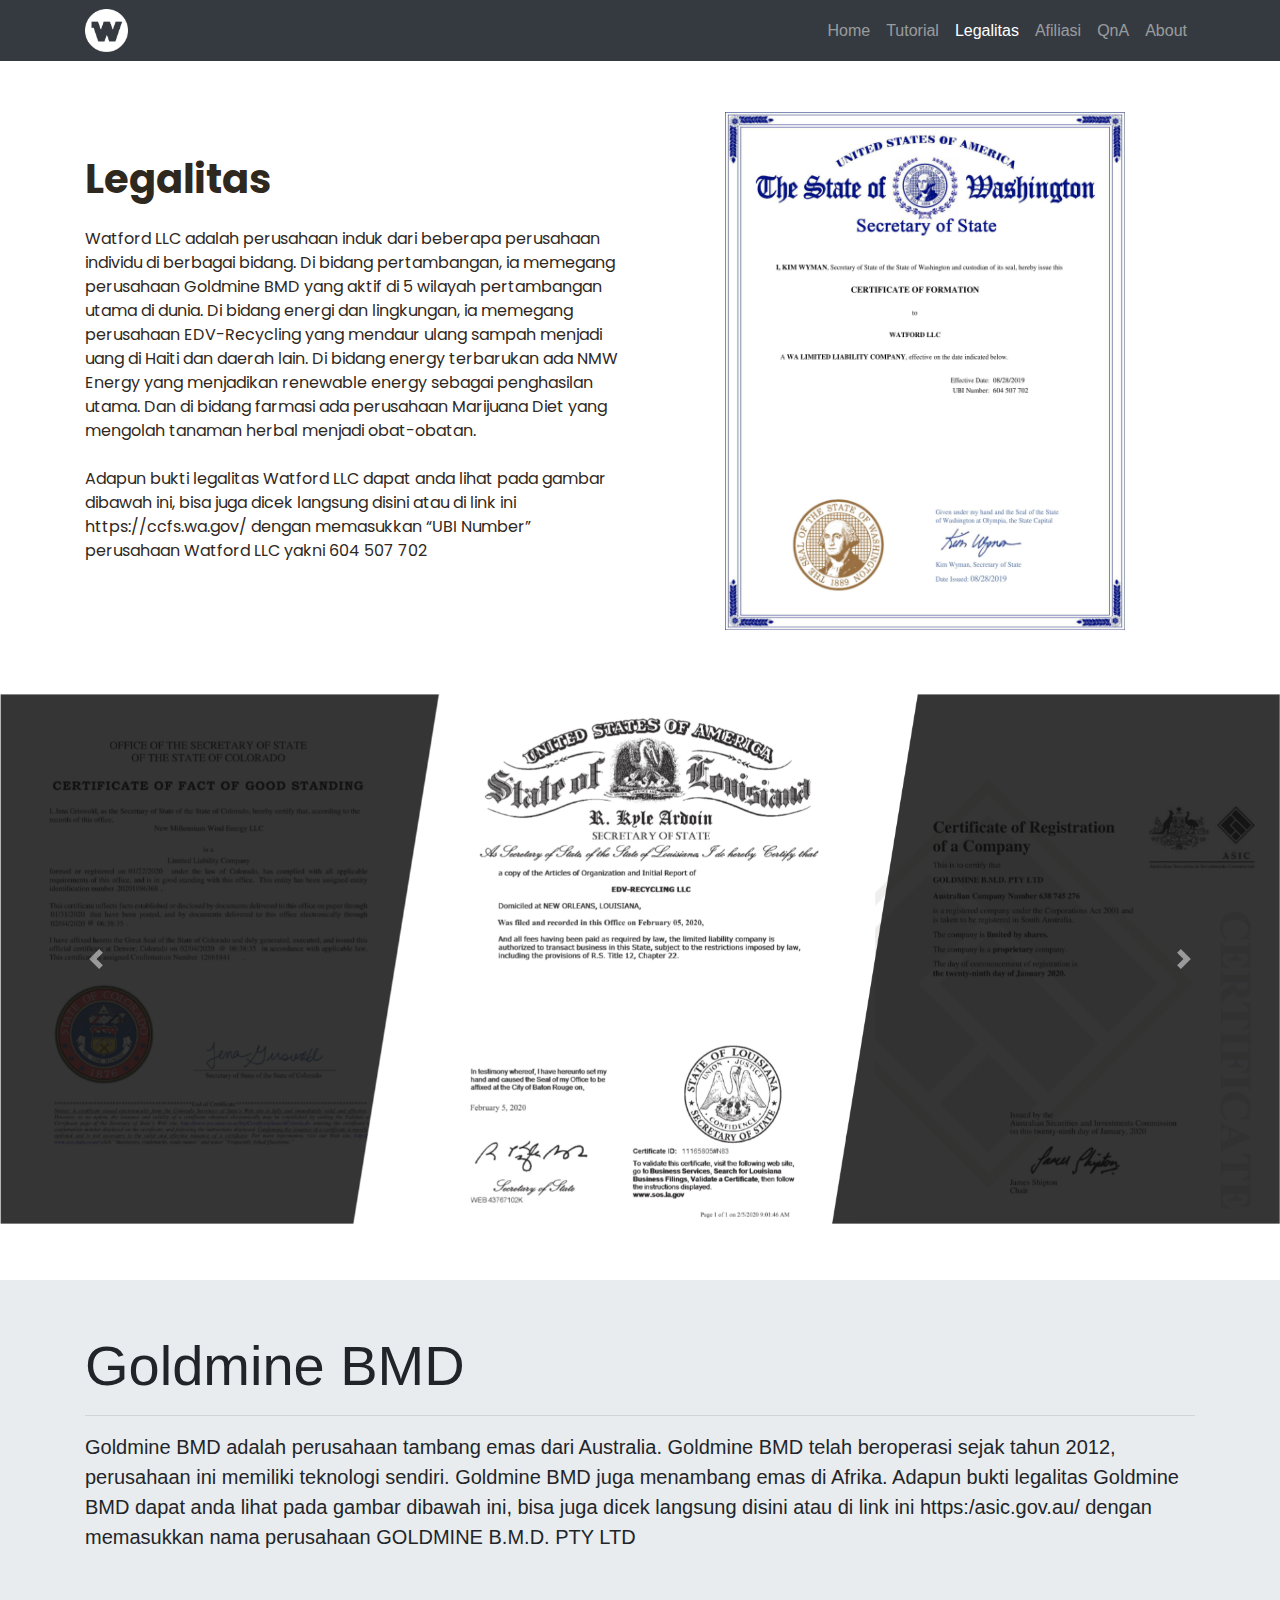
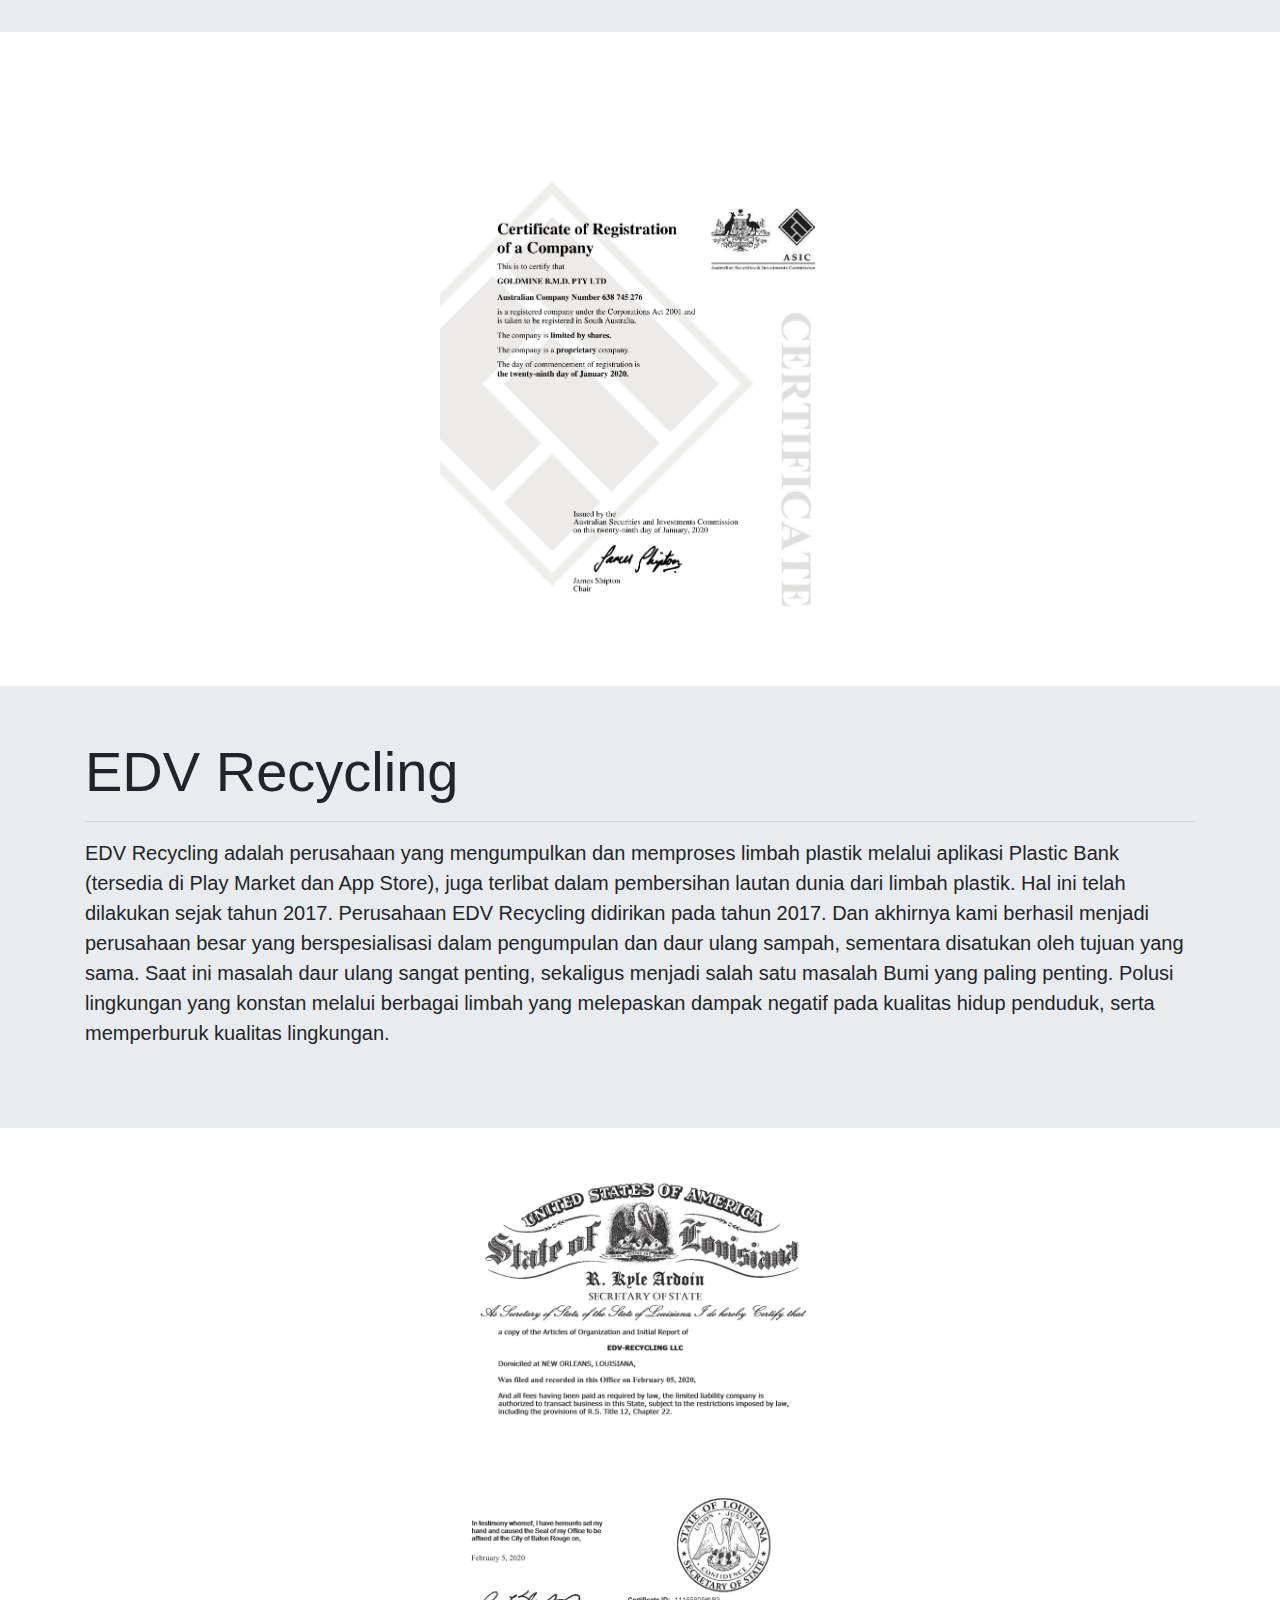
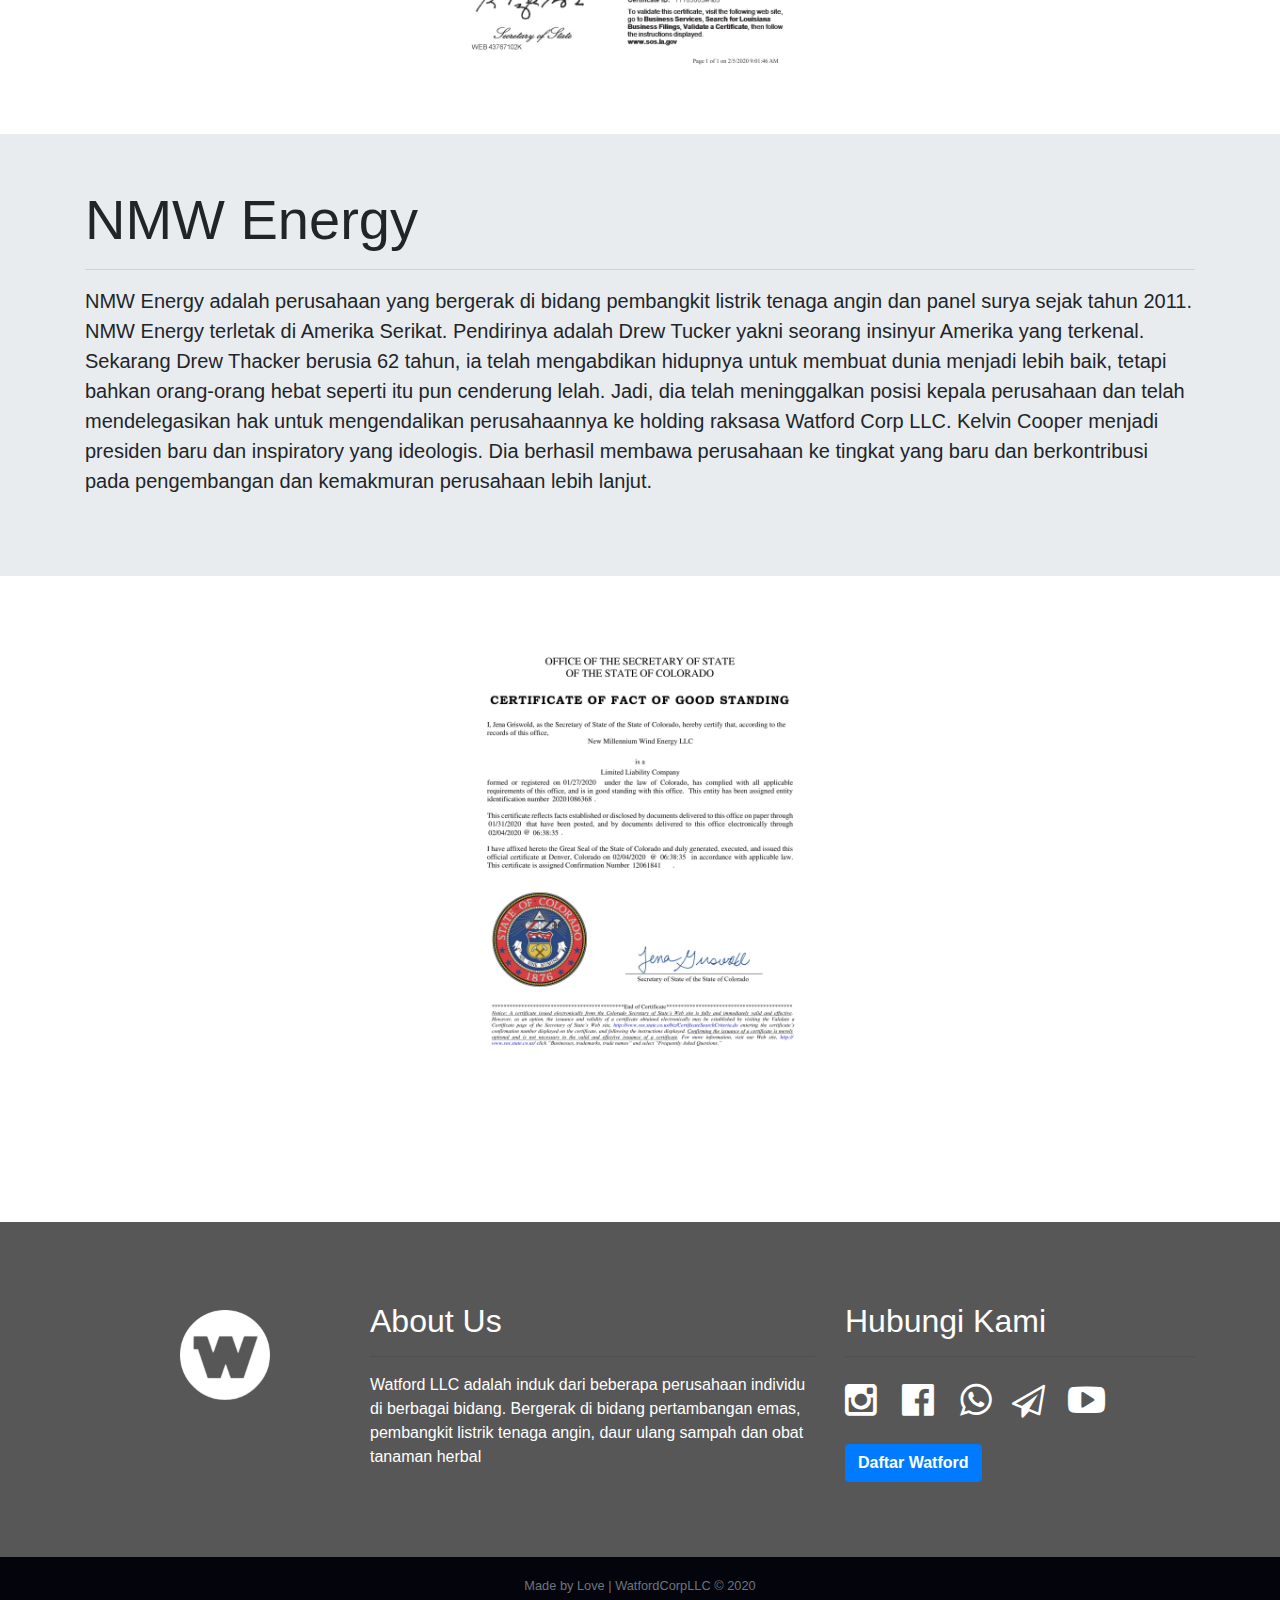
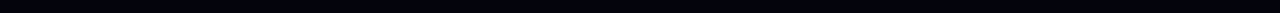
<file: legalitas.html>
<!DOCTYPE html>
<html lang="en">

<head>
    <meta charset="UTF-8">
    <meta name="viewport" content="width=device-width, initial-scale=1.0">
    <title>Watford Corp</title>
    <link rel="stylesheet" href="css/bootstrap.css" />
    <link rel="stylesheet" href="fonts/font-awesome.min.css">
    <link rel="stylesheet" href="css/custom.css" />
    <link href="https://fonts.googleapis.com/css?family=Poppins:300,400,700&display=swap" rel="stylesheet">
</head>

<body>


    <nav class="navbar fixed-top py-0 navbar-expand-lg navbar-dark bg-dark">
        <div class="container py-1">
            <a class="navbar-brand" href="index.html">
                <img src="images/logo1.png" width="43" alt="">
            </a>
            <button class="navbar-toggler" type="button" data-toggle="collapse" data-target="#navbarSupportedContent" aria-controls="navbarSupportedContent" aria-expanded="false" aria-label="Toggle navigation">
                <span class="navbar-toggler-icon"></span>
            </button>

            <div class="collapse navbar-collapse" id="navbarSupportedContent">
                <ul class="navbar-nav ml-auto">
                    <li class="nav-item align-self-center">
                        <a class="nav-link" href="index.html">Home <span class="sr-only">(current)</span></a>
                    </li>
                    <li class="nav-item  align-self-center">
                        <a class="nav-link" href="tutorial.html">Tutorial</a>
                    </li>
                    <li class="nav-item active align-self-center">
                        <a class="nav-link" href="legalitas.html">Legalitas</a>
                    </li>
                    <li class="nav-item align-self-center">
                        <a class="nav-link" href="afiliasi.html">Afiliasi</a>
                    </li>
                    <li class="nav-item align-self-center">
                        <a class="nav-link" href="qna.html">QnA</a>
                    </li>
                    <li class="nav-item align-self-center">
                        <a class="nav-link" href="about.html">About</a>
                    </li>
                </ul>
            </div>
        </div>
    </nav>

    <section class="herosaham mt-5">
        <div class="container py-3">
            <div class="row py-5">
                <div class="col align-self-center">
                    <h1 class="mb-4">
                        Legalitas
                    </h1>
                    <p class="mb-4">
                        Watford LLC adalah perusahaan induk dari beberapa perusahaan individu di berbagai bidang. Di bidang pertambangan, ia memegang perusahaan Goldmine BMD yang aktif di 5 wilayah pertambangan utama di dunia. Di bidang energi dan lingkungan, ia memegang perusahaan
                        EDV-Recycling yang mendaur ulang sampah menjadi uang di Haiti dan daerah lain. Di bidang energy terbarukan ada NMW Energy yang menjadikan renewable energy sebagai penghasilan utama. Dan di bidang farmasi ada perusahaan Marijuana
                        Diet yang mengolah tanaman herbal menjadi obat-obatan.
                    </p>

                    <p class="mb-4">
                        Adapun bukti legalitas Watford LLC dapat anda lihat pada gambar dibawah ini, bisa juga dicek langsung disini atau di link ini https://ccfs.wa.gov/ dengan memasukkan “UBI Number” perusahaan Watford LLC yakni 604 507 702
                    </p>

                </div>
                <div class="col text-center d-none d-sm-block">
                    <img width="400" src="images/c-watford.jpg" alt="">
                </div>
            </div>
        </div>
    </section>

    <section>
        <div id="carouselExampleInterval" class="carousel slide" data-ride="carousel">
            <div class="carousel-inner">
                <div class="carousel-item active" data-interval="2000">
                    <img src="images/edv c.png" class="d-block w-100" alt="...">
                </div>
                <div class="carousel-item" data-interval="2000">
                    <img src="images/gold c.png" class="d-block w-100" alt="...">
                </div>
                <div class="carousel-item">
                    <img src="images/milenium.png" class="d-block w-100" alt="...">
                </div>
            </div>
            <a class="carousel-control-prev" href="#carouselExampleInterval" role="button" data-slide="prev">
                <span class="carousel-control-prev-icon" aria-hidden="true"></span>
                <span class="sr-only">Previous</span>
            </a>
            <a class="carousel-control-next" href="#carouselExampleInterval" role="button" data-slide="next">
                <span class="carousel-control-next-icon" aria-hidden="true"></span>
                <span class="sr-only">Next</span>
            </a>
        </div>
    </section>


    <section>
        <div class="jumbo12 mt-0 pt-2">
            <div class="jumbotron jumbotron-fluid pt-5 mt-5">
                <div class="container pt-sm-1">
                    <h4 class="display-4"><strong> Goldmine BMD</strong></h4>
                    <hr>
                    <p class="lead">Goldmine BMD adalah perusahaan tambang emas dari Australia. Goldmine BMD telah beroperasi sejak tahun 2012, perusahaan ini memiliki teknologi sendiri. Goldmine BMD juga menambang emas di Afrika. Adapun bukti legalitas Goldmine BMD
                        dapat anda lihat pada gambar dibawah ini, bisa juga dicek langsung disini atau di link ini https:/asic.gov.au/ dengan memasukkan nama perusahaan GOLDMINE B.M.D. PTY LTD
                    </p>
                </div>
            </div>
            <div class="container text-center" id="sertifikat">
                <img width="400" src="images/c-goldmine.jpg" alt="">
            </div>
        </div>
    </section>



    <section>
        <div class="jumbo2 mt-0 pt-2">
            <div class="jumbotron jumbotron-fluid pt-5 mt-5">
                <div class="container pt-sm-1">
                    <h4 class="display-4"><strong>   EDV Recycling</strong></h4>
                    <hr>
                    <p class="lead"> EDV Recycling adalah perusahaan yang mengumpulkan dan memproses limbah plastik melalui aplikasi Plastic Bank (tersedia di Play Market dan App Store), juga terlibat dalam pembersihan lautan dunia dari limbah plastik. Hal ini telah dilakukan
                        sejak tahun 2017. Perusahaan EDV Recycling didirikan pada tahun 2017. Dan akhirnya kami berhasil menjadi perusahaan besar yang berspesialisasi dalam pengumpulan dan daur ulang sampah, sementara disatukan oleh tujuan yang sama.
                        Saat ini masalah daur ulang sangat penting, sekaligus menjadi salah satu masalah Bumi yang paling penting. Polusi lingkungan yang konstan melalui berbagai limbah yang melepaskan dampak negatif pada kualitas hidup penduduk, serta
                        memperburuk kualitas lingkungan.</p>
                </div>
            </div>
            <div class="container text-center" id="sertifikat">
                <img width="400" src="images/c-edv.jpg" alt="">
            </div>
        </div>
    </section>

    <section>
        <div class="jumbo3 mt-0 pt-2 mb-5 pb-5">
            <div class="jumbotron jumbotron-fluid pt-5 mt-5">
                <div class="container pt-sm-1">
                    <h4 class="display-4"><strong>  NMW Energy</strong></h4>
                    <hr>
                    <p class="lead"> NMW Energy adalah perusahaan yang bergerak di bidang pembangkit listrik tenaga angin dan panel surya sejak tahun 2011. NMW Energy terletak di Amerika Serikat. Pendirinya adalah Drew Tucker yakni seorang insinyur Amerika yang terkenal.
                        Sekarang Drew Thacker berusia 62 tahun, ia telah mengabdikan hidupnya untuk membuat dunia menjadi lebih baik, tetapi bahkan orang-orang hebat seperti itu pun cenderung lelah. Jadi, dia telah meninggalkan posisi kepala perusahaan
                        dan telah mendelegasikan hak untuk mengendalikan perusahaannya ke holding raksasa Watford Corp LLC. Kelvin Cooper menjadi presiden baru dan inspiratory yang ideologis. Dia berhasil membawa perusahaan ke tingkat yang baru dan berkontribusi
                        pada pengembangan dan kemakmuran perusahaan lebih lanjut.</p>
                </div>
            </div>
            <div class="container text-center" id="sertifikat">
                <img width="400" src="images/c-nmw.jpg" alt="">
            </div>
        </div>
    </section>




    <!-- ini mau diubah darmin-->
    <div id="about">
        <div class="container footer mt-5">

            <div class="kontainer pt-4 pb-4">
                <div class="row pt-5 mt-2 pb-5">

                    <div class=" mb-lg-0 mb-sm-0 col-sm-1  col-md-1 col-lg-1">

                    </div>


                    <div class="mb-4 mt-2 mb-lg-0 mb-sm-0 col-sm-2  col-md-2 col-lg-2">
                        <h1> <img src="images/logo1.png" width="90px"></h1>
                    </div>

                    <div class="mb-2 mb-lg-0 mb-sm-0 col-sm-5 col-md-5 col-lg-5">
                        <h2 class="">About Us</h2>
                        <hr>
                        <p>Watford LLC adalah induk dari beberapa perusahaan individu di berbagai bidang. Bergerak di bidang pertambangan emas, pembangkit listrik tenaga angin, daur ulang sampah dan obat tanaman herbal</p>
                    </div>

                    <class class="  mb-lg-0 col-sm-4 col-md-4 col-lg-4">

                        <h2>Hubungi Kami</h2>
                        <hr>
                        <div class="ayam mb-3">
                            <div id="icon">
                                <a target="_blank" href="https://www.instagram.com/watfordcorp_indonesia/"><i class="fa fa-instagram"></i></a>
                                <a target="_blank" href="https://web.facebook.com/watfordcorp.indo/?_rdc=1&_rdr"><i class="fa fa-facebook-official"></i></a>
                                <a target="_blank" href="https://wa.me/6285727468291?text=Halo%2C%20Saya%20berminat%20untuk%20daftar%20Watford"><i class="fa fa-whatsapp"></i></a>
                                <a target="_blank" href="https://t.me/WatfordLlcCorp"><i class="fa fa-paper-plane-o"></i></a>
                                <a target="_blank" href="https://www.youtube.com/channel/UC3FKt1oXiLhtrL01k7ZctlQ?app=desktop"><i class="fa fa-youtube-play"></i></a>

                            </div>
                        </div>

                        <a class="btn btn-primary" target="_blank" href="http://bit.ly/WatfordLlcCorp" role="button"><strong>Daftar Watford</strong></a>
                </div>


            </div>
        </div>
    </div>
    </div>

    <div id="kaki">
        <div class="container py-3 text-center">
            <small class="text-center text-muted">Made by Love | WatfordCorpLLC © 2020</small>
        </div>
    </div>

    <!--swampai ini-->

    <script src="https://code.jquery.com/jquery-3.4.1.js" integrity="sha256-WpOohJOqMqqyKL9FccASB9O0KwACQJpFTUBLTYOVvVU=" crossorigin="anonymous"></script>
    <script type="text/javascript" src="js/bootstrap.js"></script>

</body>

</html>
</file>
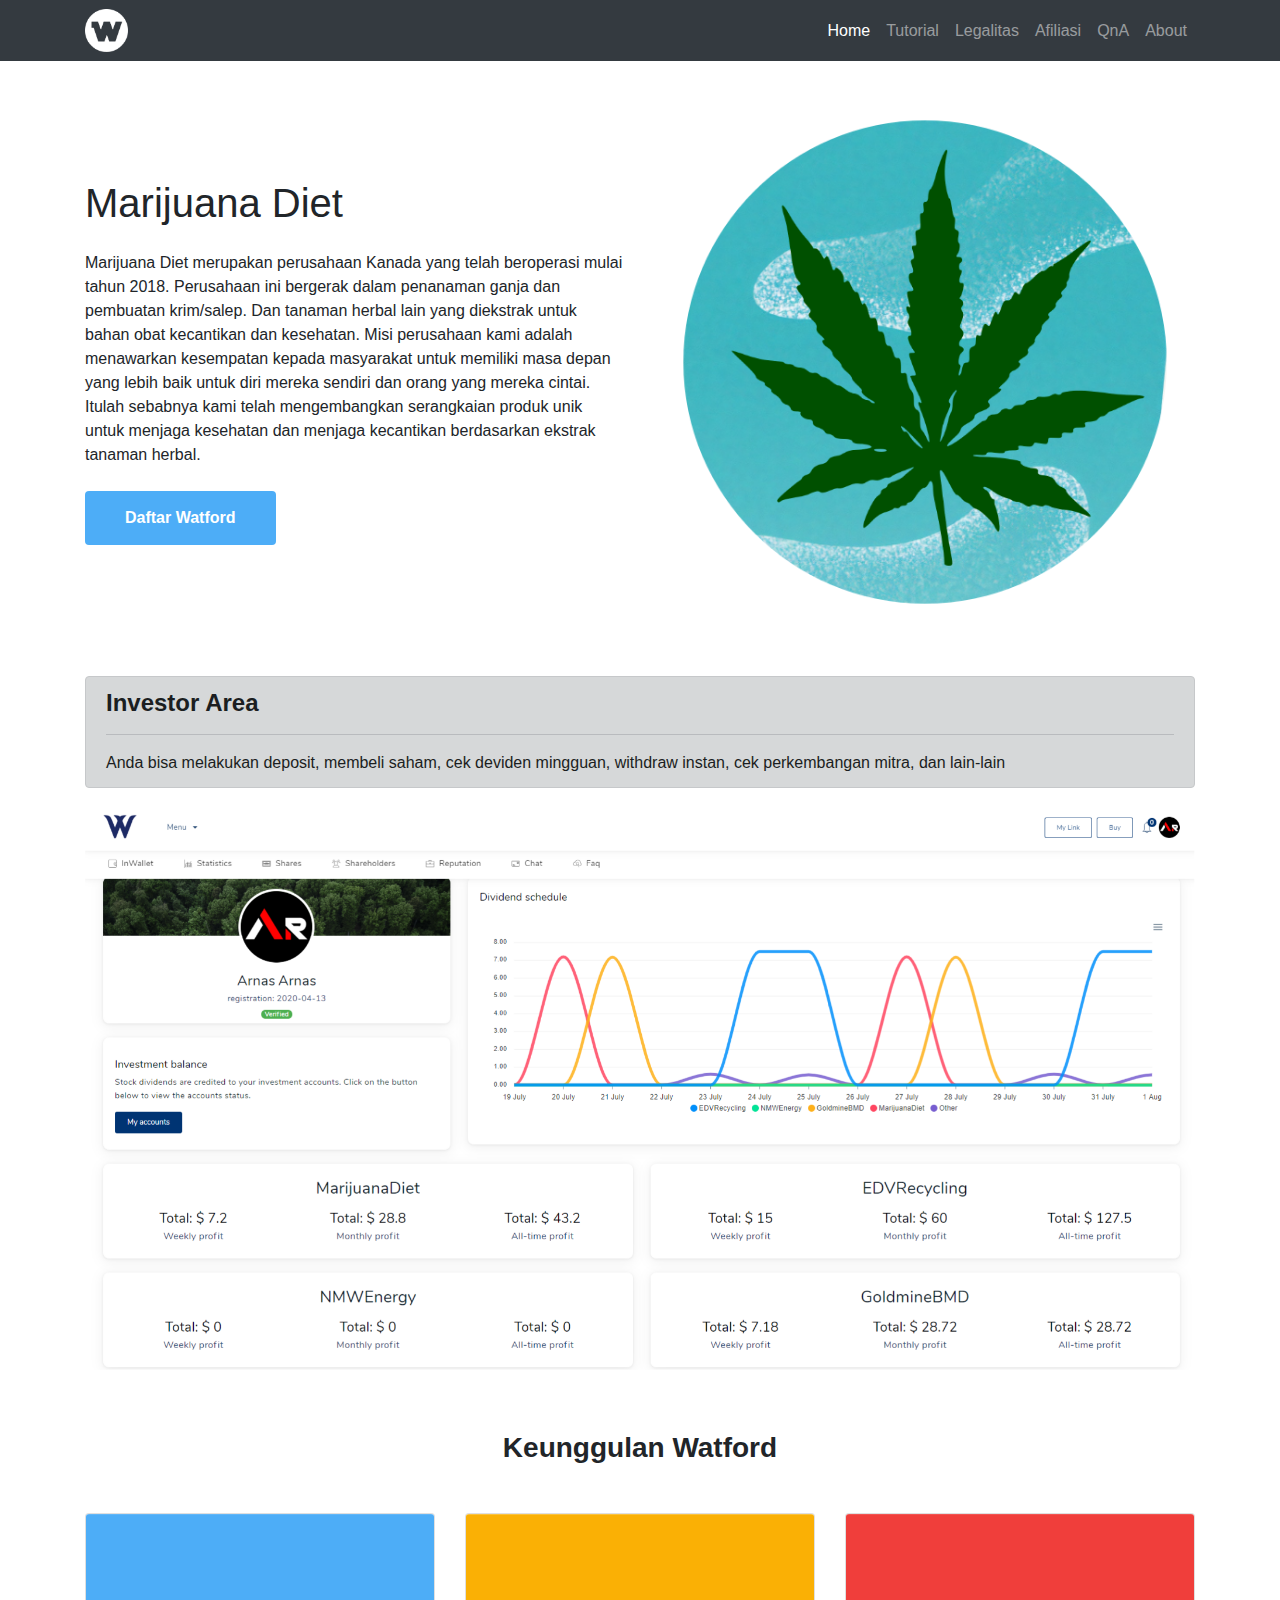
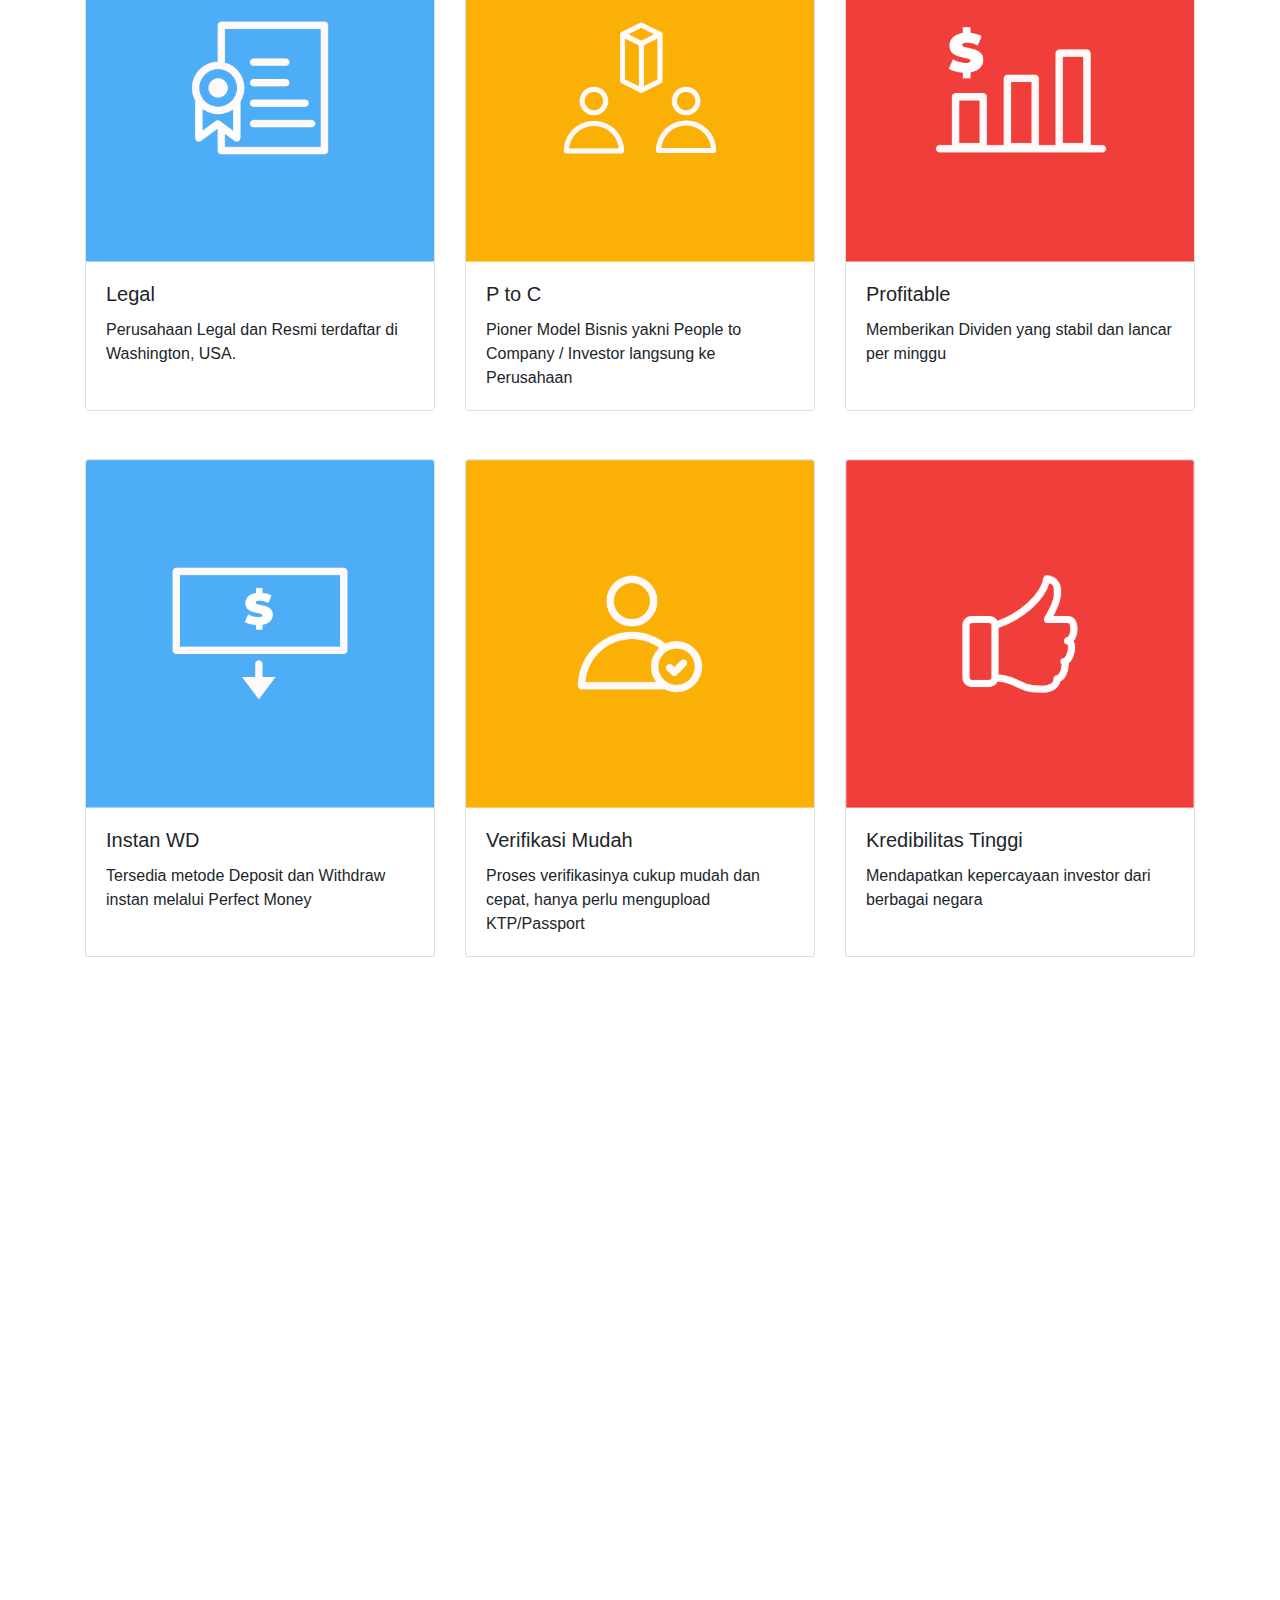
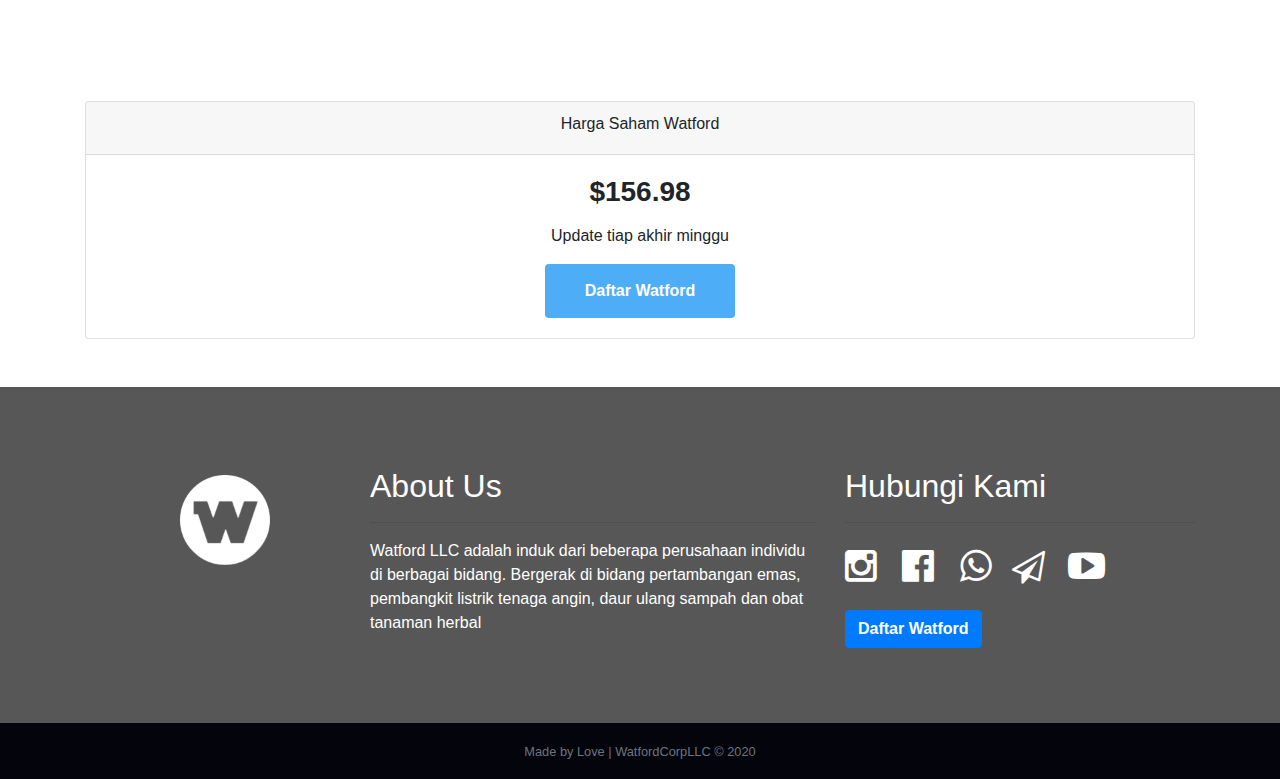
<file: marijuana.html>
<!DOCTYPE html>
<html lang="en">

<head>
    <meta charset="UTF-8">
    <meta name="viewport" content="width=device-width, initial-scale=1.0">
    <title>Watford Corp-Marijuana Diet</title>
    <link rel="stylesheet" href="css/bootstrap.css" />
    <link rel="stylesheet" href="fonts/font-awesome.min.css">
    <link rel="stylesheet" href="css/custom.css" />
    <link href="https://fonts.googleapis.com/css?family=Poppins:300,400,700&display=swap" rel="stylesheet">
</head>

<body>


    <nav class="navbar fixed-top py-0 navbar-expand-lg navbar-dark bg-dark">
        <div class="container py-1">
            <a class="navbar-brand" href="index.html">
                <img src="images/logo1.png" width="43" alt="">
            </a>
            <button class="navbar-toggler" type="button" data-toggle="collapse" data-target="#navbarSupportedContent" aria-controls="navbarSupportedContent" aria-expanded="false" aria-label="Toggle navigation">
                <span class="navbar-toggler-icon"></span>
            </button>

            <div class="collapse navbar-collapse" id="navbarSupportedContent">
                <ul class="navbar-nav ml-auto">
                    <li class="nav-item active align-self-center">
                        <a class="nav-link" href="index.html">Home <span class="sr-only">(current)</span></a>
                    </li>
                    <li class="nav-item align-self-center">
                        <a class="nav-link" href="tutorial.html">Tutorial</a>
                    </li>
                    <li class="nav-item align-self-center">
                        <a class="nav-link" href="legalitas.html">Legalitas</a>
                    </li>
                    <li class="nav-item align-self-center">
                        <a class="nav-link" href="afiliasi.html">Afiliasi</a>
                    </li>
                    <li class="nav-item align-self-center">
                        <a class="nav-link" href="qna.html">QnA</a>
                    </li>
                    <li class="nav-item align-self-center">
                        <a class="nav-link" href="about.html">About</a>
                    </li>
                </ul>
            </div>
        </div>
    </nav>

    <section class="Goldmine mt-5 py-5">
        <div class="container py-3">
            <div class="row">
                <div class="col align-self-center">
                    <h1 class="mb-4">
                        Marijuana Diet
                    </h1>
                    <p class="mb-4">
                        Marijuana Diet merupakan perusahaan Kanada yang telah beroperasi mulai tahun 2018. Perusahaan ini bergerak dalam penanaman ganja dan pembuatan krim/salep. Dan tanaman herbal lain yang diekstrak untuk bahan obat kecantikan dan kesehatan. Misi perusahaan
                        kami adalah menawarkan kesempatan kepada masyarakat untuk memiliki masa depan yang lebih baik untuk diri mereka sendiri dan orang yang mereka cintai. Itulah sebabnya kami telah mengembangkan serangkaian produk unik untuk menjaga
                        kesehatan dan menjaga kecantikan berdasarkan ekstrak tanaman herbal.


                    </p>
                    <a class="btn btn-primary3" target="_blank" href="http://bit.ly/WatfordLlcCorp" role="button">Daftar Watford</a>
                </div>
                <div class="col text-center d-none d-sm-block">
                    <img width="500" src="images/ganja.png" alt="">
                </div>
            </div>
        </div>
    </section>

    <section>
        <div class="container">
            <div class="alert alert-dark" role="alert">
                <h4 class="alert-heading"><strong>Investor Area</strong></h4>

                <hr>
                <p class="mb-0">Anda bisa melakukan deposit, membeli saham, cek deviden mingguan, withdraw instan, cek perkembangan mitra, dan lain-lain</p>
            </div>
    </section>

    <section>
        <div id="carouselExampleInterval" class="carousel slide" data-ride="carousel">
            <div class="container carousel-inner">
                <div class="carousel-item active" data-interval="2000">
                    <img src="images/investor.png" class="d-block w-100" alt="...">
                </div>
            </div>
        </div>
    </section>

    <section>
        <div class="container">
            <div class="keunggulan">
                <h3 class="my-5 text-center"><strong>Keunggulan Watford</strong></h3>
            </div>


            <div class="card-deck my-3">
                <div class="card">
                    <img src="images/legal.png" class="card-img-top" alt="...">
                    <div class="card-body">
                        <h5 class="card-title">Legal</h5>
                        <p class="card-text">Perusahaan Legal dan Resmi terdaftar di Washington, USA.</p>

                    </div>
                </div>
                <div class="card">
                    <img src="images/p2c.png" class="card-img-top" alt="...">
                    <div class="card-body">
                        <h5 class="card-title">P to C</h5>
                        <p class="card-text">Pioner Model Bisnis yakni People to Company / Investor langsung ke Perusahaan</p>

                    </div>
                </div>
                <div class="card">
                    <img src="images/profit.png" class="card-img-top" alt="...">
                    <div class="card-body">
                        <h5 class="card-title">Profitable</h5>
                        <p class="card-text">Memberikan Dividen yang stabil dan lancar per minggu</p>

                    </div>
                </div>
            </div>

            <div class="card-deck my-5">
                <div class="card">
                    <img src="images/wd.png" class="card-img-top" alt="...">
                    <div class="card-body">
                        <h5 class="card-title">Instan WD</h5>
                        <p class="card-text">Tersedia metode Deposit dan Withdraw instan melalui Perfect Money</p>

                    </div>
                </div>
                <div class="card">
                    <img src="images/verif.png" class="card-img-top" alt="...">
                    <div class="card-body">
                        <h5 class="card-title">Verifikasi Mudah</h5>
                        <p class="card-text">Proses verifikasinya cukup mudah dan cepat, hanya perlu mengupload KTP/Passport</p>

                    </div>
                </div>
                <div class="card">
                    <img src="images/kredib.png" class="card-img-top" alt="...">
                    <div class="card-body">
                        <h5 class="card-title">Kredibilitas Tinggi</h5>
                        <p class="card-text">Mendapatkan kepercayaan investor dari berbagai negara</p>

                    </div>
                </div>
            </div>
        </div>
    </section>

    <div class="container">
        <div class="pb-5">
            <!-- Video -->
            <div class="embed-responsive embed-responsive-16by9 mb-4">
                <iframe class="embed-responsive-item" width="80" src="https://www.youtube.com/embed/GKLY8Faj98I" allowfullscreen></iframe>
            </div>
        </div>
    </div>

    <section>
        <div class="container mb-4">
            <div class="card text-center">
                <div class="card-header">
                    <h6>Harga Saham Watford</h6>
                </div>
                <div class="card-body">
                    <!-- UPDATE TIAP [base64]>
                    <h3 class="card-title mb-3"><strong>$156.98</strong></h3>
                    <p class="card-text">Update tiap akhir minggu</p>
                    <a target="_blank" href="http://bit.ly/WatfordLlcCorp" class="btn btn-primary3"><strong>Daftar Watford</strong></a>
                </div>
            </div>
        </div>
    </section>

    <!-- ini mau diubah darmin-->
    <div id="about">
        <div class="container footer mt-5">

            <div class="kontainer pt-4 pb-4">
                <div class="row pt-5 mt-2 pb-5">

                    <div class=" mb-lg-0 mb-sm-0 col-sm-1  col-md-1 col-lg-1">

                    </div>


                    <div class="mb-4 mt-2 mb-lg-0 mb-sm-0 col-sm-2  col-md-2 col-lg-2">
                        <h1> <img src="images/logo1.png" width="90px"></h1>
                    </div>

                    <div class="mb-2 mb-lg-0 mb-sm-0 col-sm-5 col-md-5 col-lg-5">
                        <h2 class="">About Us</h2>
                        <hr>
                        <p>Watford LLC adalah induk dari beberapa perusahaan individu di berbagai bidang. Bergerak di bidang pertambangan emas, pembangkit listrik tenaga angin, daur ulang sampah dan obat tanaman herbal</p>
                    </div>

                    <class class="  mb-lg-0 col-sm-4 col-md-4 col-lg-4">

                        <h2>Hubungi Kami</h2>
                        <hr>
                        <div class="ayam mb-3">
                            <div id="icon">
                                <a target="_blank" href="https://www.instagram.com/watfordcorp_indonesia/"><i class="fa fa-instagram"></i></a>
                                <a target="_blank" href="https://web.facebook.com/watfordcorp.indo/?_rdc=1&_rdr"><i class="fa fa-facebook-official"></i></a>
                                <a target="_blank" href="https://wa.me/6285727468291?text=Halo%2C%20Saya%20berminat%20untuk%20daftar%20Watford"><i class="fa fa-whatsapp"></i></a>
                                <a target="_blank" href="https://t.me/WatfordLlcCorp"><i class="fa fa-paper-plane-o"></i></a>
                                <a target="_blank" href="https://www.youtube.com/channel/UC3FKt1oXiLhtrL01k7ZctlQ?app=desktop"><i class="fa fa-youtube-play"></i></a>

                            </div>
                        </div>

                        <a class="btn btn-primary" target="_blank" href="http://bit.ly/WatfordLlcCorp" role="button"><strong>Daftar Watford</strong></a>
                </div>


            </div>
        </div>
    </div>
    </div>

    <div id="kaki">
        <div class="container py-3 text-center">
            <small class="text-center text-muted">Made by Love | WatfordCorpLLC © 2020</small>
        </div>
    </div>

    <!--swampai ini-->

    <script src="https://code.jquery.com/jquery-3.4.1.js" integrity="sha256-WpOohJOqMqqyKL9FccASB9O0KwACQJpFTUBLTYOVvVU=" crossorigin="anonymous"></script>
    <script type="text/javascript" src="js/bootstrap.js"></script>

</body>

</html>
</file>
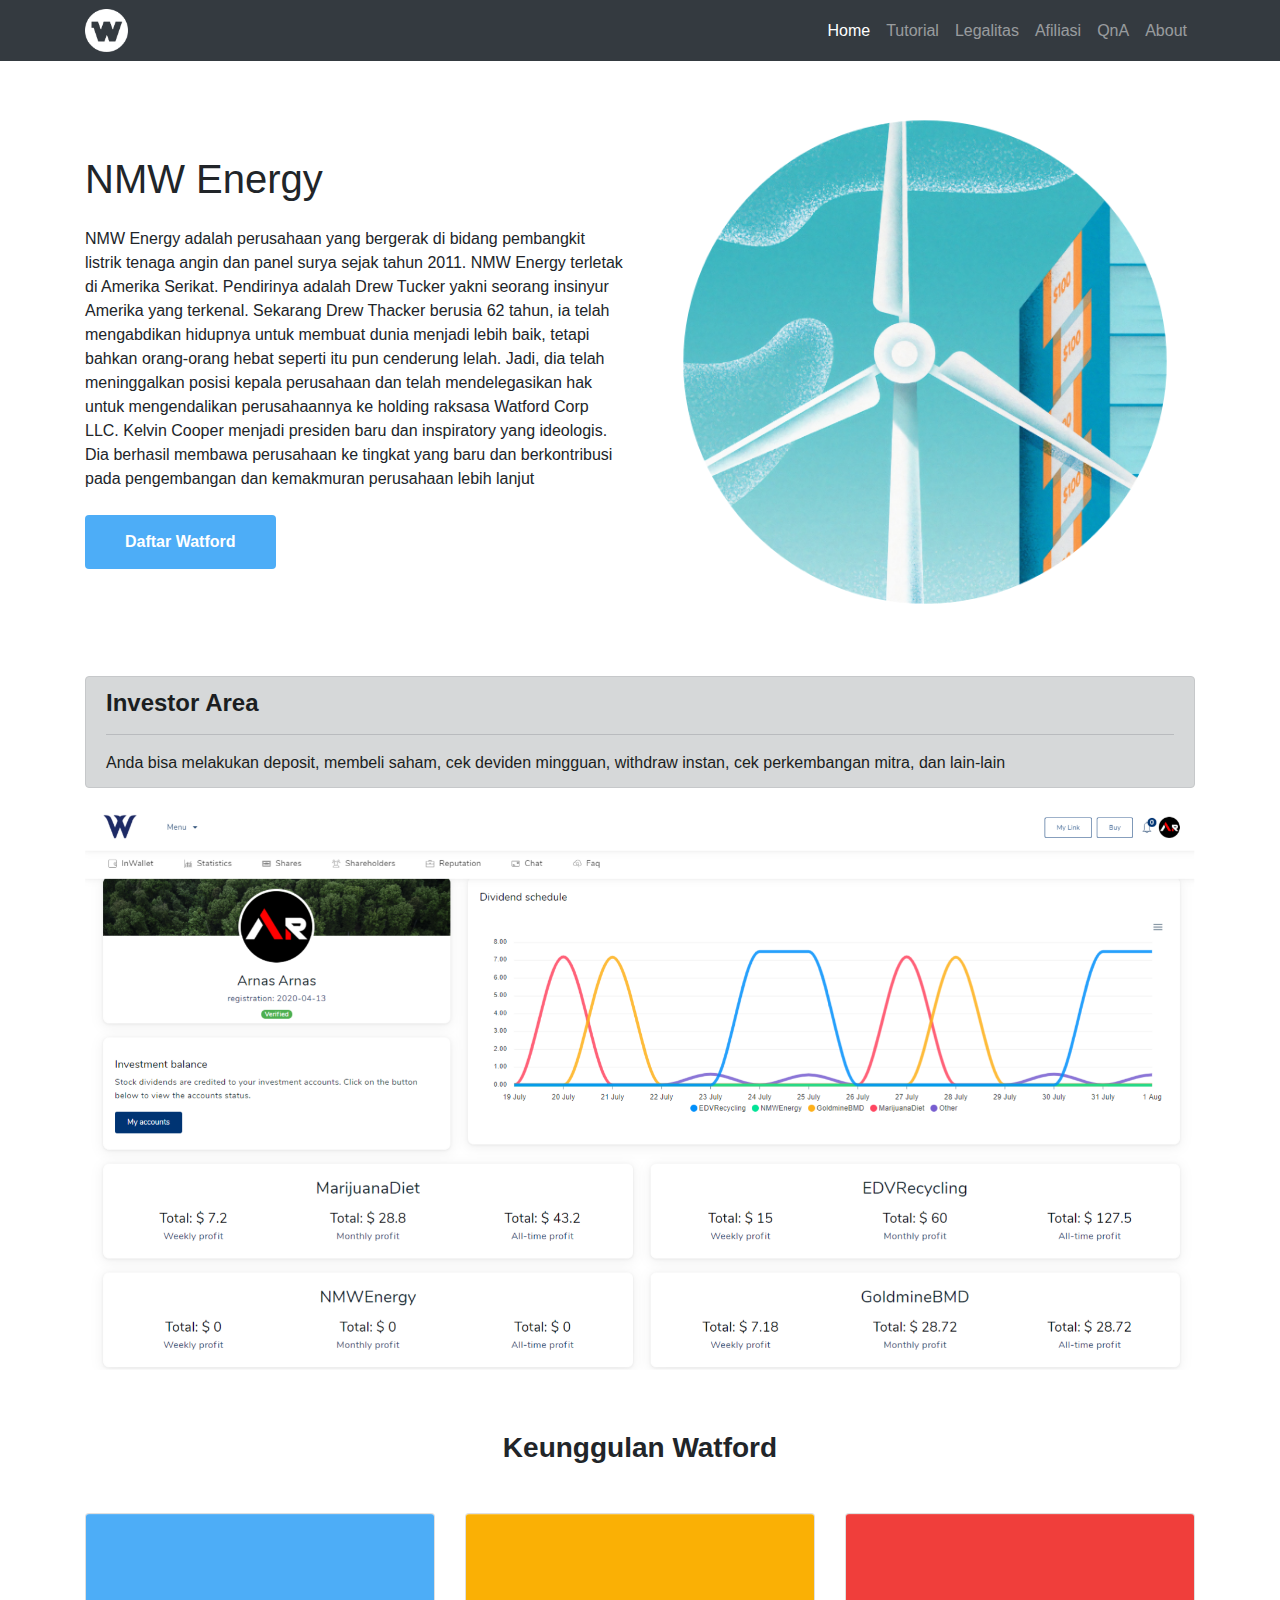
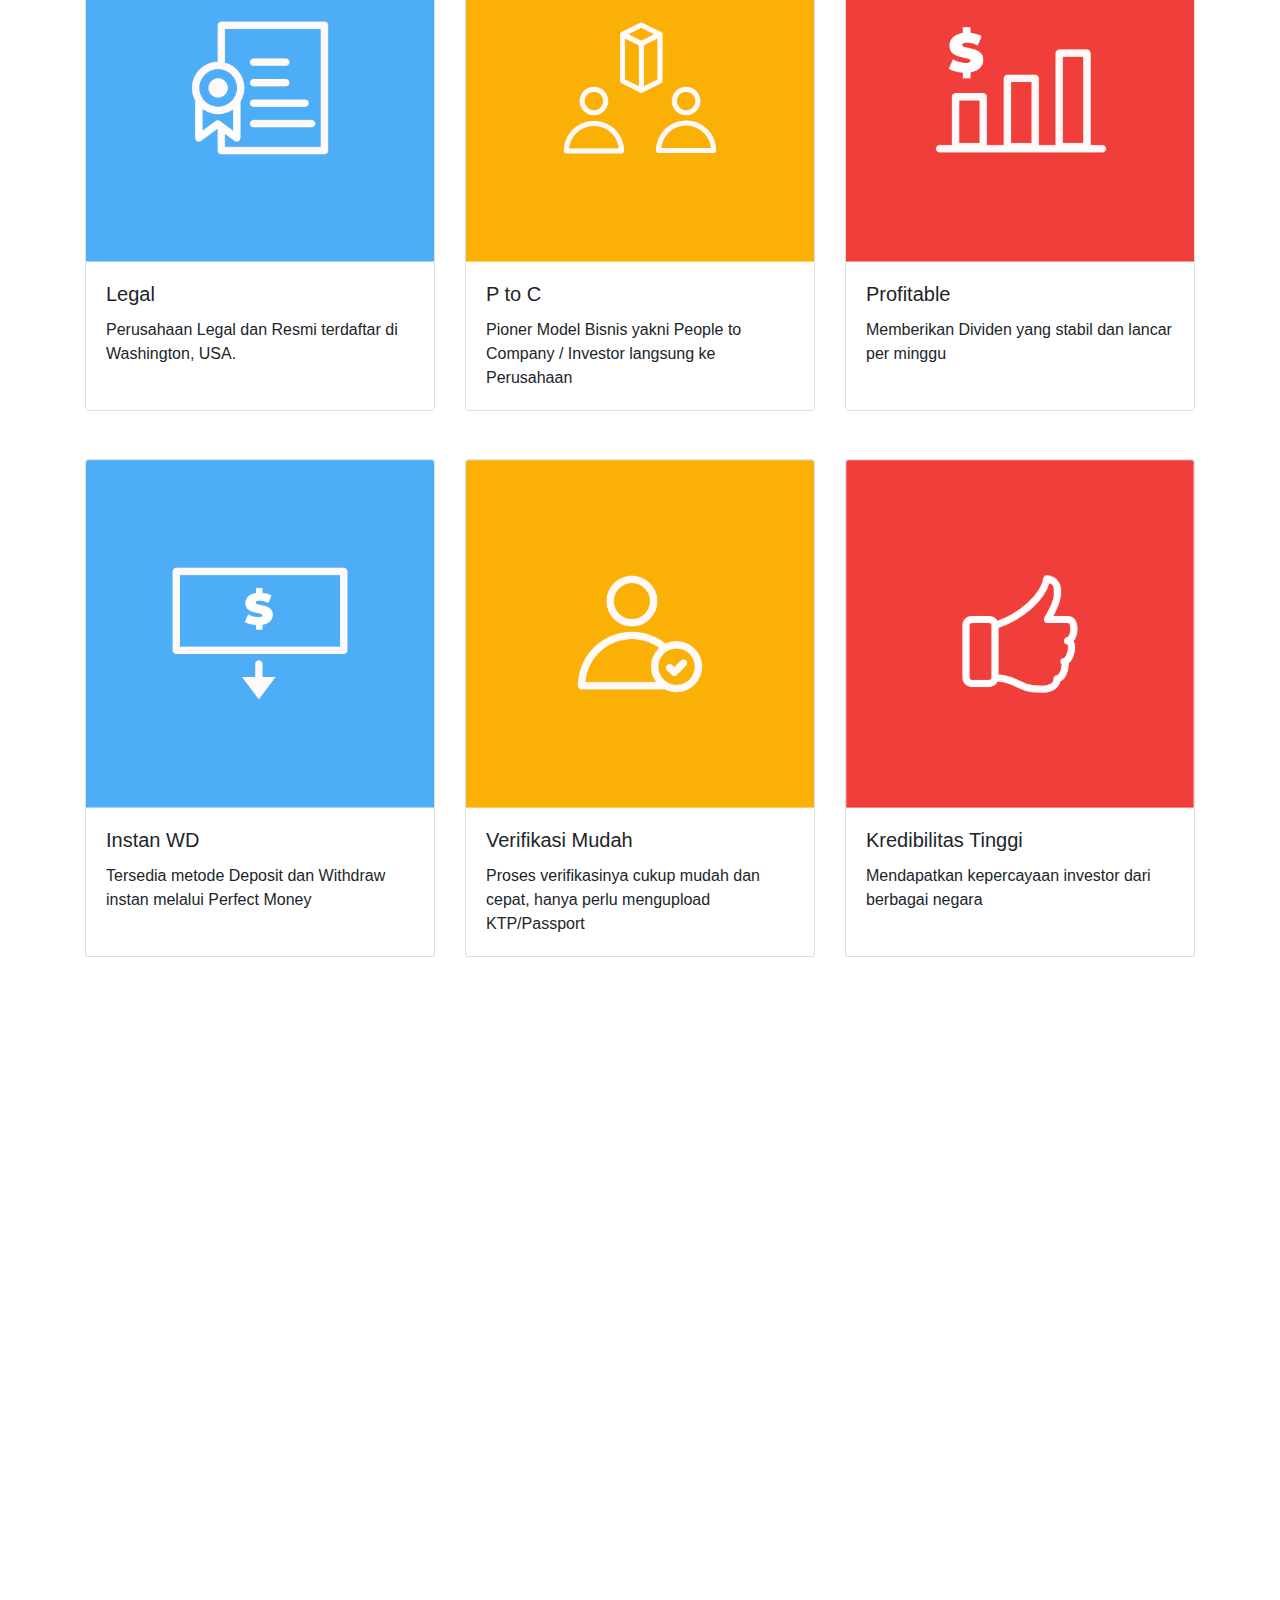
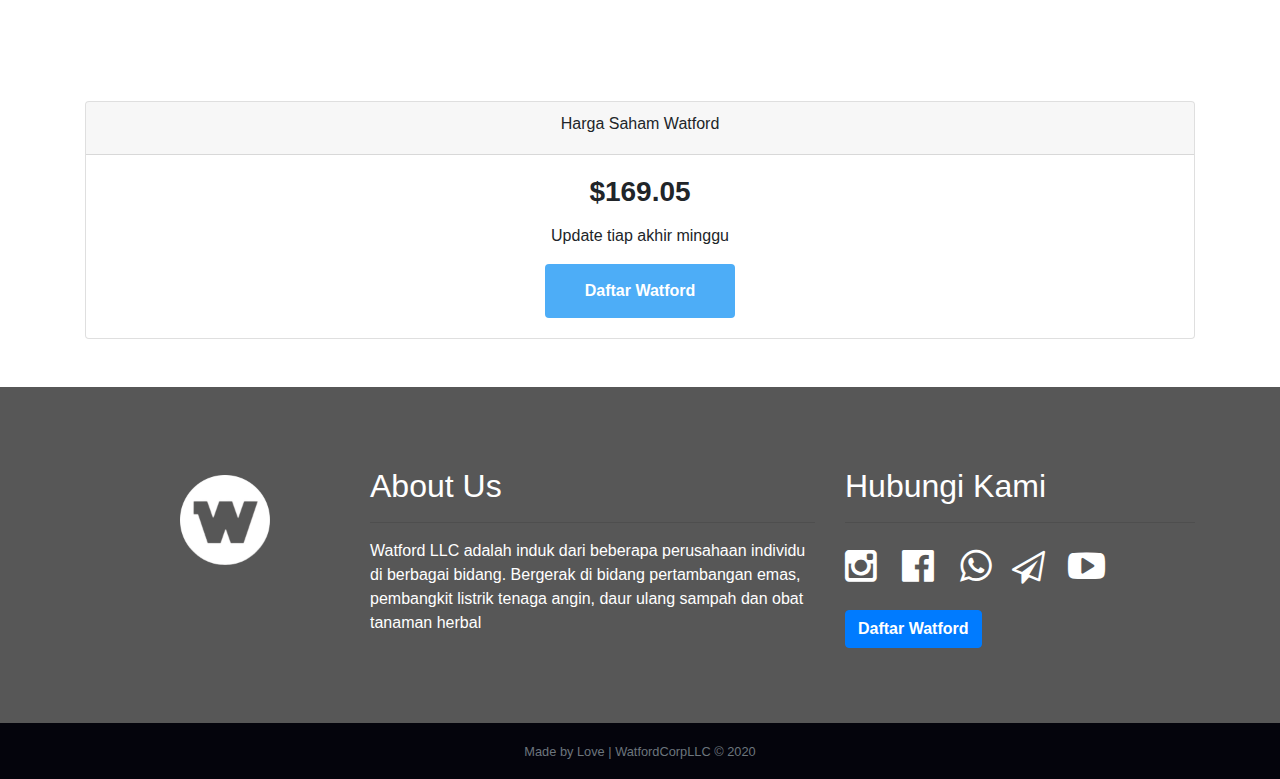
<file: nmw.html>
<!DOCTYPE html>
<html lang="en">

<head>
    <meta charset="UTF-8">
    <meta name="viewport" content="width=device-width, initial-scale=1.0">
    <title>Watford Corp-NMW Energy</title>
    <link rel="stylesheet" href="css/bootstrap.css" />
    <link rel="stylesheet" href="fonts/font-awesome.min.css">
    <link rel="stylesheet" href="css/custom.css" />
    <link href="https://fonts.googleapis.com/css?family=Poppins:300,400,700&display=swap" rel="stylesheet">
</head>

<body>


    <nav class="navbar fixed-top py-0 navbar-expand-lg navbar-dark bg-dark">
        <div class="container py-1">
            <a class="navbar-brand" href="index.html">
                <img src="images/logo1.png" width="43" alt="">
            </a>
            <button class="navbar-toggler" type="button" data-toggle="collapse" data-target="#navbarSupportedContent" aria-controls="navbarSupportedContent" aria-expanded="false" aria-label="Toggle navigation">
                <span class="navbar-toggler-icon"></span>
            </button>

            <div class="collapse navbar-collapse" id="navbarSupportedContent">
                <ul class="navbar-nav ml-auto">
                    <li class="nav-item active align-self-center">
                        <a class="nav-link" href="index.html">Home <span class="sr-only">(current)</span></a>
                    </li>
                    <li class="nav-item align-self-center">
                        <a class="nav-link" href="tutorial.html">Tutorial</a>
                    </li>
                    <li class="nav-item align-self-center">
                        <a class="nav-link" href="legalitas.html">Legalitas</a>
                    </li>
                    <li class="nav-item align-self-center">
                        <a class="nav-link" href="afiliasi.html">Afiliasi</a>
                    </li>
                    <li class="nav-item align-self-center">
                        <a class="nav-link" href="qna.html">QnA</a>
                    </li>
                    <li class="nav-item align-self-center">
                        <a class="nav-link" href="about.html">About</a>
                    </li>
                </ul>
            </div>
        </div>
    </nav>

    <section class="Goldmine mt-5 py-5">
        <div class="container py-3">
            <div class="row">
                <div class="col align-self-center">
                    <h1 class="mb-4">
                        NMW Energy
                    </h1>
                    <p class="mb-4">
                        NMW Energy adalah perusahaan yang bergerak di bidang pembangkit listrik tenaga angin dan panel surya sejak tahun 2011. NMW Energy terletak di Amerika Serikat. Pendirinya adalah Drew Tucker yakni seorang insinyur Amerika yang terkenal. Sekarang Drew Thacker
                        berusia 62 tahun, ia telah mengabdikan hidupnya untuk membuat dunia menjadi lebih baik, tetapi bahkan orang-orang hebat seperti itu pun cenderung lelah. Jadi, dia telah meninggalkan posisi kepala perusahaan dan telah mendelegasikan
                        hak untuk mengendalikan perusahaannya ke holding raksasa Watford Corp LLC. Kelvin Cooper menjadi presiden baru dan inspiratory yang ideologis. Dia berhasil membawa perusahaan ke tingkat yang baru dan berkontribusi pada pengembangan
                        dan kemakmuran perusahaan lebih lanjut


                    </p>
                    <a class="btn btn-primary3" target="_blank" href="http://bit.ly/WatfordLlcCorp" role="button">Daftar Watford</a>
                </div>
                <div class="col text-center d-none d-sm-block">
                    <img width="500" src="images/kincir.png" alt="">
                </div>
            </div>
        </div>
    </section>

    <section>
        <div class="container">
            <div class="alert alert-dark" role="alert">
                <h4 class="alert-heading"><strong>Investor Area</strong></h4>

                <hr>
                <p class="mb-0">Anda bisa melakukan deposit, membeli saham, cek deviden mingguan, withdraw instan, cek perkembangan mitra, dan lain-lain</p>
            </div>
    </section>

    <section>
        <div id="carouselExampleInterval" class="carousel slide" data-ride="carousel">
            <div class="container carousel-inner">
                <div class="carousel-item active" data-interval="2000">
                    <img src="images/investor.png" class="d-block w-100" alt="...">
                </div>
            </div>
        </div>
    </section>

    <section>
        <div class="container">
            <div class="keunggulan">
                <h3 class="my-5 text-center"><strong>Keunggulan Watford</strong></h3>
            </div>


            <div class="card-deck my-3">
                <div class="card">
                    <img src="images/legal.png" class="card-img-top" alt="...">
                    <div class="card-body">
                        <h5 class="card-title">Legal</h5>
                        <p class="card-text">Perusahaan Legal dan Resmi terdaftar di Washington, USA.</p>

                    </div>
                </div>
                <div class="card">
                    <img src="images/p2c.png" class="card-img-top" alt="...">
                    <div class="card-body">
                        <h5 class="card-title">P to C</h5>
                        <p class="card-text">Pioner Model Bisnis yakni People to Company / Investor langsung ke Perusahaan</p>

                    </div>
                </div>
                <div class="card">
                    <img src="images/profit.png" class="card-img-top" alt="...">
                    <div class="card-body">
                        <h5 class="card-title">Profitable</h5>
                        <p class="card-text">Memberikan Dividen yang stabil dan lancar per minggu</p>

                    </div>
                </div>
            </div>

            <div class="card-deck my-5">
                <div class="card">
                    <img src="images/wd.png" class="card-img-top" alt="...">
                    <div class="card-body">
                        <h5 class="card-title">Instan WD</h5>
                        <p class="card-text">Tersedia metode Deposit dan Withdraw instan melalui Perfect Money</p>

                    </div>
                </div>
                <div class="card">
                    <img src="images/verif.png" class="card-img-top" alt="...">
                    <div class="card-body">
                        <h5 class="card-title">Verifikasi Mudah</h5>
                        <p class="card-text">Proses verifikasinya cukup mudah dan cepat, hanya perlu mengupload KTP/Passport</p>

                    </div>
                </div>
                <div class="card">
                    <img src="images/kredib.png" class="card-img-top" alt="...">
                    <div class="card-body">
                        <h5 class="card-title">Kredibilitas Tinggi</h5>
                        <p class="card-text">Mendapatkan kepercayaan investor dari berbagai negara</p>

                    </div>
                </div>
            </div>
        </div>
    </section>

    <div class="container">
        <div class="pb-5">
            <!-- Video -->
            <div class="embed-responsive embed-responsive-16by9 mb-4">
                <iframe class="embed-responsive-item" width="80" src="https://www.youtube.com/embed/al6VmkTkRZo" allowfullscreen></iframe>
            </div>
        </div>
    </div>

    <section>
        <div class="container mb-4">
            <div class="card text-center">
                <div class="card-header">
                    <h6>Harga Saham Watford</h6>
                </div>
                <div class="card-body">
                    <!-- UPDATE TIAP [base64]>
                    <h3 class="card-title mb-3"><strong>$169.05</strong></h3>
                    <p class="card-text">Update tiap akhir minggu</p>
                    <a target="_blank" href="http://bit.ly/WatfordLlcCorp" class="btn btn-primary3"><strong>Daftar Watford</strong></a>
                </div>
            </div>
        </div>
    </section>

    <!-- ini mau diubah darmin-->
    <div id="about">
        <div class="container footer mt-5">

            <div class="kontainer pt-4 pb-4">
                <div class="row pt-5 mt-2 pb-5">

                    <div class=" mb-lg-0 mb-sm-0 col-sm-1  col-md-1 col-lg-1">

                    </div>


                    <div class="mb-4 mt-2 mb-lg-0 mb-sm-0 col-sm-2  col-md-2 col-lg-2">
                        <h1> <img src="images/logo1.png" width="90px"></h1>
                    </div>

                    <div class="mb-2 mb-lg-0 mb-sm-0 col-sm-5 col-md-5 col-lg-5">
                        <h2 class="">About Us</h2>
                        <hr>
                        <p>Watford LLC adalah induk dari beberapa perusahaan individu di berbagai bidang. Bergerak di bidang pertambangan emas, pembangkit listrik tenaga angin, daur ulang sampah dan obat tanaman herbal</p>
                    </div>

                    <class class="  mb-lg-0 col-sm-4 col-md-4 col-lg-4">

                        <h2>Hubungi Kami</h2>
                        <hr>
                        <div class="ayam mb-3">
                            <div id="icon">
                                <a target="_blank" href="https://www.instagram.com/watfordcorp_indonesia/"><i class="fa fa-instagram"></i></a>
                                <a target="_blank" href="https://web.facebook.com/watfordcorp.indo/?_rdc=1&_rdr"><i class="fa fa-facebook-official"></i></a>
                                <a target="_blank" href="https://wa.me/6285727468291?text=Halo%2C%20Saya%20berminat%20untuk%20daftar%20Watford"><i class="fa fa-whatsapp"></i></a>
                                <a target="_blank" href="https://t.me/WatfordLlcCorp"><i class="fa fa-paper-plane-o"></i></a>
                                <a target="_blank" href="https://www.youtube.com/channel/UC3FKt1oXiLhtrL01k7ZctlQ?app=desktop"><i class="fa fa-youtube-play"></i></a>

                            </div>
                        </div>

                        <a class="btn btn-primary" target="_blank" href="http://bit.ly/WatfordLlcCorp" role="button"><strong>Daftar Watford</strong></a>
                </div>


            </div>
        </div>
    </div>
    </div>

    <div id="kaki">
        <div class="container py-3 text-center">
            <small class="text-center text-muted">Made by Love | WatfordCorpLLC © 2020</small>
        </div>
    </div>

    <!--swampai ini-->


    <script src="https://code.jquery.com/jquery-3.4.1.js" integrity="sha256-WpOohJOqMqqyKL9FccASB9O0KwACQJpFTUBLTYOVvVU=" crossorigin="anonymous"></script>
    <script type="text/javascript" src="js/bootstrap.js"></script>

</body>

</html>
</file>
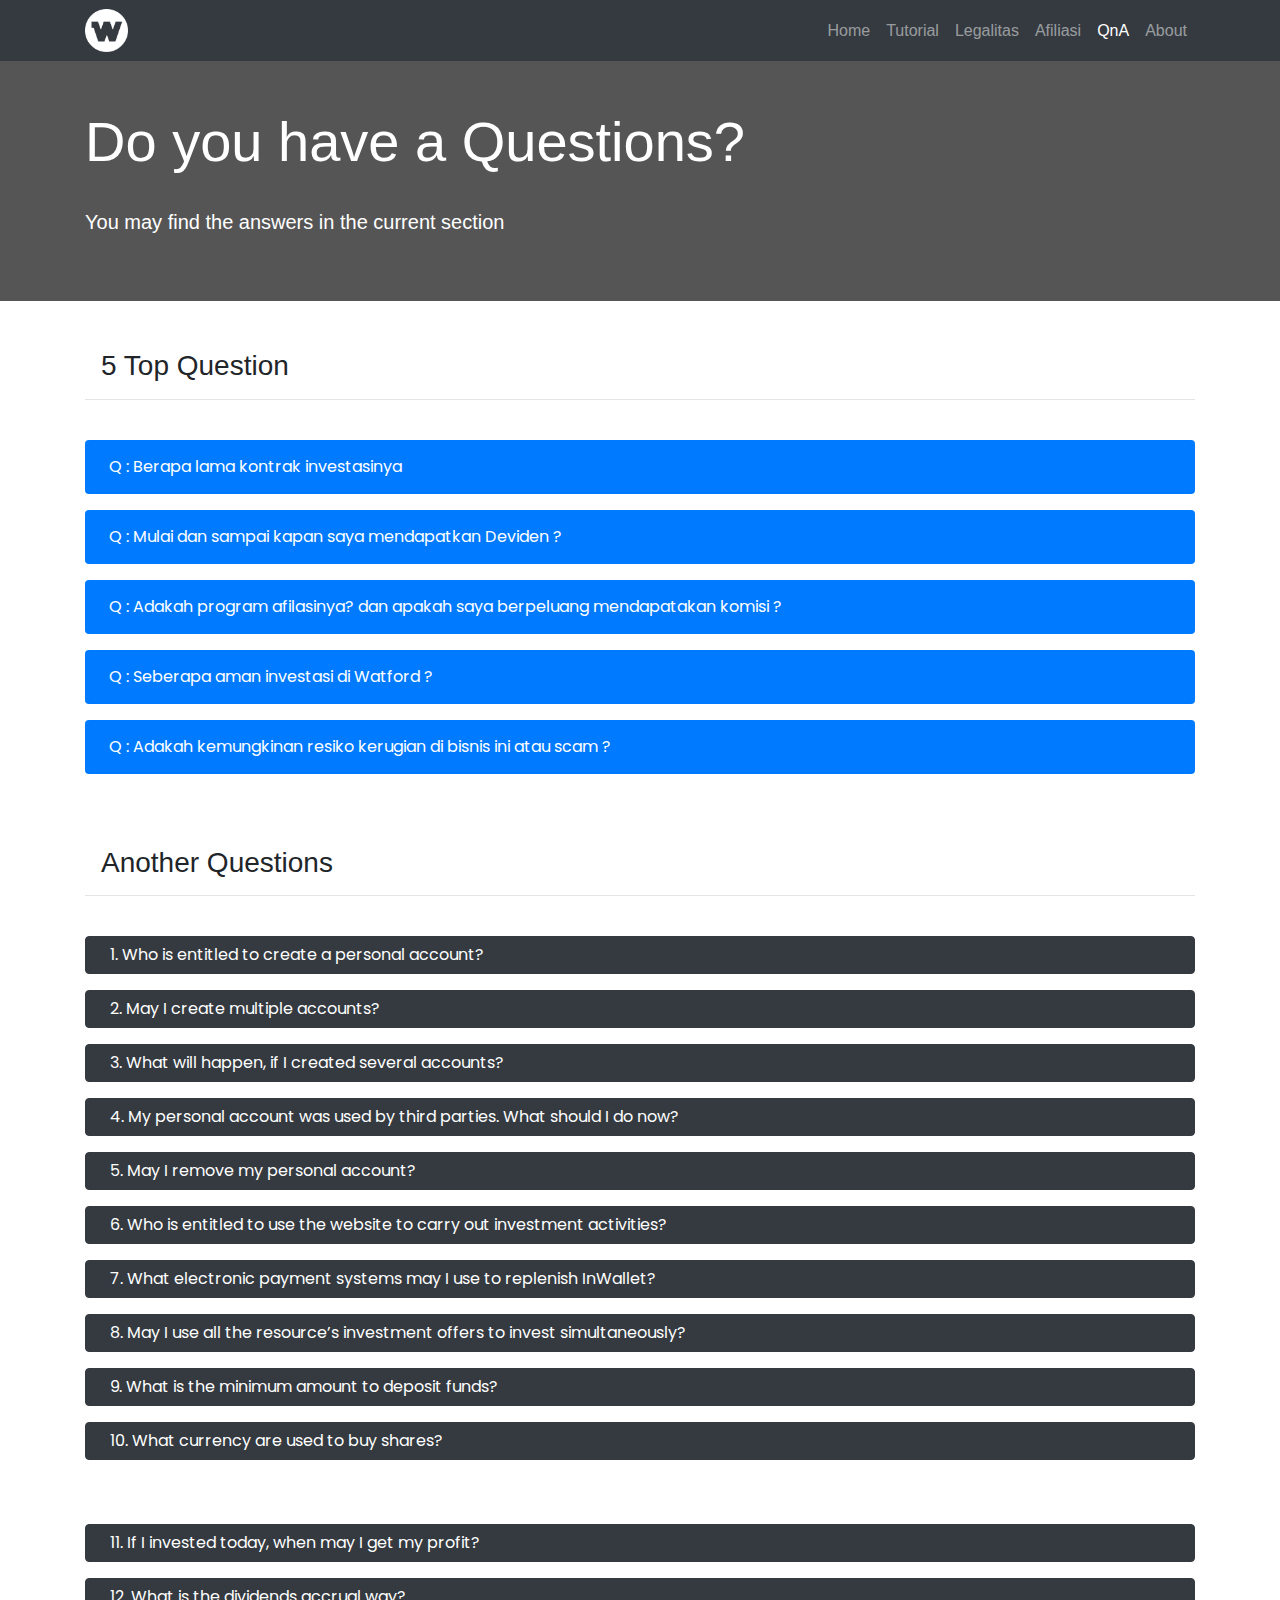
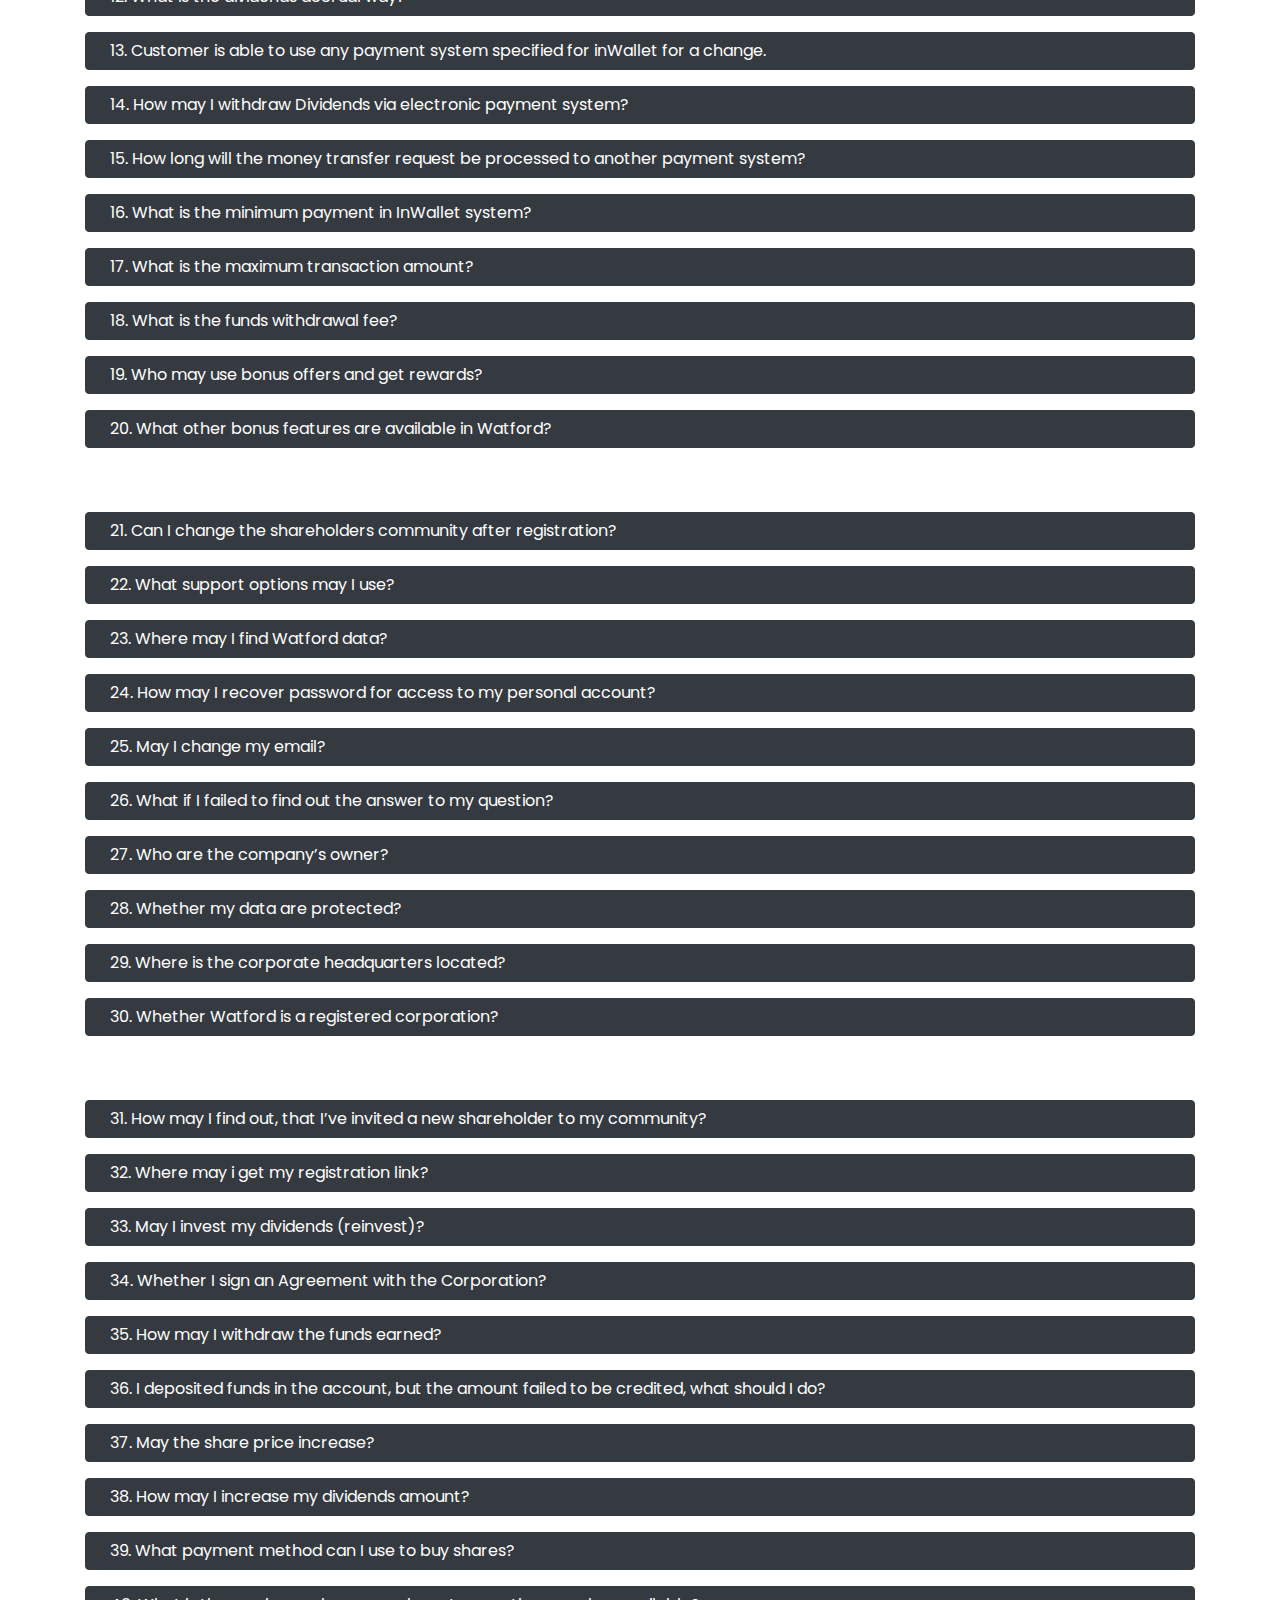
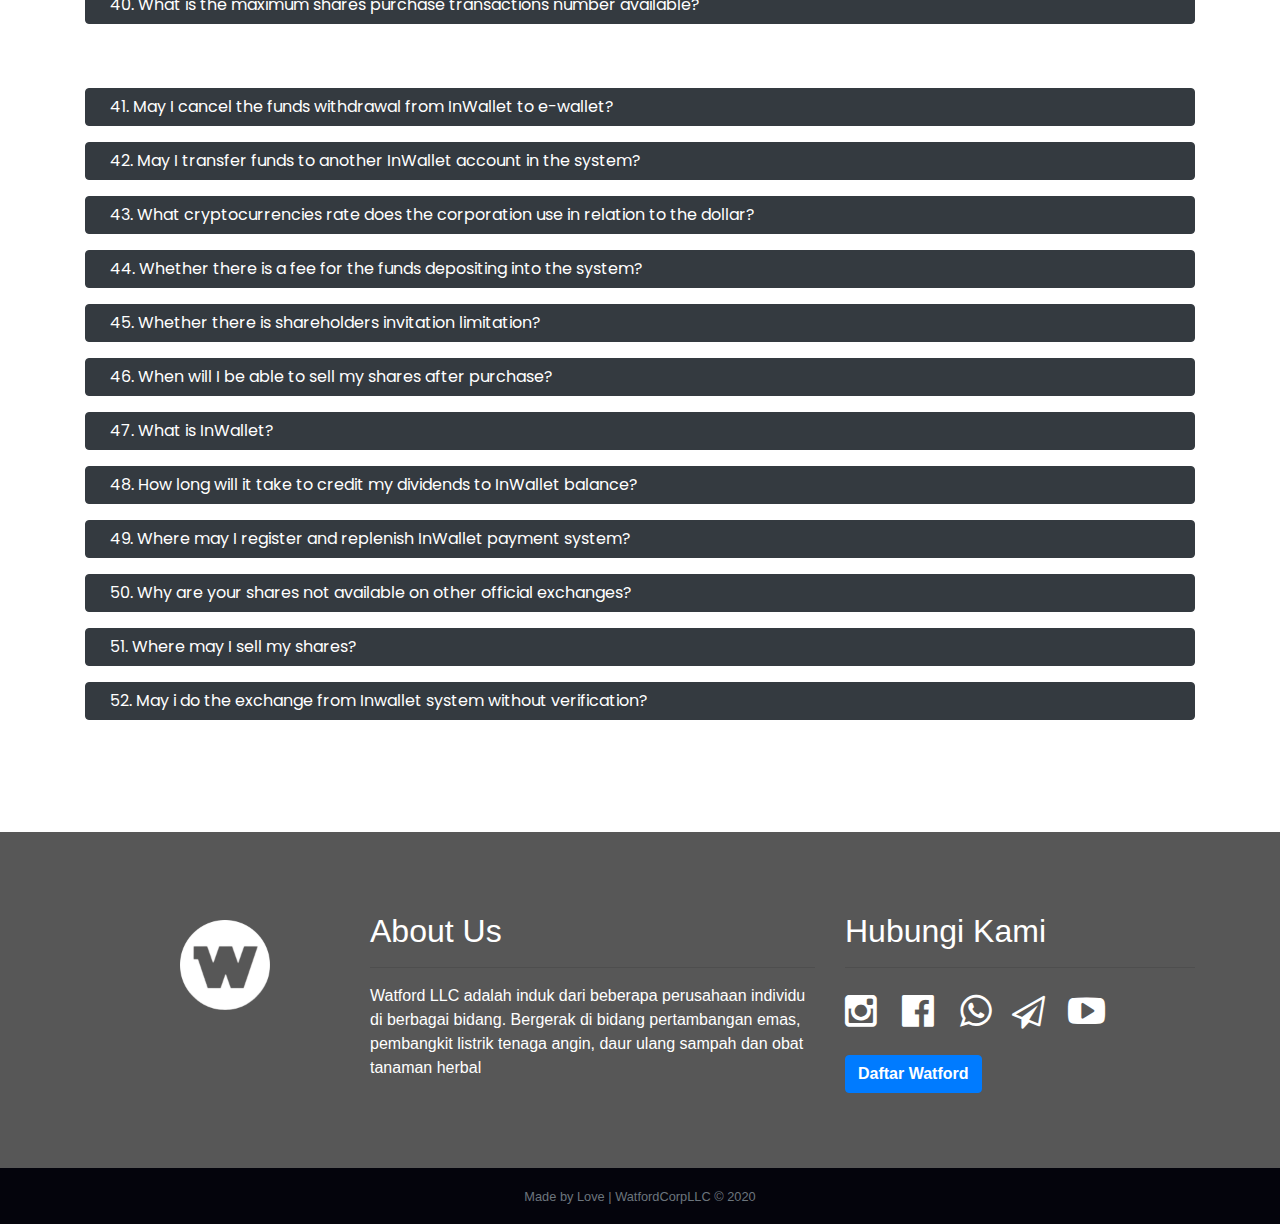
<file: qna.html>
<!DOCTYPE html>
<html lang="en">

<head>
    <meta charset="UTF-8">
    <meta name="viewport" content="width=device-width, initial-scale=1.0">
    <title>Watford Corp-FAQ</title>
    <link rel="stylesheet" href="css/bootstrap.css" />
    <link rel="stylesheet" href="fonts/font-awesome.min.css">
    <link rel="stylesheet" href="css/custom.css" />
    <link href="https://fonts.googleapis.com/css?family=Poppins:300,400,700&display=swap" rel="stylesheet">
</head>

<body>


    <nav class="navbar fixed-top py-0 navbar-expand-lg navbar-dark bg-dark">
        <div class="container py-1">
            <a class="navbar-brand" href="index.html">
                <img src="images/logo1.png" width="43" alt="">
            </a>
            <button class="navbar-toggler" type="button" data-toggle="collapse" data-target="#navbarSupportedContent" aria-controls="navbarSupportedContent" aria-expanded="false" aria-label="Toggle navigation">
                <span class="navbar-toggler-icon"></span>
            </button>

            <div class="collapse navbar-collapse" id="navbarSupportedContent">
                <ul class="navbar-nav ml-auto">
                    <li class="nav-item align-self-center">
                        <a class="nav-link" href="index.html">Home <span class="sr-only">(current)</span></a>
                    </li>
                    <li class="nav-item align-self-center">
                        <a class="nav-link" href="tutorial.html">Tutorial</a>
                    </li>
                    <li class="nav-item align-self-center">
                        <a class="nav-link" href="legalitas.html">Legalitas</a>
                    </li>
                    <li class="nav-item align-self-center">
                        <a class="nav-link" href="afiliasi.html">Afiliasi</a>
                    </li>
                    <li class="nav-item active align-self-center">
                        <a class="nav-link" href="qna.html">QnA</a>
                    </li>
                    <li class="nav-item align-self-center">
                        <a class="nav-link" href="about.html">About</a>
                    </li>
                </ul>
            </div>
        </div>
    </nav>

    <section>
        <div class="jumbo mt-0 pt-2 mb-5 pb-5">
            <div class="jumbotronkuhh jumbotron-fluid pt-5 mt-5">
                <div class="container pt-sm-1">
                    <h4 class="display-4"><strong>Do you have a Questions?</strong></h4>
                    <br>
                    <p class="lead">You may find the answers in the current section</p>
                </div>
            </div>
        </div>
    </section>

    <section class="herosaham mt-0 pt-0 pb-5">
        <div class="container">
            <div class="pertanyaan mt-2">

                <!--baru-->
                <div class="tanyabaru pb-5">
                    <h3 class="ml-3 mb-2">5 Top Question</h3>
                    <hr>
                    <br>
                    <p>
                        <a class="btn px-4 text-left  btn-block btn-primary" data-toggle="collapse" href="#collapseExample53" role="button" aria-expanded="false" aria-controls="collapseExample">
                  Q :  Berapa lama kontrak investasinya
                </a>
                    </p>
                    <div class="collapse mb-3" id="collapseExample53">
                        <div class="card card-body">

                            <p class="jarak ml-3"> Setelah minimal setahun saham yang anda beli dapat anda jual lagi ke perusahaan.
                        </div>
                    </div>

                    <p>
                        <a class="btn  px-4  text-left btn-block btn-primary" data-toggle="collapse" href="#collapseExample54" role="button" aria-expanded="false" aria-controls="collapseExample">
                            Q : Mulai dan sampai kapan saya mendapatkan Deviden ?
                </a>
                    </p>
                    <div class="collapse mb-3" id="collapseExample54">
                        <div class="card card-body">
                            <p class="jarak ml-3"> Anda mendapatkan Deviden Perminggu mulai sejak seminggu pasca daftar hingga selamanya (selama saham anda tidak dijual kembali)
                        </div>
                    </div>

                    <p>
                        <a class="btn px-4 text-left btn-block btn-primary" data-toggle="collapse" href="#collapseExample55" role="button" aria-expanded="false" aria-controls="collapseExample">
                            Q : Adakah program afilasinya? dan apakah saya berpeluang mendapatakan komisi ?

                </a>
                    </p>
                    <div class="collapse mb-3" id="collapseExample55">
                        <div class="card card-body">

                            <p class="jarak ml-3"> Ya. Anda dapat mengembangkan bisnis ini dengan menjalankan program afiliasinya dan anda dapat bonus perminggu dari prosentase deviden mitra anda.


                        </div>
                    </div>

                    <p>
                        <a class="btn px-4 text-left btn-block btn-primary" data-toggle="collapse" href="#collapseExample56" role="button" aria-expanded="false" aria-controls="collapseExample">
                            Q : Seberapa aman investasi di Watford ?
                </a>
                    </p>
                    <div class="collapse mb-3" id="collapseExample56">
                        <div class="card card-body">

                            <p class="jarak ml-3"> Berdasarkan kevalidan bukti legalitas Watford dan alamat perusahaan yang dapat dicek langsung di Google maps (terverifikasi) maka perusahaan ini sangat aman.

                        </div>
                    </div>


                    <p>
                        <a class="btn px-4 text-left btn-block btn-primary" data-toggle="collapse" href="#collapseExample57" role="button" aria-expanded="false" aria-controls="collapseExample">
                            Q : Adakah kemungkinan resiko kerugian di bisnis ini atau scam ?
                </a>
                    </p>
                    <div class="collapse mb-3" id="collapseExample57">
                        <div class="card card-body">

                            <p class="jarak ml-3"> Apapun bisnisnya Resiko pasti ada, hanya saja tingkat resiko kerugian di Watford LLC cukup kecil atau ringan.

                        </div>
                    </div>

                    <p class="mt-4">
                </div>

                <!--baru-->

                <div class="tanya1k ">
                    <h3 class="ml-3 mb-2">Another Questions</h3>
                    <hr>
                    <br>
                    <p>
                        <a class="btn px-4 text-left  btn-block btn-dark" data-toggle="collapse" href="#collapseExample" role="button" aria-expanded="false" aria-controls="collapseExample">
                  1. Who is entitled to create a personal account?
                </a>
                    </p>
                    <div class="collapse mb-3" id="collapseExample">
                        <div class="card card-body">

                            Each person, who has reached the age of majority, is entitled to use our resource.
                        </div>
                    </div>

                    <p>
                        <a class="btn  px-4  text-left btn-block btn-dark" data-toggle="collapse" href="#collapseExample2" role="button" aria-expanded="false" aria-controls="collapseExample">
                  2. May I create multiple accounts?
                </a>
                    </p>
                    <div class="collapse mb-3" id="collapseExample2">
                        <div class="card card-body">
                            No. Multiple accounts are prohibited. One person may create one account only.
                        </div>
                    </div>

                    <p>
                        <a class="btn px-4 text-left btn-block btn-dark" data-toggle="collapse" href="#collapseExample3" role="button" aria-expanded="false" aria-controls="collapseExample">
                        3. What will happen, if I created several accounts?

                </a>
                    </p>
                    <div class="collapse mb-3" id="collapseExample3">
                        <div class="card card-body">

                            If revealing multiple accounts and the fact of using an opportunity to invest and / or get shareholder remuneration, access to such accounts will be limited.


                        </div>
                    </div>

                    <p>
                        <a class="btn px-4 text-left btn-block btn-dark" data-toggle="collapse" href="#collapseExample4" role="button" aria-expanded="false" aria-controls="collapseExample">
                        4. My personal account was used by third parties. What should I do now?
                </a>
                    </p>
                    <div class="collapse mb-3" id="collapseExample4">
                        <div class="card card-body">

                            The account holder is fully responsible for all the consequences regardless of the incident causes. The Client is obliged to store data, allowing to enter his Personal Account in a place, failed to be accessible by the third parties.

                        </div>
                    </div>


                    <p>
                        <a class="btn px-4 text-left btn-block btn-dark" data-toggle="collapse" href="#collapseExample5" role="button" aria-expanded="false" aria-controls="collapseExample">
                        5. May I remove my personal account?
                </a>
                    </p>
                    <div class="collapse mb-3" id="collapseExample5">
                        <div class="card card-body">

                            Each account, registered in the system, can’t be removed.
                        </div>
                    </div>
                </div>



                <p>
                    <a class="btn px-4 text-left btn-block btn-dark" data-toggle="collapse" href="#collapseExample6" role="button" aria-expanded="false" aria-controls="collapseExample">
                 6. Who is entitled to use the website to carry out investment activities?
                </a>
                </p>
                <div class="collapse mb-3" id="collapseExample6">
                    <div class="card card-body">

                        This can be done by any registered user, except for those users, who may stay in countries, providing certain disabilities when investing, as well as countries’ representatives, where governments restrict online technologies use.

                    </div>
                </div>

                <p>
                    <a class="btn px-4 text-left  btn-block btn-dark" data-toggle="collapse" href="#collapseExample7" role="button" aria-expanded="false" aria-controls="collapseExample">
                        7. What electronic payment systems may I use to replenish InWallet?
                </a>
                </p>
                <div class="collapse mb-3" id="collapseExample7">
                    <div class="card card-body">
                        Each Customer is entitled to replenish InWallet while using the following electronic payment systems: Bitcoin, Payeer, Perfect Money, Ethereum.
                    </div>
                </div>

                <p>
                    <a class="btn px-4 text-left  btn-block btn-dark" data-toggle="collapse" href="#collapseExample8" role="button" aria-expanded="false" aria-controls="collapseExample">
                        8. May I use all the resource’s investment offers to invest simultaneously?
                </a>
                </p>
                <div class="collapse mb-3" id="collapseExample8">
                    <div class="card card-body">
                        Yes.
                    </div>
                </div>

                <p>
                    <a class="btn px-4 text-left  btn-block btn-dark" data-toggle="collapse" href="#collapseExample9" role="button" aria-expanded="false" aria-controls="collapseExample">
                        9. What is the minimum amount to deposit funds?
                </a>
                </p>
                <div class="collapse mb-3" id="collapseExample9">
                    <div class="card card-body">
                        You are entitled to transfer at least $ 1 to your InWallet account.
                    </div>
                </div>

                <p>
                    <a class="btn px-4 text-left  btn-block btn-dark" data-toggle="collapse" href="#collapseExample10" role="button" aria-expanded="false" aria-controls="collapseExample">
                        10. What currency are used to buy shares?
                </a>
                </p>
                <div class="collapse mb-3" id="collapseExample10">
                    <div class="card card-body">
                        Our corporation tends to use US dollar.
                    </div>
                </div>
                <br><br>


                <p>
                    <a class="btn px-4 text-left  btn-block btn-dark" data-toggle="collapse" href="#collapseExample11" role="button" aria-expanded="false" aria-controls="collapseExample">
                        11. If I invested today, when may I get my profit?
                </a>
                </p>
                <div class="collapse mb-3" id="collapseExample11">
                    <div class="card card-body">
                        Dividends on customer deposits are accrued 7 days after the shares purchase.
                    </div>
                </div>

                <p>
                    <a class="btn px-4 text-left  btn-block btn-dark" data-toggle="collapse" href="#collapseExample12" role="button" aria-expanded="false" aria-controls="collapseExample">
                        12. What is the dividends accrual way? </a>
                </p>
                <div class="collapse mb-3" id="collapseExample12">
                    <div class="card card-body">
                        All shares dividends are accrued automatically. Affiliate rewards are accrued automatically
                    </div>
                </div>

                <p>
                    <a class="btn px-4 text-left  btn-block btn-dark" data-toggle="collapse" href="#collapseExample13" role="button" aria-expanded="false" aria-controls="collapseExample">
                        13. Customer is able to use any payment system specified for inWallet for a change.</a>
                </p>
                <div class="collapse mb-3" id="collapseExample13">
                    <div class="card card-body">
                        We strongly reccomend to use one payment system for replenishing and withdrawing funds in order to make your commission fee fewer.
                    </div>
                </div>

                <p>
                    <a class="btn px-4 text-left  btn-block btn-dark" data-toggle="collapse" href="#collapseExample14" role="button" aria-expanded="false" aria-controls="collapseExample">
                        14. How may I withdraw Dividends via electronic payment system? </a>
                </p>
                <div class="collapse mb-3" id="collapseExample14">
                    <div class="card card-body">
                        You may use InWallet system at any time.
                    </div>
                </div>


                <p>
                    <a class="btn px-4 text-left  btn-block btn-dark" data-toggle="collapse" href="#collapseExample15" role="button" aria-expanded="false" aria-controls="collapseExample">
                        15. How long will the money transfer request be processed to another payment system? </a>
                </p>
                <div class="collapse mb-3" id="collapseExample15">
                    <div class="card card-body">
                        Payment requests are processed automatically depending on the system load.
                    </div>
                </div>



                <p>
                    <a class="btn px-4 text-left  btn-block btn-dark" data-toggle="collapse" href="#collapseExample16" role="button" aria-expanded="false" aria-controls="collapseExample">
                        16. What is the minimum payment in InWallet system?</a>
                </p>
                <div class="collapse mb-3" id="collapseExample16">
                    <div class="card card-body">
                        The minimum amount to transfer is 1 dollar.
                    </div>
                </div>

                <p>
                    <a class="btn px-4 text-left  btn-block btn-dark" data-toggle="collapse" href="#collapseExample17" role="button" aria-expanded="false" aria-controls="collapseExample">
                        17. What is the maximum transaction amount?
                    </a>
                </p>
                <div class="collapse mb-3" id="collapseExample17">
                    <div class="card card-body">
                        The maximum transaction amount by creating one funds deposit / withdrawal request is 100 000 US dollars.
                    </div>
                </div>

                <p>
                    <a class="btn px-4 text-left  btn-block btn-dark" data-toggle="collapse" href="#collapseExample18" role="button" aria-expanded="false" aria-controls="collapseExample">
                        18. What is the funds withdrawal fee?
                    </a>
                </p>
                <div class="collapse mb-3" id="collapseExample18">
                    <div class="card card-body">
                        InWallet charges a fee for using the funds.<br data-v-6c562980=""> Withdrawals fee varies from 0.5% to 1.5% <br data-v-6c562980=""> Internal funds transfer fee varies from 0% to 2.9% <br data-v-6c562980=""> Interest varies depending
                        on the client verification status. <br data-v-6c562980=""> Each client at Watford LLC pays dividend taxes ranging from 9% to 12%, depending on the country of residence.
                    </div>
                </div>

                <p>
                    <a class="btn px-4 text-left  btn-block btn-dark" data-toggle="collapse" href="#collapseExample19" role="button" aria-expanded="false" aria-controls="collapseExample">
                        19. Who may use bonus offers and get rewards?
                    </a>
                </p>
                <div class="collapse mb-3" id="collapseExample19">
                    <div class="card card-body">
                        Bonus offers can be used by any registered user of our corporation.
                    </div>
                </div>

                <p>
                    <a class="btn px-4 text-left  btn-block btn-dark" data-toggle="collapse" href="#collapseExample20" role="button" aria-expanded="false" aria-controls="collapseExample">
                        20. What other bonus features are available in Watford?
                    </a>
                </p>
                <div class="collapse mb-3" id="collapseExample20">
                    <div class="card card-body">
                        We provide our clients with a progressive reward system, allowing each client to find the best path for own career growth and self-improvement on our resource.
                    </div>
                </div>
                <br>
                <br>


                <p>
                    <a class="btn px-4 text-left  btn-block btn-dark" data-toggle="collapse" href="#collapseExample21" role="button" aria-expanded="false" aria-controls="collapseExample">
                        21. Can I change the shareholders community after registration?
                    </a>
                </p>
                <div class="collapse mb-3" id="collapseExample21">
                    <div class="card card-body">
                        No, you can’t change your team after registration.
                    </div>
                </div>

                <p>
                    <a class="btn px-4 text-left  btn-block btn-dark" data-toggle="collapse" href="#collapseExample22" role="button" aria-expanded="false" aria-controls="collapseExample">
                        22. What support options may I use?
                    </a>
                </p>
                <div class="collapse mb-3" id="collapseExample22">
                    <div class="card card-body">
                        You may use the feedback form, online chat, phone, as well as e-mail in order to get the required help and data.
                    </div>
                </div>


                <p>
                    <a class="btn px-4 text-left  btn-block btn-dark" data-toggle="collapse" href="#collapseExample23" role="button" aria-expanded="false" aria-controls="collapseExample">
                        23. Where may I find Watford data?
                    </a>
                </p>
                <div class="collapse mb-3" id="collapseExample23">
                    <div class="card card-body">
                        Please visit <a data-v-6c562980="" href="https://watfordcorp.com/page02.html">«About us»</a> page to get our corporation’s basic data.
                    </div>
                </div>

                <p>
                    <a class="btn px-4 text-left  btn-block btn-dark" data-toggle="collapse" href="#collapseExample24" role="button" aria-expanded="false" aria-controls="collapseExample">
                        24. How may I recover password for access to my personal account?
                    </a>
                </p>
                <div class="collapse mb-3" id="collapseExample24">
                    <div class="card card-body">
                        Use the standard password recovery form, available on our website.
                    </div>
                </div>

                <p>
                    <a class="btn px-4 text-left  btn-block btn-dark" data-toggle="collapse" href="#collapseExample25" role="button" aria-expanded="false" aria-controls="collapseExample">
                        25. May I change my email?
                    </a>
                </p>
                <div class="collapse mb-3" id="collapseExample25">
                    <div class="card card-body">
                        No, it’s impossible.
                    </div>
                </div>


                <p>
                    <a class="btn px-4 text-left  btn-block btn-dark" data-toggle="collapse" href="#collapseExample26" role="button" aria-expanded="false" aria-controls="collapseExample">
                        26. What if I failed to find out the answer to my question?
                    </a>
                </p>
                <div class="collapse mb-3" id="collapseExample26">
                    <div class="card card-body">
                        Contact our support team support@watfordcorp.com.
                    </div>
                </div>


                <p>
                    <a class="btn px-4 text-left  btn-block btn-dark" data-toggle="collapse" href="#collapseExample27" role="button" aria-expanded="false" aria-controls="collapseExample">
                        27. Who are the company’s owner?
                    </a>
                </p>
                <div class="collapse mb-3" id="collapseExample27">
                    <div class="card card-body">
                        Richard Watford is Watford Corporation owner.
                    </div>
                </div>

                <p>
                    <a class="btn px-4 text-left  btn-block btn-dark" data-toggle="collapse" href="#collapseExample28" role="button" aria-expanded="false" aria-controls="collapseExample">
                        28. Whether my data are protected?
                    </a>
                </p>
                <div class="collapse mb-3" id="collapseExample28">
                    <div class="card card-body">
                        Yes, data leakage is impossible due to the highest security level. All our customers’ data are strictly confidential and protected.
                    </div>
                </div>

                <p>
                    <a class="btn px-4 text-left  btn-block btn-dark" data-toggle="collapse" href="#collapseExample29" role="button" aria-expanded="false" aria-controls="collapseExample">
                        29. Where is the corporate headquarters located?
                    </a>
                </p>
                <div class="collapse mb-3" id="collapseExample29">
                    <div class="card card-body">
                        Head office is located at 701 5th Ave, Seattle, WA 98104, United States
                    </div>
                </div>

                <p>
                    <a class="btn px-4 text-left  btn-block btn-dark" data-toggle="collapse" href="#collapseExample30" role="button" aria-expanded="false" aria-controls="collapseExample">
                        30. Whether Watford is a registered corporation?
                    </a>
                </p>
                <div class="collapse mb-3" id="collapseExample30">
                    <div class="card card-body">
                        Yes. We are a legitimate and officially registered company, operating in accordance with US law! You may check all legal data and rights in the official registry. https://sos.wa.gov/
                    </div>
                </div>

                <br> <br>

                <p>
                    <a class="btn px-4 text-left  btn-block btn-dark" data-toggle="collapse" href="#collapseExample31" role="button" aria-expanded="false" aria-controls="collapseExample">
                        31. How may I find out, that I’ve invited a new shareholder to my community?
                    </a>
                </p>
                <div class="collapse mb-3" id="collapseExample31">
                    <div class="card card-body">
                        The registration system for new shareholders is automatic. Your new customers invited must sign up while using your registration link. You will get a notification after registration.
                    </div>
                </div>

                <p>
                    <a class="btn px-4 text-left  btn-block btn-dark" data-toggle="collapse" href="#collapseExample32" role="button" aria-expanded="false" aria-controls="collapseExample">
                        32. Where may i get my registration link?
                    </a>
                </p>
                <div class="collapse mb-3" id="collapseExample32">
                    <div class="card card-body">
                        You need to sign in to get a link for registering shareholders.
                    </div>
                </div>

                <p>
                    <a class="btn px-4 text-left  btn-block btn-dark" data-toggle="collapse" href="#collapseExample33" role="button" aria-expanded="false" aria-controls="collapseExample">
                        33. May I invest my dividends (reinvest)?
                    </a>
                </p>
                <div class="collapse mb-3" id="collapseExample33">
                    <div class="card card-body">
                        Yes, you may reinvest your earnings. For this, you need to transfer dividends to InWallet system and then switch to Shares Purchase section.
                    </div>
                </div>

                <p>
                    <a class="btn px-4 text-left  btn-block btn-dark" data-toggle="collapse" href="#collapseExample34" role="button" aria-expanded="false" aria-controls="collapseExample">
                        34. Whether I sign an Agreement with the Corporation?
                    </a>
                </p>
                <div class="collapse mb-3" id="collapseExample34">
                    <div class="card card-body">
                        You get a certificate, as well as a purchase and sales contract, which confirms the shares ownership, when buying shares.
                    </div>
                </div>

                <p>
                    <a class="btn px-4 text-left  btn-block btn-dark" data-toggle="collapse" href="#collapseExample35" role="button" aria-expanded="false" aria-controls="collapseExample">
                        35. How may I withdraw the funds earned?
                    </a>
                </p>
                <div class="collapse mb-3" id="collapseExample35">
                    <div class="card card-body">
                        You may withdraw your funds via InWallet system and then transfer them to any electronic payment system, available on our website.
                    </div>
                </div>

                <p>
                    <a class="btn px-4 text-left  btn-block btn-dark" data-toggle="collapse" href="#collapseExample36" role="button" aria-expanded="false" aria-controls="collapseExample">
                        36. I deposited funds in the account, but the amount failed to be credited, what should I do?
                    </a>
                </p>
                <div class="collapse mb-3" id="collapseExample36">
                    <div class="card card-body">
                        You need to submit a request to Technical Support Service in accordance with our Company’s regulations. Our response will be available within 48 hours from the time of contact. This usually happens much faster.
                    </div>
                </div>

                <p>
                    <a class="btn px-4 text-left  btn-block btn-dark" data-toggle="collapse" href="#collapseExample37" role="button" aria-expanded="false" aria-controls="collapseExample">
                        37. May the share price increase?
                    </a>
                </p>
                <div class="collapse mb-3" id="collapseExample37">
                    <div class="card card-body">
                        Yes, of course, it may happen at any time. <br data-v-6c562980=""> The share price varies depending on the company’s development and the demand for our goods and services.
                    </div>
                </div>


                <p>
                    <a class="btn px-4 text-left  btn-block btn-dark" data-toggle="collapse" href="#collapseExample38" role="button" aria-expanded="false" aria-controls="collapseExample">
                        38. How may I increase my dividends amount?
                    </a>
                </p>
                <div class="collapse mb-3" id="collapseExample38">
                    <div class="card card-body">
                        You may buy more our companies’ shares. Besides you are entitled to create own joint-stock community to get an additional income. <br data-v-6c562980=""> One more way to earn money is to increase the
                    </div>
                </div>

                <p>
                    <a class="btn px-4 text-left  btn-block btn-dark" data-toggle="collapse" href="#collapseExample39" role="button" aria-expanded="false" aria-controls="collapseExample">
                        39. What payment method can I use to buy shares?
                    </a>
                </p>
                <div class="collapse mb-3" id="collapseExample39">
                    <div class="card card-body">
                        You may use the official InWallet electronic wallet to pay for shares.
                    </div>
                </div>

                <p>
                    <a class="btn px-4 text-left  btn-block btn-dark" data-toggle="collapse" href="#collapseExample40" role="button" aria-expanded="false" aria-controls="collapseExample">
                        40. What is the maximum shares purchase transactions number available?
                    </a>
                </p>
                <div class="collapse mb-3" id="collapseExample40">
                    <div class="card card-body">
                        You may buy no more than 49% of the total shares number in each direction.
                    </div>
                </div>
                <br> <br>
                <p>
                    <a class="btn px-4 text-left  btn-block btn-dark" data-toggle="collapse" href="#collapseExample41" role="button" aria-expanded="false" aria-controls="collapseExample">
                        41. May I cancel the funds withdrawal from InWallet to e-wallet?
                    </a>
                </p>
                <div class="collapse mb-3" id="collapseExample41">
                    <div class="card card-body">
                        No, this is impossible, since all the transfers are made automatically.
                    </div>
                </div>

                <p>
                    <a class="btn px-4 text-left  btn-block btn-dark" data-toggle="collapse" href="#collapseExample42" role="button" aria-expanded="false" aria-controls="collapseExample">
                        42. May I transfer funds to another InWallet account in the system?
                    </a>
                </p>
                <div class="collapse mb-3" id="collapseExample42">
                    <div class="card card-body">
                        Yes, for this you need to use InWallet internal translation system.
                    </div>
                </div>


                <p>
                    <a class="btn px-4 text-left  btn-block btn-dark" data-toggle="collapse" href="#collapseExample43" role="button" aria-expanded="false" aria-controls="collapseExample">
                        43. What cryptocurrencies rate does the corporation use in relation to the dollar?
                    </a>
                </p>
                <div class="collapse mb-3" id="collapseExample43">
                    <div class="card card-body">
                        Our company establishes the closest exchange rate, which is listed on official exchanges.
                    </div>
                </div>

                <p>
                    <a class="btn px-4 text-left  btn-block btn-dark" data-toggle="collapse" href="#collapseExample44" role="button" aria-expanded="false" aria-controls="collapseExample">
                        44. Whether there is a fee for the funds depositing into the system?
                    </a>
                </p>
                <div class="collapse mb-3" id="collapseExample44">
                    <div class="card card-body">
                        No. InWallet does not charge a fee for funds depositing.
                    </div>
                </div>


                <p>
                    <a class="btn px-4 text-left  btn-block btn-dark" data-toggle="collapse" href="#collapseExample45" role="button" aria-expanded="false" aria-controls="collapseExample">
                        45. Whether there is shareholders invitation limitation?
                    </a>
                </p>
                <div class="collapse mb-3" id="collapseExample45">
                    <div class="card card-body">
                        No. You may freely form your joint-stock community.
                    </div>
                </div>

                <p>
                    <a class="btn px-4 text-left  btn-block btn-dark" data-toggle="collapse" href="#collapseExample46" role="button" aria-expanded="false" aria-controls="collapseExample">
                        46. ​​When will I be able to sell my shares after purchase?
                    </a>
                </p>
                <div class="collapse mb-3" id="collapseExample46">
                    <div class="card card-body">
                        Ordinary shares are available for sale after 12 months. Premium shares may be sold after 1 month from the purchase date.
                    </div>
                </div>

                <p>
                    <a class="btn px-4 text-left  btn-block btn-dark" data-toggle="collapse" href="#collapseExample47" role="button" aria-expanded="false" aria-controls="collapseExample">
                        47. What is InWallet?
                    </a>
                </p>
                <div class="collapse mb-3" id="collapseExample47">
                    <div class="card card-body">
                        InWallet is an official, internal, electronic payment system, allowing to make all financial transactions on our website.<br data-v-6c562980=""> https://watfordcorp.com/account
                    </div>
                </div>

                <p>
                    <a class="btn px-4 text-left  btn-block btn-dark" data-toggle="collapse" href="#collapseExample48" role="button" aria-expanded="false" aria-controls="collapseExample">
                        48. How long will it take to credit my dividends to InWallet balance?
                    </a>
                </p>
                <div class="collapse mb-3" id="collapseExample48">
                    <div class="card card-body">
                        Each request is processed within 5 banking days after creating the dividends withdrawal request. This usually happens much faster.
                    </div>
                </div>

                <p>
                    <a class="btn px-4 text-left  btn-block btn-dark" data-toggle="collapse" href="#collapseExample49" role="button" aria-expanded="false" aria-controls="collapseExample">
                        49. Where may I register and replenish InWallet payment system?
                    </a>
                </p>
                <div class="collapse mb-3" id="collapseExample49">
                    <div class="card card-body">
                        InWallet payment system is automatically registered and attached to your personal account. You may replenish InWallet in your personal account only. <br data-v-6c562980=""> https://watfordcorp.com/account
                    </div>
                </div>

                <p>
                    <a class="btn px-4 text-left  btn-block btn-dark" data-toggle="collapse" href="#collapseExample50" role="button" aria-expanded="false" aria-controls="collapseExample">
                        50. Why are your shares not available on other official exchanges?
                    </a>
                </p>
                <div class="collapse mb-3" id="collapseExample50">
                    <div class="card card-body">
                        Our company uses new P to C business model (People to Company)
                    </div>
                </div>


                <p>
                    <a class="btn px-4 text-left  btn-block btn-dark" data-toggle="collapse" href="#collapseExample51" role="button" aria-expanded="false" aria-controls="collapseExample">
                        51. Where may I sell my shares?
                    </a>
                </p>
                <div class="collapse mb-3" id="collapseExample51">
                    <div class="card card-body">
                        You may sell your shared back to our company or other people.
                    </div>
                </div>

                <p>
                    <a class="btn px-4 text-left  btn-block btn-dark" data-toggle="collapse" href="#collapseExample52" role="button" aria-expanded="false" aria-controls="collapseExample">
                        52. May i do the exchange from Inwallet system without verification? 
                    </a>
                </p>
                <div class="collapse mb-3" id="collapseExample52">
                    <div class="card card-body">
                        No,only verified users are allowed to do the exchange.
                    </div>
                </div>

            </div>
        </div>
    </section>





    <!-- ini mau diubah darmin-->
    <div id="about">
        <div class="container footer mt-5">

            <div class="kontainer pt-4 pb-4">
                <div class="row pt-5 mt-2 pb-5">

                    <div class=" mb-lg-0 mb-sm-0 col-sm-1  col-md-1 col-lg-1">

                    </div>


                    <div class="mb-4 mt-2 mb-lg-0 mb-sm-0 col-sm-2  col-md-2 col-lg-2">
                        <h1> <img src="images/logo1.png" width="90px"></h1>
                    </div>

                    <div class="mb-2 mb-lg-0 mb-sm-0 col-sm-5 col-md-5 col-lg-5">
                        <h2 class="">About Us</h2>
                        <hr>
                        <p>Watford LLC adalah induk dari beberapa perusahaan individu di berbagai bidang. Bergerak di bidang pertambangan emas, pembangkit listrik tenaga angin, daur ulang sampah dan obat tanaman herbal</p>
                    </div>

                    <class class="  mb-lg-0 col-sm-4 col-md-4 col-lg-4">

                        <h2>Hubungi Kami</h2>
                        <hr>
                        <div class="ayam mb-3">
                            <div id="icon">
                                <a target="_blank" href="https://www.instagram.com/watfordcorp_indonesia/"><i class="fa fa-instagram"></i></a>
                                <a target="_blank" href="https://web.facebook.com/watfordcorp.indo/?_rdc=1&_rdr"><i class="fa fa-facebook-official"></i></a>
                                <a target="_blank" href="https://wa.me/6285727468291?text=Halo%2C%20Saya%20berminat%20untuk%20daftar%20Watford"><i class="fa fa-whatsapp"></i></a>
                                <a target="_blank" href="https://t.me/WatfordLlcCorp"><i class="fa fa-paper-plane-o"></i></a>
                                <a target="_blank" href="https://www.youtube.com/channel/UC3FKt1oXiLhtrL01k7ZctlQ?app=desktop"><i class="fa fa-youtube-play"></i></a>

                            </div>
                        </div>

                        <a class="btn btn-primary" target="_blank" href="http://bit.ly/WatfordLlcCorp" role="button"><strong>Daftar Watford</strong></a>
                </div>


            </div>
        </div>
    </div>
    </div>

    <div id="kaki">
        <div class="container py-3 text-center">
            <small class="text-center text-muted">Made by Love | WatfordCorpLLC © 2020</small>
        </div>
    </div>

    <!--swampai ini-->






    <script src="https://code.jquery.com/jquery-3.4.1.js" integrity="sha256-WpOohJOqMqqyKL9FccASB9O0KwACQJpFTUBLTYOVvVU=" crossorigin="anonymous"></script>
    <script type="text/javascript" src="js/bootstrap.js"></script>

</body>

</html>
</file>
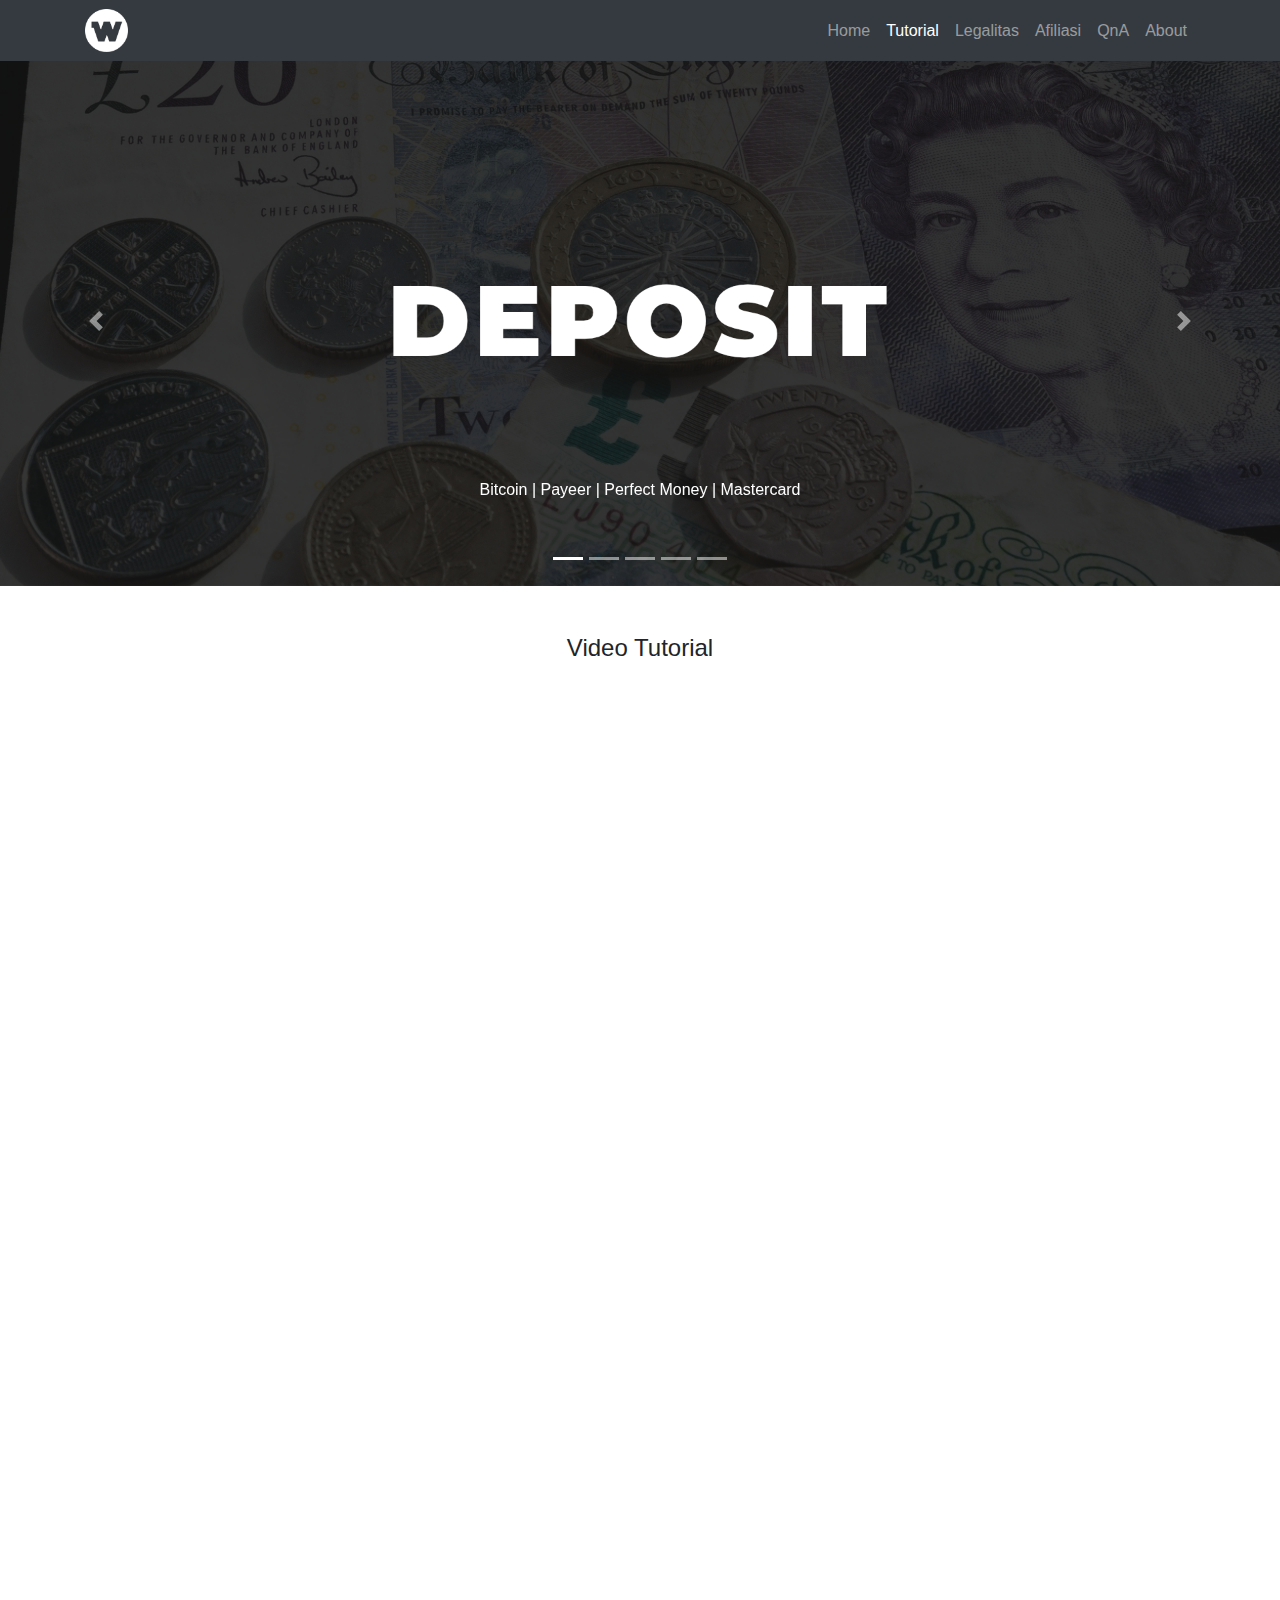
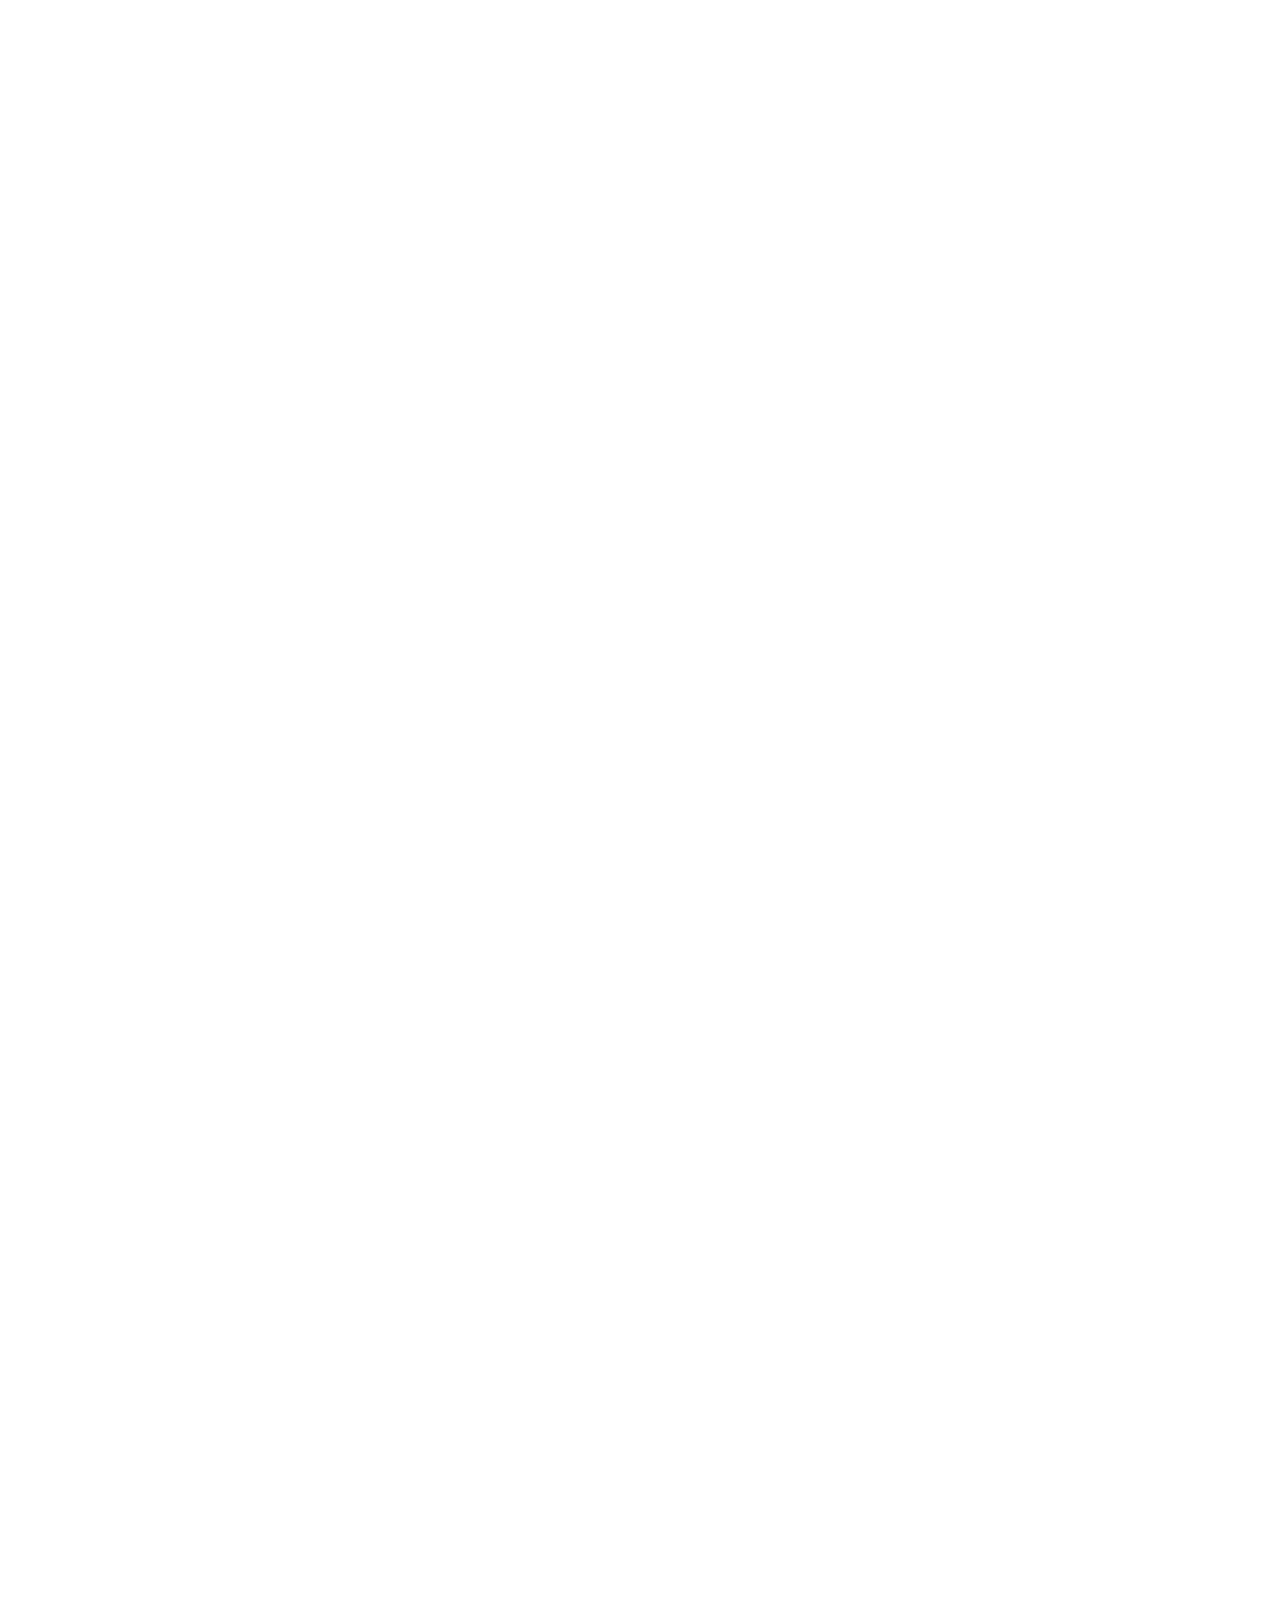
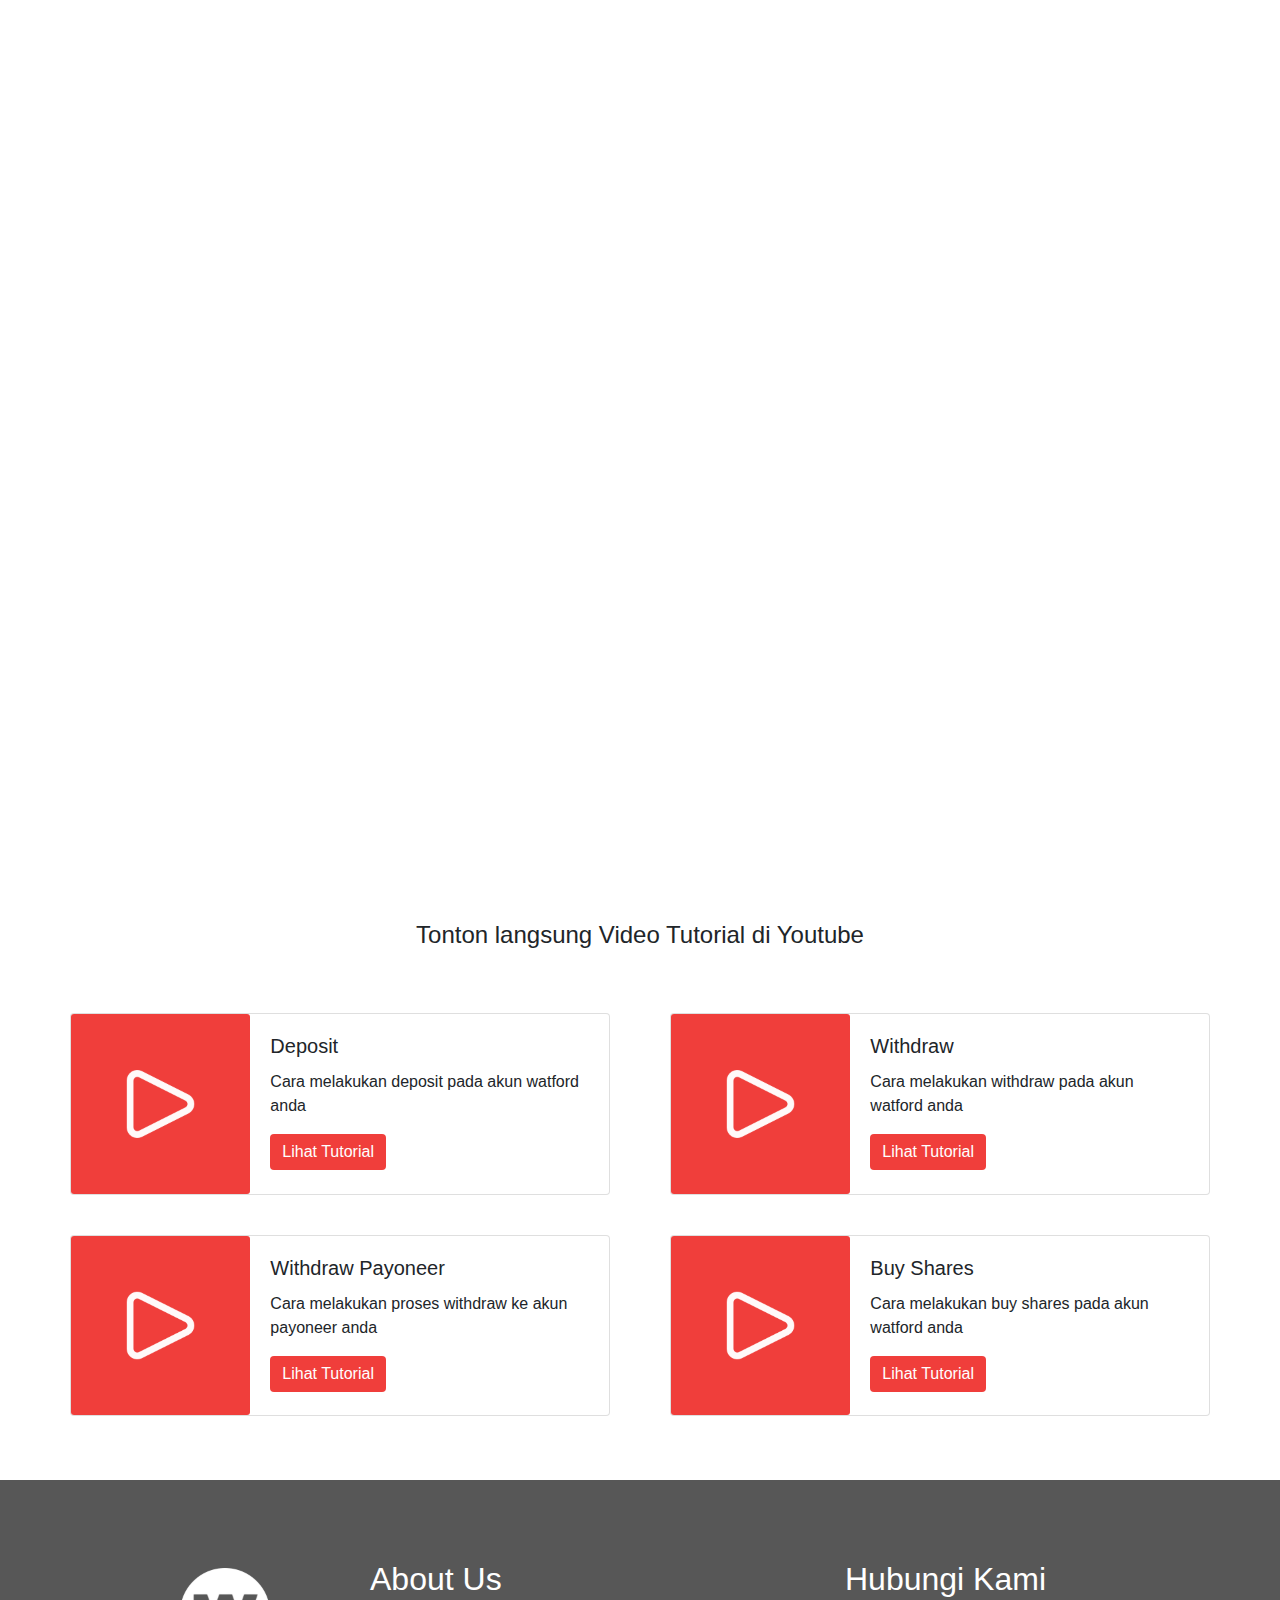
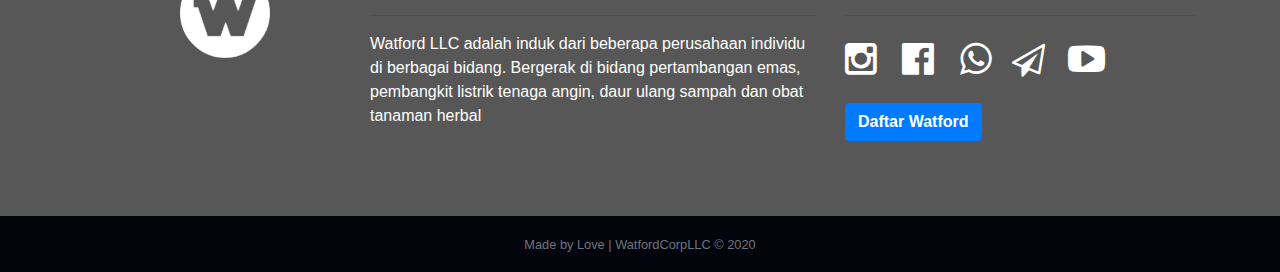
<file: tutorial-update.html>
<!DOCTYPE html>
<html lang="en">

<head>
    <meta charset="UTF-8">
    <meta name="viewport" content="width=device-width, initial-scale=1.0">
    <title>UPDATE SOON!</title>
    <link rel="stylesheet" href="css/bootstrap.css" />
    <link rel="stylesheet" href="css/custom.css" />
    <link rel="stylesheet" href="fonts/font-awesome.min.css">
    <link href="https://fonts.googleapis.com/css?family=Poppins:300,400,700&display=swap" rel="stylesheet">
</head>

<body>

    <section class="mb-5 pb-2">
        <nav class="navbar mb-5 fixed-top py-0 navbar-expand-lg navbar-dark bg-dark">
            <div class="container py-1">
                <a class="navbar-brand" href="index.html">
                    <img src="images/logo1.png" width="43" alt="">
                </a>
                <button class="navbar-toggler" type="button" data-toggle="collapse" data-target="#navbarSupportedContent" aria-controls="navbarSupportedContent" aria-expanded="false" aria-label="Toggle navigation">
                <span class="navbar-toggler-icon"></span>
            </button>

                <div class="collapse navbar-collapse" id="navbarSupportedContent">
                    <ul class="navbar-nav ml-auto">
                        <li class="nav-item align-self-center">
                            <a class="nav-link" href="index.html">Home <span class="sr-only">(current)</span></a>
                        </li>
                        <li class="nav-item active align-self-center">
                            <a class="nav-link" href="tutorial.html">Tutorial</a>
                        </li>
                        <li class="nav-item align-self-center">
                            <a class="nav-link" href="legalitas.html">Legalitas</a>
                        </li>
                        <li class="nav-item align-self-center">
                            <a class="nav-link" href="afiliasi.html">Afiliasi</a>
                        </li>
                        <li class="nav-item align-self-center">
                            <a class="nav-link" href="qna.html">QnA</a>
                        </li>
                        <li class="nav-item align-self-center">
                            <a class="nav-link" href="about.html">About</a>
                        </li>
                    </ul>
                </div>
            </div>
        </nav>
    </section>





    <section class="hero8saham mt-5">
        <div class="text-center my-5">
            <div id="carouselExampleCaptions" class="carousel slide" data-ride="carousel">
                <ol class="carousel-indicators">
                    <li data-target="#carouselExampleCaptions" data-slide-to="0" class="active"></li>
                    <li data-target="#carouselExampleCaptions" data-slide-to="1"></li>
                    <li data-target="#carouselExampleCaptions" data-slide-to="2"></li>
                    <li data-target="#carouselExampleCaptions" data-slide-to="3"></li>
                    <li data-target="#carouselExampleCaptions" data-slide-to="4"></li>
                </ol>
                <div class="carousel-inner">
                    <div class="carousel-item active">
                        <img src="images/deposit.png" class="d-block w-100" alt="...">
                        <div class="carousel-caption pb-5 d-none d-md-block">

                            <p>Bitcoin | Payeer | Perfect Money | Mastercard</p>
                        </div>
                    </div>

                    <div class="carousel-item">
                        <img src="images/withdraw.png" class="d-block w-100" alt="...">
                        <div class="carousel-caption pb-5 d-none d-md-block">

                            <p>Bitcoin | Payeer | Perfect Money | Mastercard</p>
                        </div>
                    </div>
                    <div class="carousel-item">
                        <img src="images/registrasi.png" class="d-block w-100" alt="...">
                        <div class="carousel-caption d-none pb-5  d-md-block">

                            <p>Tutorial registrasi di Watford Corporation</p>
                        </div>
                    </div>

                    <div class="carousel-item">
                        <img src="images/transfer.png" class="d-block w-100" alt="...">
                        <div class="carousel-caption pb-5  d-none d-md-block">

                            <p>Tutorial transfer di Watford Corporation</p>
                        </div>
                    </div>

                    <div class="carousel-item">
                        <img src="images/buy.png" class="d-block w-100" alt="...">
                        <div class="carousel-caption pb-5  d-none d-md-block">

                            <p>Tutorial buy shares di Watford Corporation</p>
                        </div>
                    </div>
                </div>
                <a class="carousel-control-prev" href="#carouselExampleCaptions" role="button" data-slide="prev">
                    <span class="carousel-control-prev-icon" aria-hidden="true"></span>
                    <span class="sr-only">Previous</span>
                </a>
                <a class="carousel-control-next" href="#carouselExampleCaptions" role="button" data-slide="next">
                    <span class="carousel-control-next-icon" aria-hidden="true"></span>
                    <span class="sr-only">Next</span>
                </a>
            </div>
        </div>
    </section>

    <section>
        <div class="container mb-5 text-center">
            <h4>Video Tutorial</h4>
        </div>
    </section>

    <div class="container">


        <div class="pb-5">

            <!-- Video Deposit -->
            <div class="embed-responsive embed-responsive-16by9 mb-5">
                <iframe class="embed-responsive-item" width="80" src="https://www.youtube.com/embed/qsUTP_O7Sqo" allowfullscreen></iframe>
            </div>

            <!-- Video Withdraw-->
            <div class="embed-responsive embed-responsive-16by9 mb-5">
                <iframe class="embed-responsive-item" width="80" src="https://www.youtube.com/embed/EX8aJt_jJ5g" allowfullscreen></iframe>
            </div>

            <!-- Video withdraw payoneer -->
            <div class="embed-responsive embed-responsive-16by9 mb-5">
                <iframe class="embed-responsive-item" width="80" src="https://www.youtube.com/embed/fJsGlWf-jls" allowfullscreen></iframe>
            </div>

            <!-- Video transfer -->
            <div class="embed-responsive embed-responsive-16by9 mb-5">
                <iframe class="embed-responsive-item" width="80" src="https://www.youtube.com/embed/4VsvnLYi-DQ" allowfullscreen></iframe>
            </div>

            <!-- Video buy shares -->
            <div class="embed-responsive embed-responsive-16by9 mb-5">
                <iframe class="embed-responsive-item" width="80" src="https://www.youtube.com/embed/wpg-zA-zmOo" allowfullscreen></iframe>
            </div>

        </div>
    </div>

    <!---->




    <section>
        <div class="container mb-5 pb-2 text-center">
            <h4>Tonton langsung Video Tutorial di Youtube</h4>
        </div>
    </section>


    <section>
        <div class="container">
            <div class="row mb-4">
                <div class="tutoril-link mr-auto">
                    <div class="card mb-3" style="max-width: 540px;">
                        <div class="row no-gutters">
                            <div class="col-md-4">
                                <img src="images/play.png" class="card-img" alt="...">
                            </div>
                            <div class="col-md-8">
                                <div class="card-body">
                                    <h5 class="card-title">Deposit</h5>
                                    <p class="card-text">Cara melakukan deposit pada akun watford anda</p>
                                    <a target="_blank" href="https://youtu.be/qsUTP_O7Sqo" class="btn btn-primary4">Lihat Tutorial</a>
                                </div>
                            </div>
                        </div>
                    </div>
                </div>

                <div class="tutoril-link">
                    <div class="card mb-3" style="max-width: 540px;">
                        <div class="row no-gutters">
                            <div class="col-md-4">
                                <img src="images/play.png" class="card-img" alt="...">
                            </div>
                            <div class="col-md-8">
                                <div class="card-body">
                                    <h5 class="card-title">Withdraw</h5>
                                    <p class="card-text">Cara melakukan withdraw pada akun watford anda</p>
                                    <a href="https://youtu.be/EX8aJt_jJ5g" target="_blank" class="btn btn-primary4">Lihat Tutorial</a>
                                </div>
                            </div>
                        </div>
                    </div>
                </div>
            </div>

            <div class="row mb-5">
                <div class="tutoril-link mr-auto">
                    <div class="card mb-3" style="max-width: 540px;">
                        <div class="row no-gutters">
                            <div class="col-md-4">
                                <img src="images/play.png" class="card-img" alt="...">
                            </div>
                            <div class="col-md-8">
                                <div class="card-body">
                                    <h5 class="card-title">Withdraw Payoneer</h5>
                                    <p class="card-text">Cara melakukan proses withdraw ke akun payoneer anda</p>
                                    <a href="https://youtu.be/fJsGlWf-jls" target="_blank" class="btn btn-primary4">Lihat Tutorial</a>
                                </div>
                            </div>
                        </div>
                    </div>
                </div>

                <div class="tutoril-link">
                    <div class="card mb-3" style="max-width: 540px;">
                        <div class="row no-gutters">
                            <div class="col-md-4">
                                <img src="images/play.png" class="card-img" alt="...">
                            </div>
                            <div class="col-md-8">
                                <div class="card-body">
                                    <h5 class="card-title">Buy Shares</h5>
                                    <p class="card-text">Cara melakukan buy shares pada akun watford anda</p>
                                    <a href="https://youtu.be/wpg-zA-zmOo" target="_blank" class="btn btn-primary4">Lihat Tutorial</a>
                                </div>
                            </div>
                        </div>
                    </div>
                </div>
            </div>



        </div>

    </section>


    <!-- ini mau diubah darmin-->
    <div id="about">
        <div class="container footer mt-5">

            <div class="kontainer pt-4 pb-4">
                <div class="row pt-5 mt-2 pb-5">

                    <div class=" mb-lg-0 mb-sm-0 col-sm-1  col-md-1 col-lg-1">

                    </div>


                    <div class="mb-4 mt-2 mb-lg-0 mb-sm-0 col-sm-2  col-md-2 col-lg-2">
                        <h1> <img src="images/logo1.png" width="90px"></h1>
                    </div>

                    <div class="mb-2 mb-lg-0 mb-sm-0 col-sm-5 col-md-5 col-lg-5">
                        <h2 class="">About Us</h2>
                        <hr>
                        <p>Watford LLC adalah induk dari beberapa perusahaan individu di berbagai bidang. Bergerak di bidang pertambangan emas, pembangkit listrik tenaga angin, daur ulang sampah dan obat tanaman herbal</p>
                    </div>

                    <class class="  mb-lg-0 col-sm-4 col-md-4 col-lg-4">

                        <h2>Hubungi Kami</h2>
                        <hr>
                        <div class="ayam mb-3">
                            <div id="icon">
                                <a target="_blank" href="https://www.instagram.com/watfordcorp_indonesia/"><i class="fa fa-instagram"></i></a>
                                <a target="_blank" href="https://web.facebook.com/watfordcorp.indo/?_rdc=1&_rdr"><i class="fa fa-facebook-official"></i></a>
                                <a target="_blank" href="https://wa.me/6285727468291?text=Halo%2C%20Saya%20berminat%20untuk%20daftar%20Watford"><i class="fa fa-whatsapp"></i></a>
                                <a target="_blank" href="https://t.me/WatfordLlcCorp"><i class="fa fa-paper-plane-o"></i></a>
                                <a target="_blank" href="https://www.youtube.com/channel/UC3FKt1oXiLhtrL01k7ZctlQ?app=desktop"><i class="fa fa-youtube-play"></i></a>

                            </div>
                        </div>

                        <a class="btn btn-primary" target="_blank" href="http://bit.ly/WatfordLlcCorp" role="button"><strong>Daftar Watford</strong></a>
                </div>


            </div>
        </div>
    </div>
    </div>

    <div id="kaki">
        <div class="container py-3 text-center">
            <small class="text-center text-muted">Made by Love | WatfordCorpLLC © 2020</small>
        </div>
    </div>

    <!--swampai ini-->

    <script src="https://code.jquery.com/jquery-3.4.1.js" integrity="sha256-WpOohJOqMqqyKL9FccASB9O0KwACQJpFTUBLTYOVvVU=" crossorigin="anonymous"></script>
    <script type="text/javascript" src="js/bootstrap.js"></script>

</body>

</html>
</file>
<file: css/custom.css>
.btn-primary2 {
    background: #FF9900;
    border: 0;
    padding: 15px 40px 15px 40px;
    font-size: 16px;
    font-weight: bold;
    color: #ffffff;
}

.btn-primary2:hover {
    background: rgb(219, 133, 4);
    border: 0;
    color: #d6ebfc;
}

.btn-primary3 {
    background: #4DADF7;
    border: 0;
    padding: 15px 40px 15px 40px;
    font-size: 16px;
    font-weight: bold;
    color: #ffffff;
}

.btn-primary3:hover {
    background: #43a0e7;
    border: 0;
    color: #d6ebfc;
}

.btn-primary4 {
    background: rgb(240, 62, 59);
    border: 0;
    font-size: 16px;
    font-weight: normal;
    color: #ffffff;
}

.btn-primary4:hover {
    background: rgb(206, 42, 39);
    border: 0;
    color: #d6ebfc;
}

.btn-secondary {
    background: none;
    border: 1px solid #BCD0E5;
    padding: 15px 40px 15px 40px;
    font-size: 16px;
    font-weight: bold;
    color: #173A56;
}

.btn-secondary:hover {
    background: none;
    border: 1px solid rgb(159, 177, 197);
    color: #173A56;
}

.herosaham h1 {
    font-family: 'Poppins';
    font-weight: 700;
    color: #2F281E;
}

.herosaham p {
    font-family: 'Poppins';
    font-weight: 400;
    color: #2F281E;
}

.tulisan h5 {
    font-family: 'Poppins';
    font-weight: 400;
    color: #2F281E;
}

.hero2saham {
    background-color: #e0f1ff;
}

.sertifikat {
    background-color: #a7a7a7;
}

.hero2saham h5 {
    color: rgb(219, 133, 4);
    ;
}

.navbar-nav .nav-link {
    color: #2F281E;
}

@media only screen and (max-width: 768px) {
    .btn-primary,
    .btn-secondary {
        margin-top: 10px;
        margin-left: 0 !important;
    }
}

@media only screen and (max-width: 768px) {
    .btn-primary,
    .btn-secondary {
        margin-top: 10px;
        margin-left: 0 !important;
    }
}

#about {
    background-color: #575757;
    color: white;
}

#kaki {
    background-color: #04040c;
    color: white;
}

.tanya .btn {
    border: 0;
    padding: 15px 40px 15px 40px;
    font-size: 16px;
    color: #ffffff;
}

.tanyabaru .btn {
    border: 0;
    padding: 15px 40px 15px 40px;
    font-size: 16px;
    color: #ffffff;
}

#icon {
    color: white;
    font-size: 37px;
    margin-top: none;
    position: static;
}

#icon i.fa.fa-facebook-official {
    margin-left: 15px;
}

#icon i.fa.fa-twitter-square {
    margin-left: 15px;
}

#icon i.fa.fa-youtube-play {
    margin-left: 13px;
}

#icon i.fa.fa-whatsapp {
    margin-left: 15px;
}

#icon i.fa.fa-paper-plane-o {
    margin-left: 10px;
    font-size: 33px;
}

.card-footer {
    background-color: #1b8bf5;
}

.card-footer h6 {
    color: #ffffff;
}

.ayam a {
    color: #ffffff;
}

.ayam a:hover {
    color: #e0e0e0;
}

#slidekuh {
    border: 0;
}

.tombolkuh {
    padding-right: 0 !important;
    margin-right: 0 !important;
}

.jumbo {
    background-color: #555555;
    color: #ffffff;
}
</file>
